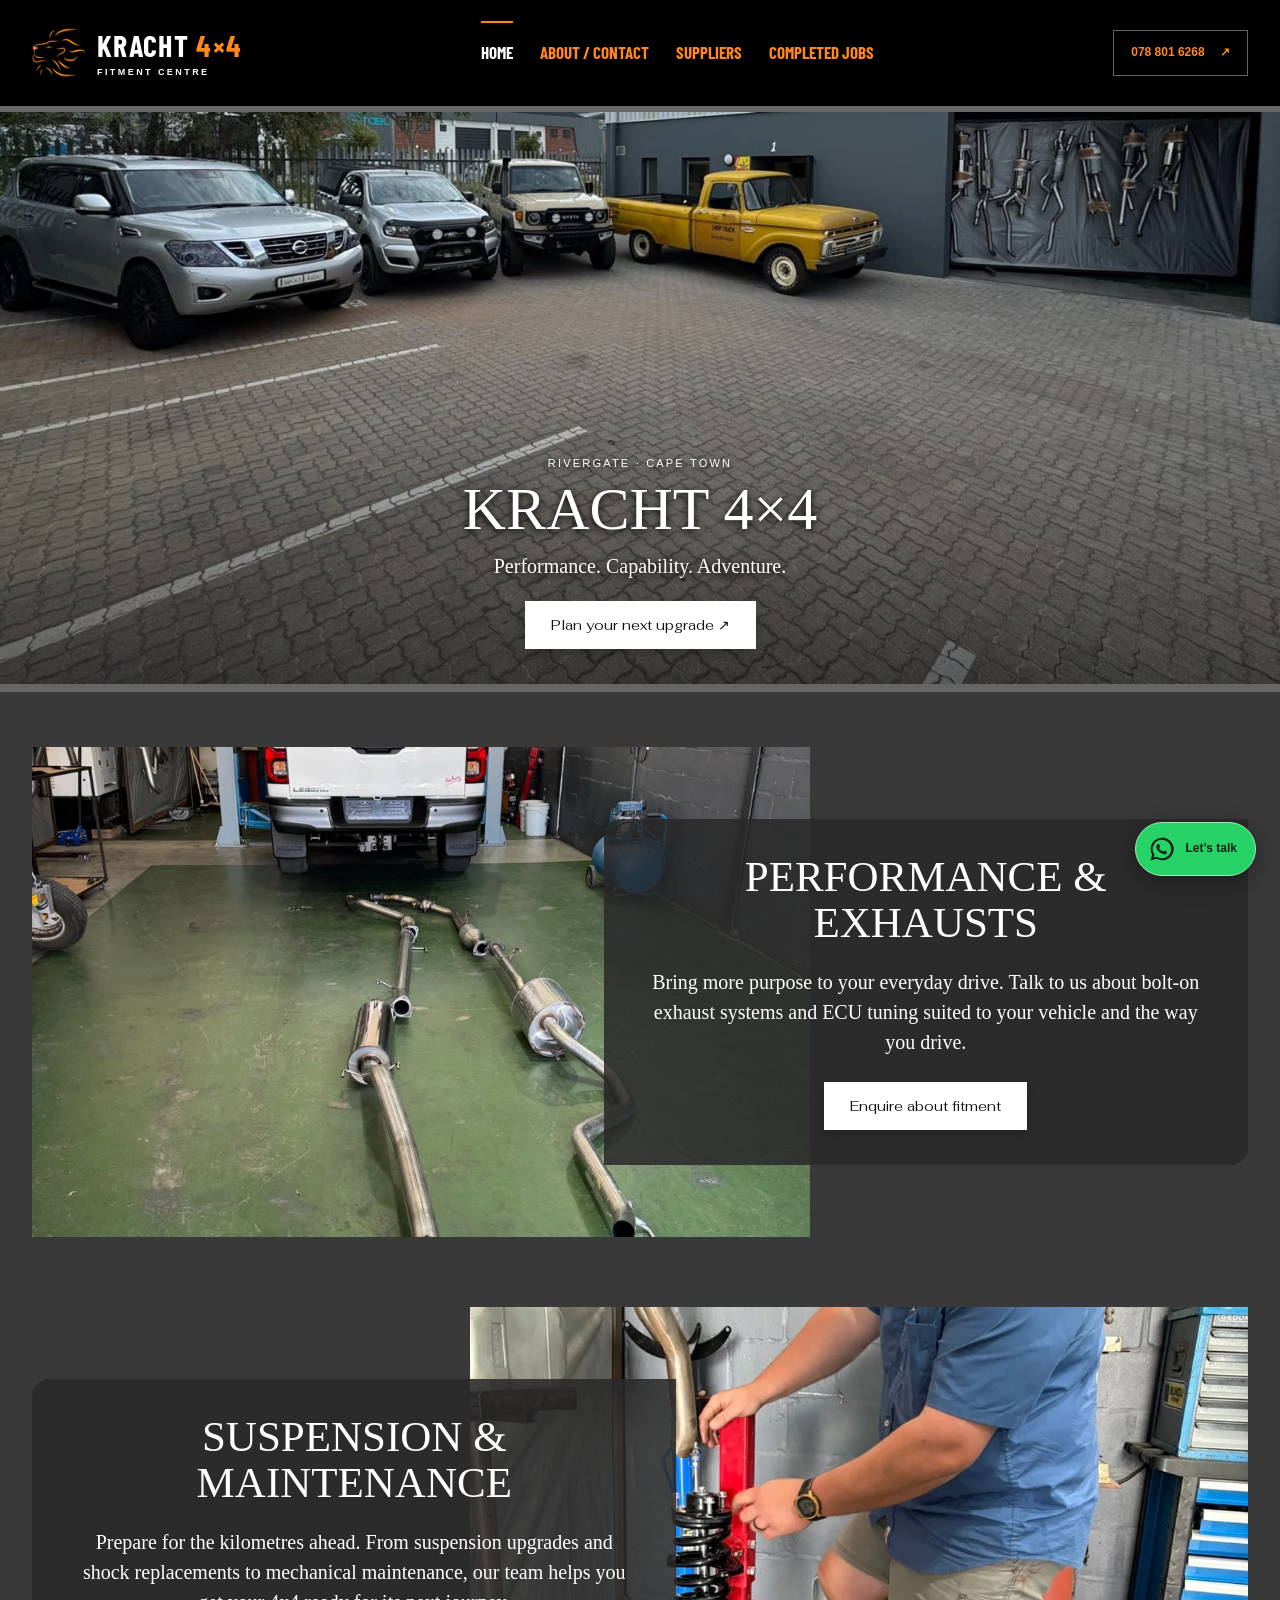
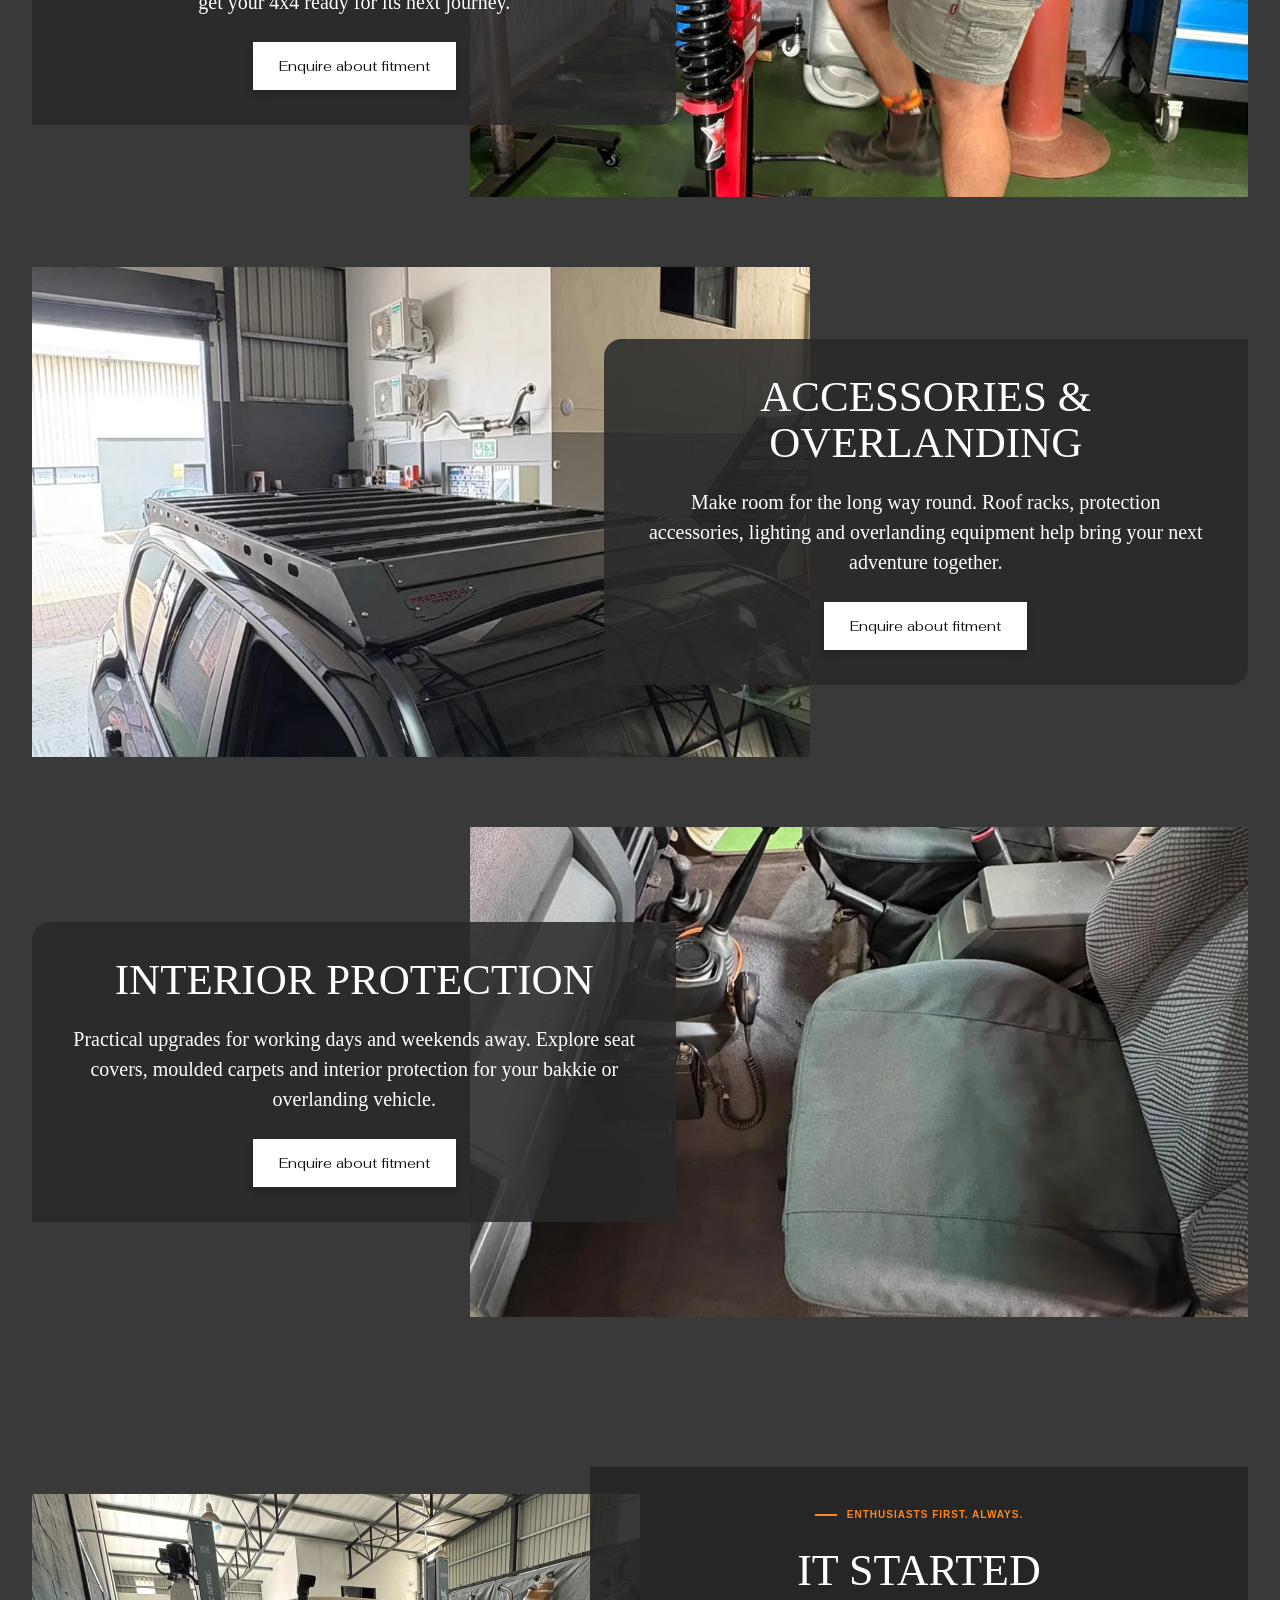
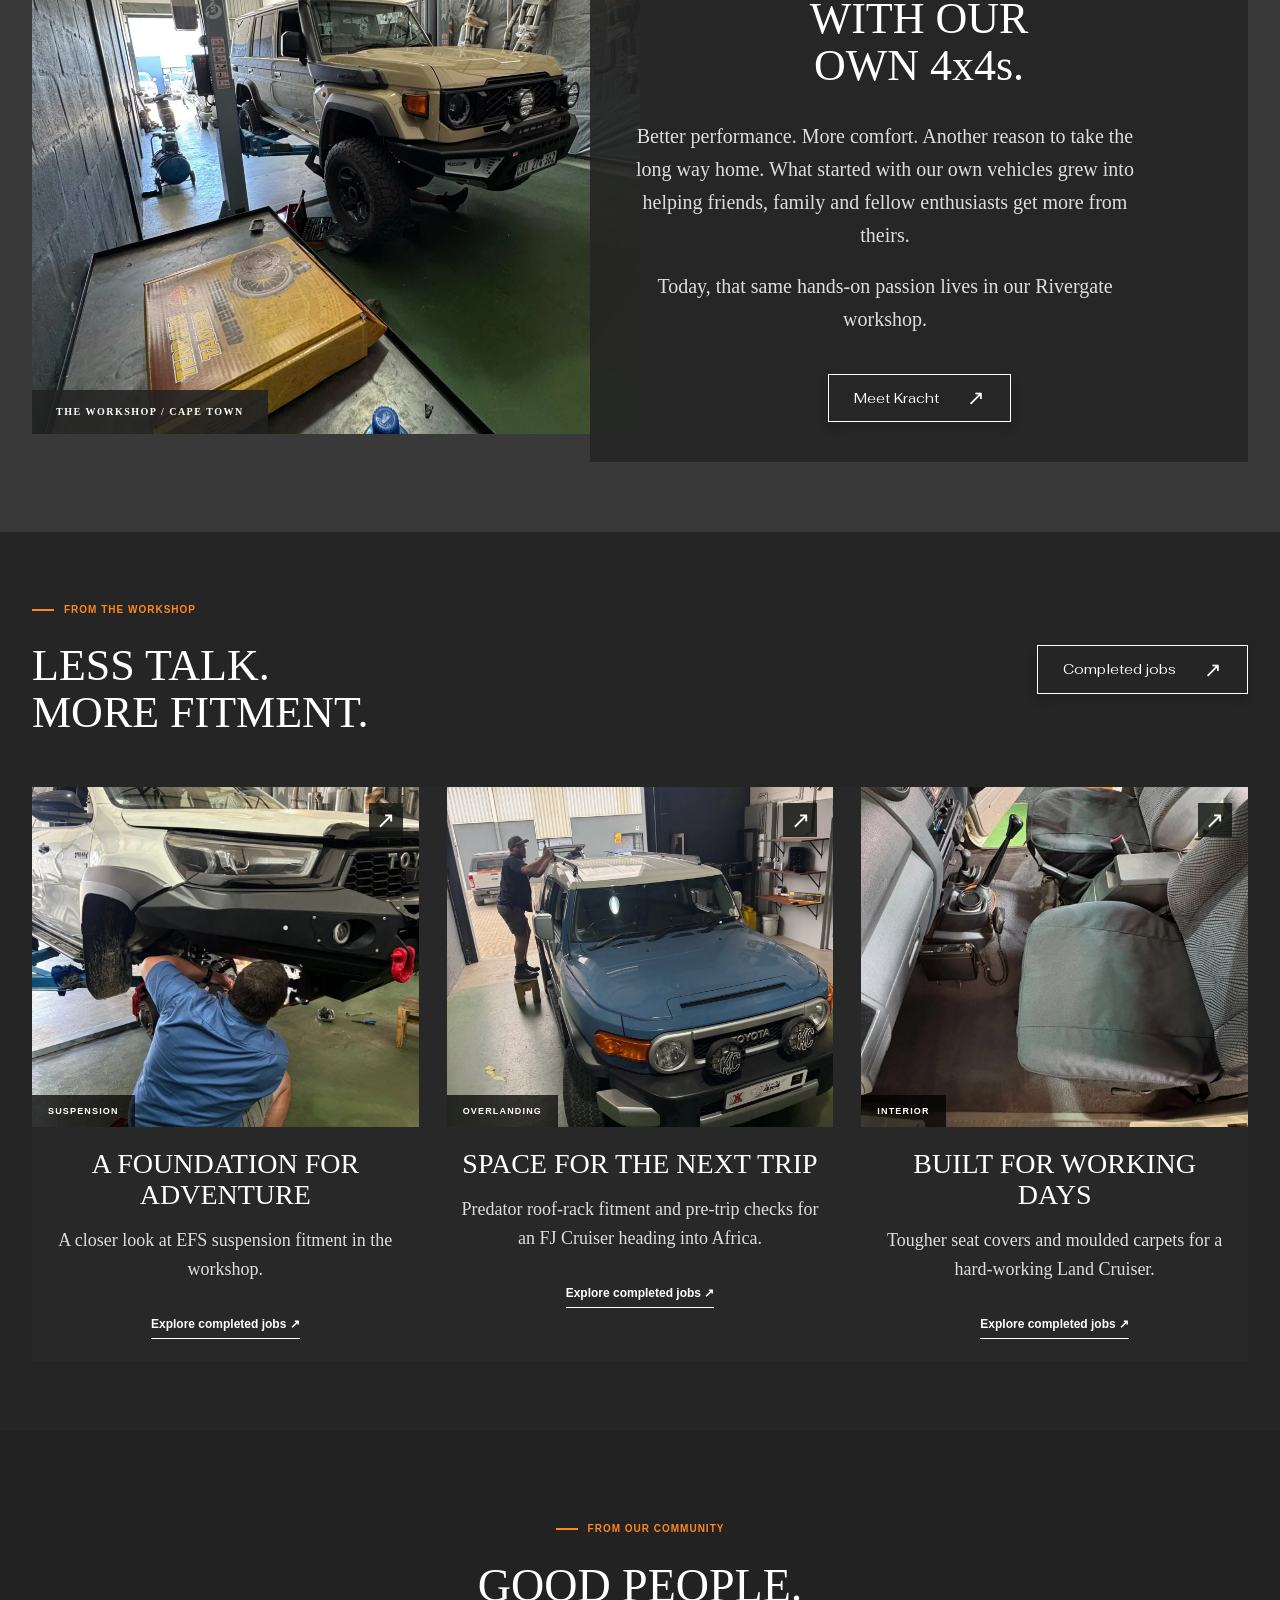
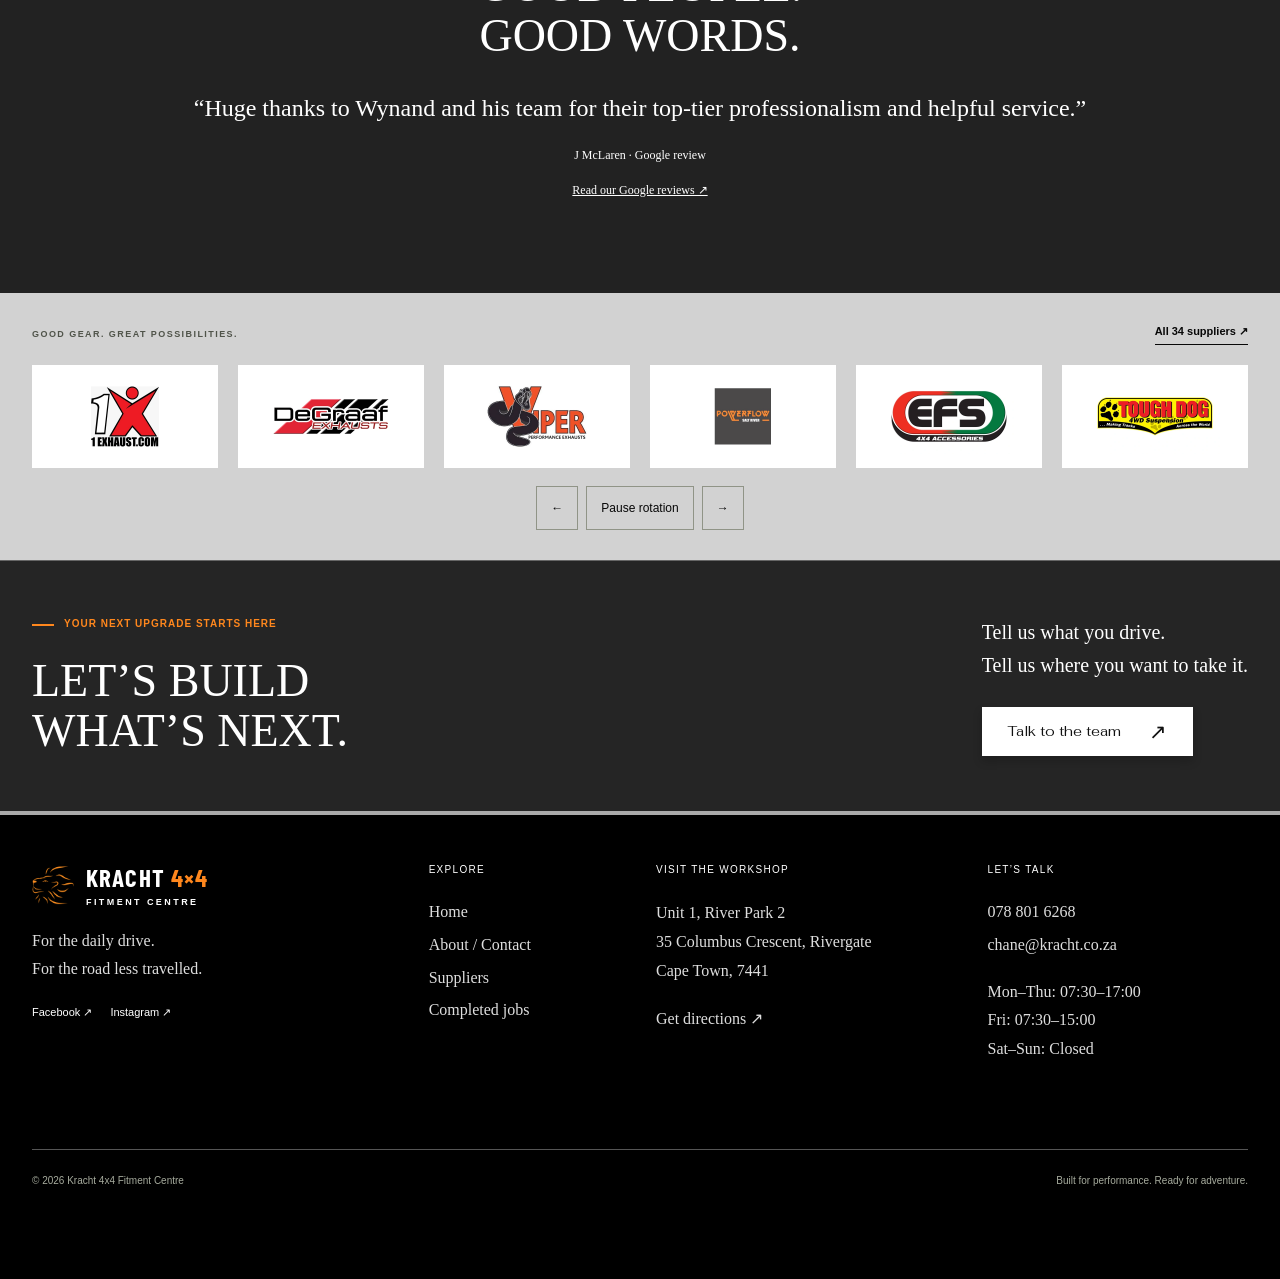
<file: index.html>
<!doctype html><html lang="en-ZA"><head><meta charset="utf-8"><meta name="viewport" content="width=device-width,initial-scale=1"><title>Kracht 4x4 | Performance & Adventure Fitment in Cape Town</title><meta name="description" content="4x4 exhausts, ECU tuning, suspension, maintenance and accessories in Rivergate, Cape Town. Build your next adventure with Kracht 4x4."><meta name="theme-color" content="#121411"><link rel="canonical" href="https://krachtfitmentcentre.co.za/"><meta property="og:type" content="website"><meta property="og:title" content="Kracht 4x4 | Performance & Adventure Fitment in Cape Town"><meta property="og:description" content="4x4 exhausts, ECU tuning, suspension, maintenance and accessories in Rivergate, Cape Town. Build your next adventure with Kracht 4x4."><meta property="og:url" content="https://krachtfitmentcentre.co.za/"><meta property="og:image" content="https://krachtfitmentcentre.co.za/assets/site/workshop-lineup.webp"><meta name="twitter:card" content="summary_large_image"><link rel="icon" href="favicon.png"><link rel="preconnect" href="https://fonts.googleapis.com"><link rel="preconnect" href="https://fonts.gstatic.com" crossorigin><link href="https://fonts.googleapis.com/css2?family=Barlow+Condensed:wght@500;600;700;800&family=Barlow:wght@400;500;600;700&display=swap" rel="stylesheet"><link rel="stylesheet" href="assets/css/style.css"><script src="main.js" defer></script><script type="application/ld+json">{"@context": "https://schema.org", "@type": "AutoRepair", "name": "Kracht 4x4 Fitment Centre", "url": "https://krachtfitmentcentre.co.za/", "telephone": "+27788016268", "email": "chane@kracht.co.za", "address": {"@type": "PostalAddress", "streetAddress": "Unit 1, River Park 2, 35 Columbus Crescent, Rivergate", "addressLocality": "Cape Town", "postalCode": "7441", "addressCountry": "ZA"}, "openingHours": ["Mo-Th 07:30-17:00", "Fr 07:30-15:00"], "sameAs": ["https://www.facebook.com/Kracht4x4FitmentCentre", "https://www.instagram.com/kracht_4x4fitment/"]}</script><link href="https://fonts.googleapis.com/css2?family=Fahkwang:wght@400;500;600&display=swap" rel="stylesheet"><link rel="stylesheet" href="assets/css/reference.css"></head><body class="page-index"><a class="skip-link" href="#main">Skip to content</a><div class="topbar"><div class="wrap"><span>PERFORMANCE. CAPABILITY. ADVENTURE.</span><a href="https://www.google.com/maps/dir/?api=1&destination=Kracht+4x4+Fitment+Centre+35+Columbus+Crescent+Cape+Town" target="_blank" rel="noopener">RIVERGATE · CAPE TOWN <span aria-hidden="true">↗</span></a></div></div><header class="site-header"><div class="wrap header-inner"><a class="brand" href="index.html" aria-label="Kracht 4x4 home"><img class="" src="assets/site/kracht-lion.webp" width="240" height="240" alt="" fetchpriority="high" decoding="async"><span>KRACHT <b>4×4</b><small>FITMENT CENTRE</small></span></a><nav id="site-nav" class="main-nav" aria-label="Main navigation"><a href="index.html" aria-current="page">Home</a><a href="about-contact.html" >About / Contact</a><a href="suppliers.html" >Suppliers</a><a href="completed-jobs.html" >Completed jobs</a></nav><a class="header-call" href="tel:+27788016268">078 801 6268 <span aria-hidden="true">↗</span></a><button class="nav-toggle" aria-label="Open menu" aria-controls="site-nav" aria-expanded="false"><span></span><span></span></button></div></header><main id="main"><section class="wide-hero"><img src="assets/site/workshop-lineup.webp" width="1600" height="900" alt="4x4 vehicles outside the Kracht workshop" fetchpriority="high"><div class="hero-intro"><p>RIVERGATE · CAPE TOWN</p><h1>KRACHT 4×4</h1><p>Performance. Capability. Adventure.</p><a class="btn btn-primary" href="about-contact.html#enquiry">Plan your next upgrade ↗</a></div></section><section class="reference-services" id="what-we-do" aria-label="What we do"><article class="feature-row"><img src="assets/site/service-performance-1.webp" alt="Performance exhaust systems at Kracht" loading="lazy"><div class="feature-panel"><h2>PERFORMANCE & EXHAUSTS</h2><p>Bring more purpose to your everyday drive. Talk to us about bolt-on exhaust systems and ECU tuning suited to your vehicle and the way you drive.</p><a class="btn btn-primary" href="about-contact.html?service=performance#enquiry">Enquire about fitment</a></div></article><article class="feature-row"><img src="assets/site/service-suspension-1.webp" alt="Suspension installation in the workshop" loading="lazy"><div class="feature-panel"><h2>SUSPENSION & MAINTENANCE</h2><p>Prepare for the kilometres ahead. From suspension upgrades and shock replacements to mechanical maintenance, our team helps you get your 4x4 ready for its next journey.</p><a class="btn btn-primary" href="about-contact.html?service=suspension#enquiry">Enquire about fitment</a></div></article><article class="feature-row"><img src="assets/site/service-overlanding-1.webp" alt="Roof rack fitment on an FJ Cruiser" loading="lazy"><div class="feature-panel"><h2>ACCESSORIES & OVERLANDING</h2><p>Make room for the long way round. Roof racks, protection accessories, lighting and overlanding equipment help bring your next adventure together.</p><a class="btn btn-primary" href="about-contact.html?service=overlanding#enquiry">Enquire about fitment</a></div></article><article class="feature-row"><img src="assets/site/service-interior-1.webp" alt="Tougher seat covers fitted in a Land Cruiser" loading="lazy"><div class="feature-panel"><h2>INTERIOR PROTECTION</h2><p>Practical upgrades for working days and weekends away. Explore seat covers, moulded carpets and interior protection for your bakkie or overlanding vehicle.</p><a class="btn btn-primary" href="about-contact.html?service=interior#enquiry">Enquire about fitment</a></div></article></section><section class="section"><div class="wrap story-split"><div class="story-photo"><img class="" src="assets/site/workshop.webp" width="1200" height="1600" alt="Land Cruiser inside the Kracht fitment workshop" loading="lazy" decoding="async"><span class="photo-note">THE WORKSHOP / CAPE TOWN</span></div><div class="story-copy"><span class="eyebrow">Enthusiasts first. Always.</span><h2>IT STARTED<br>WITH OUR<br><em>OWN 4x4s.</em></h2><p>Better performance. More comfort. Another reason to take the long way home. What started with our own vehicles grew into helping friends, family and fellow enthusiasts get more from theirs.</p><p>Today, that same hands-on passion lives in our Rivergate workshop.</p><a class="btn btn-outline" href="about-contact.html">Meet Kracht<span aria-hidden="true">↗</span></a></div></div></section><section class="section muted"><div class="wrap"><div class="section-head"><div><span class="eyebrow">From the workshop</span><h2>LESS TALK.<br><em>MORE FITMENT.</em></h2></div><a class="btn btn-outline" href="completed-jobs.html">Completed jobs<span aria-hidden="true">↗</span></a></div><div class="jobs-grid home-jobs"><article class="job-card" data-category="suspension"><div class="job-photo"><button class="zoom-photo" data-image="assets/site/efs-workshop.webp" data-caption="A foundation for adventure" aria-label="Enlarge photo: A foundation for adventure"><img class="" src="assets/site/efs-workshop.webp" width="1200" height="1600" alt="Suspension work underway on a Toyota in the Kracht workshop" loading="lazy" decoding="async"><span class="zoom-mark" aria-hidden="true">↗</span></button><span class="photo-label">Suspension</span></div><div class="job-copy"><h3>A foundation for adventure</h3><p>A closer look at EFS suspension fitment in the workshop.</p><a class="text-link" href="completed-jobs.html">Explore completed jobs ↗</a></div></article><article class="job-card" data-category="overlanding"><div class="job-photo"><button class="zoom-photo" data-image="assets/site/fj-cruiser.webp" data-caption="Space for the next trip" aria-label="Enlarge photo: Space for the next trip"><img class="" src="assets/site/fj-cruiser.webp" width="1400" height="1867" alt="FJ Cruiser roof-rack work at Kracht" loading="lazy" decoding="async"><span class="zoom-mark" aria-hidden="true">↗</span></button><span class="photo-label">Overlanding</span></div><div class="job-copy"><h3>Space for the next trip</h3><p>Predator roof-rack fitment and pre-trip checks for an FJ Cruiser heading into Africa.</p><a class="text-link" href="completed-jobs.html">Explore completed jobs ↗</a></div></article><article class="job-card" data-category="interior"><div class="job-photo"><button class="zoom-photo" data-image="assets/site/tougher-interior.webp" data-caption="Built for working days" aria-label="Enlarge photo: Built for working days"><img class="" src="assets/site/tougher-interior.webp" width="1200" height="1600" alt="Tougher seat covers and floor protection in a Land Cruiser" loading="lazy" decoding="async"><span class="zoom-mark" aria-hidden="true">↗</span></button><span class="photo-label">Interior</span></div><div class="job-copy"><h3>Built for working days</h3><p>Tougher seat covers and moulded carpets for a hard-working Land Cruiser.</p><a class="text-link" href="completed-jobs.html">Explore completed jobs ↗</a></div></article></div></div></section><section class="review-section"><div class="wrap review-inner"><div><span class="eyebrow">From our community</span><h2>GOOD PEOPLE.<br>GOOD WORDS.</h2></div><blockquote><p>“Huge thanks to Wynand and his team for their top-tier professionalism and helpful service.”</p><cite>J McLaren · Google review</cite><a href="https://www.google.com/maps/place/Kracht+4%C3%974+Fitment+Center/data=!4m2!3m1!1s0x0:0x7f4fb5ab9af4d5bc" target="_blank" rel="noopener">Read our Google reviews ↗</a></blockquote></div></section><section class="supplier-strip" aria-label="Our suppliers"><div class="wrap"><div class="supplier-gallery-heading"><span class="small-label">GOOD GEAR. GREAT POSSIBILITIES.</span><a class="text-link" href="suppliers.html">All 34 suppliers ↗</a></div><div class="supplier-gallery" aria-roledescription="carousel" aria-label="Supplier logos"><div class="supplier-track" id="supplier-track"><a href="suppliers.html" aria-label="Explore 1Exhaust"><img src="assets/site/brand-1exhaust.webp" alt="1Exhaust logo" width="520" height="300" loading="lazy" decoding="async"></a><a href="suppliers.html" aria-label="Explore DeGraaf"><img src="assets/site/brand-degraaf.webp" alt="DeGraaf logo" width="520" height="300" loading="lazy" decoding="async"></a><a href="suppliers.html" aria-label="Explore Viper Performance"><img src="assets/site/brand-viper-performance.webp" alt="Viper Performance logo" width="520" height="300" loading="lazy" decoding="async"></a><a href="suppliers.html" aria-label="Explore Powerflow"><img src="assets/site/brand-powerflow.webp" alt="Powerflow logo" width="520" height="300" loading="lazy" decoding="async"></a><a href="suppliers.html" aria-label="Explore EFS"><img src="assets/site/brand-efs.webp" alt="EFS logo" width="520" height="300" loading="lazy" decoding="async"></a><a href="suppliers.html" aria-label="Explore Tough Dog"><img src="assets/site/brand-tough-dog.webp" alt="Tough Dog logo" width="520" height="300" loading="lazy" decoding="async"></a><a href="suppliers.html" aria-label="Explore Profender"><img src="assets/site/brand-profender.webp" alt="Profender logo" width="520" height="300" loading="lazy" decoding="async"></a><a href="suppliers.html" aria-label="Explore RAW 4x4"><img src="assets/site/brand-raw-4x4.webp" alt="RAW 4x4 logo" width="520" height="300" loading="lazy" decoding="async"></a><a href="suppliers.html" aria-label="Explore Air Spring Supply Company"><img src="assets/site/brand-air-spring-supply-company.webp" alt="Air Spring Supply Company logo" width="520" height="300" loading="lazy" decoding="async"></a><a href="suppliers.html" aria-label="Explore Terrain Tamer"><img src="assets/site/brand-terrain-tamer.webp" alt="Terrain Tamer logo" width="520" height="300" loading="lazy" decoding="async"></a><a href="suppliers.html" aria-label="Explore Opposite Lock"><img src="assets/site/brand-opposite-lock.webp" alt="Opposite Lock logo" width="520" height="300" loading="lazy" decoding="async"></a><a href="suppliers.html" aria-label="Explore Wildog"><img src="assets/site/brand-wildog.webp" alt="Wildog logo" width="520" height="300" loading="lazy" decoding="async"></a><a href="suppliers.html" aria-label="Explore Hamer"><img src="assets/site/brand-hamer.webp" alt="Hamer logo" width="520" height="300" loading="lazy" decoding="async"></a><a href="suppliers.html" aria-label="Explore Gobi-X"><img src="assets/site/brand-gobi-x.webp" alt="Gobi-X logo" width="520" height="300" loading="lazy" decoding="async"></a><a href="suppliers.html" aria-label="Explore Ratel 4x4"><img src="assets/site/brand-ratel-4x4.webp" alt="Ratel 4x4 logo" width="520" height="300" loading="lazy" decoding="async"></a><a href="suppliers.html" aria-label="Explore Predator Offroad"><img src="assets/site/brand-predator-offroad.webp" alt="Predator Offroad logo" width="520" height="300" loading="lazy" decoding="async"></a><a href="suppliers.html" aria-label="Explore Tougher"><img src="assets/site/brand-tougher.webp" alt="Tougher logo" width="520" height="300" loading="lazy" decoding="async"></a><a href="suppliers.html" aria-label="Explore GZ Canopies"><img src="assets/site/brand-gz-canopies.webp" alt="GZ Canopies logo" width="520" height="300" loading="lazy" decoding="async"></a><a href="suppliers.html" aria-label="Explore Quick Pitch"><img src="assets/site/brand-quick-pitch.webp" alt="Quick Pitch logo" width="520" height="300" loading="lazy" decoding="async"></a><a href="suppliers.html" aria-label="Explore Tentco"><img src="assets/site/brand-tentco.webp" alt="Tentco logo" width="520" height="300" loading="lazy" decoding="async"></a><a href="suppliers.html" aria-label="Explore Big Country"><img src="assets/site/brand-big-country.webp" alt="Big Country logo" width="520" height="300" loading="lazy" decoding="async"></a><a href="suppliers.html" aria-label="Explore Peak Outfitters"><img src="assets/site/brand-peak-outfitters.webp" alt="Peak Outfitters logo" width="520" height="300" loading="lazy" decoding="async"></a><a href="suppliers.html" aria-label="Explore Stone Hill Manufacturing"><img src="assets/site/brand-stone-hill-manufacturing.webp" alt="Stone Hill Manufacturing logo" width="520" height="300" loading="lazy" decoding="async"></a><a href="suppliers.html" aria-label="Explore 12V Nation"><img src="assets/site/brand-12v-nation.webp" alt="12V Nation logo" width="520" height="300" loading="lazy" decoding="async"></a><a href="suppliers.html" aria-label="Explore Lumeno"><img src="assets/site/brand-lumeno.webp" alt="Lumeno logo" width="520" height="300" loading="lazy" decoding="async"></a><a href="suppliers.html" aria-label="Explore ATM Chip Tuning"><img src="assets/site/brand-atm-chip-tuning-1.webp" alt="ATM Chip Tuning logo" loading="lazy" decoding="async"></a><a href="suppliers.html" aria-label="Explore AmadaXtreme"><img src="assets/site/brand-amadaxtreme-1.webp" alt="AmadaXtreme logo" loading="lazy" decoding="async"></a><a href="suppliers.html" aria-label="Explore Old Man Emu"><img src="assets/site/brand-old-man-emu-1.webp" alt="Old Man Emu logo" loading="lazy" decoding="async"></a><a href="suppliers.html" aria-label="Explore Ironman 4x4 Suspension"><img src="assets/site/brand-ironman-4x4.webp" alt="Ironman 4x4 Suspension logo" loading="lazy" decoding="async"></a><a href="suppliers.html" aria-label="Explore Ironman 4x4 Bumpers"><img src="assets/site/brand-ironman-4x4.webp" alt="Ironman 4x4 Bumpers logo" loading="lazy" decoding="async"></a><a href="suppliers.html" aria-label="Explore Razorback"><img src="assets/site/brand-razorback-1.webp" alt="Razorback logo" loading="lazy" decoding="async"></a><a href="suppliers.html" aria-label="Explore Flex Adventures"><img src="assets/site/brand-flex-adventures-1.webp" alt="Flex Adventures logo" loading="lazy" decoding="async"></a><a href="suppliers.html" aria-label="Explore Victron Energy"><img src="assets/site/brand-victron-energy.jpg" alt="Victron Energy logo" loading="lazy" decoding="async"></a><a href="suppliers.html" aria-label="Explore Zalptic"><img src="assets/site/brand-zalptic.png" alt="Zalptic logo" loading="lazy" decoding="async"></a></div><div class="supplier-controls" hidden><button type="button" data-supplier-prev aria-label="Previous suppliers" aria-controls="supplier-track">←</button><button type="button" data-supplier-pause aria-controls="supplier-track">Pause rotation</button><button type="button" data-supplier-next aria-label="Next suppliers" aria-controls="supplier-track">→</button></div></div></div></section><section class="cta"><div class="wrap"><div><span class="eyebrow">Your next upgrade starts here</span><h2>LET’S BUILD<br>WHAT’S NEXT.</h2></div><div><p>Tell us what you drive.<br>Tell us where you want to take it.</p><a class="btn btn-primary" href="about-contact.html#enquiry">Talk to the team<span aria-hidden="true">↗</span></a></div></div></section><dialog id="photo-dialog" aria-labelledby="photo-caption"><button class="dialog-close" aria-label="Close photo">×</button><img id="dialog-image" src="assets/site/efs-workshop.webp" alt=""><p id="photo-caption"></p></dialog></main><footer><div class="wrap footer-grid"><div><a class="brand" href="index.html" aria-label="Kracht 4x4 home"><img class="" src="assets/site/kracht-lion.webp" width="240" height="240" alt="" fetchpriority="high" decoding="async"><span>KRACHT <b>4×4</b><small>FITMENT CENTRE</small></span></a><p>For the daily drive.<br>For the road less travelled.</p><div class="socials"><a href="https://www.facebook.com/Kracht4x4FitmentCentre" target="_blank" rel="noopener">Facebook ↗</a><a href="https://www.instagram.com/kracht_4x4fitment/" target="_blank" rel="noopener">Instagram ↗</a></div></div><div><h3>Explore</h3><a href="index.html">Home</a><a href="about-contact.html">About / Contact</a><a href="suppliers.html">Suppliers</a><a href="completed-jobs.html">Completed jobs</a></div><div><h3>Visit the workshop</h3><address>Unit 1, River Park 2<br>35 Columbus Crescent, Rivergate<br>Cape Town, 7441</address><a href="https://www.google.com/maps/dir/?api=1&destination=Kracht+4x4+Fitment+Centre+35+Columbus+Crescent+Cape+Town" target="_blank" rel="noopener">Get directions ↗</a></div><div><h3>Let’s talk</h3><a href="tel:+27788016268">078 801 6268</a><a href="mailto:chane@kracht.co.za">chane@kracht.co.za</a><p>Mon–Thu: 07:30–17:00<br>Fri: 07:30–15:00<br>Sat–Sun: Closed</p></div></div><div class="wrap footer-bottom"><span>© <span data-year>2026</span> Kracht 4x4 Fitment Centre</span><span>Built for performance. Ready for adventure.</span></div></footer><a class="float-whatsapp" href="https://wa.me/27788016268" target="_blank" rel="noopener" aria-label="Chat to Kracht 4x4 on WhatsApp (opens in a new tab)"><svg viewBox="0 0 32 32" aria-hidden="true"><path fill="currentColor" d="M16 3a13 13 0 0 0-11.3 19.4L3 29l6.8-1.8A13 13 0 1 0 16 3Zm0 2.4a10.6 10.6 0 0 1 0 21.2c-2 0-3.8-.5-5.5-1.5l-.5-.3-3.4.9.9-3.3-.3-.5A10.6 10.6 0 0 1 16 5.4Zm-4.6 5.1c-.3 0-.6.1-.8.4-.8.8-1.1 1.7-1 2.7.1 2.1 1.8 4.4 3.4 5.8 1.6 1.4 3.7 2.5 5.7 2.6 1 .1 2.1-.4 2.7-1.2.3-.4.5-1.4.3-1.7-.2-.2-2.6-1.4-2.9-1.4-.4 0-.6.5-1.2 1.1-.2.2-.4.2-.7.1a9.3 9.3 0 0 1-4.1-3.6c-.2-.3-.2-.5 0-.7.5-.6 1-1 1-1.4 0-.3-1-2.6-1.2-2.8-.2-.1-.8-.1-1.2.1Z"/></svg><span>Let’s talk</span></a></body></html>
</file>
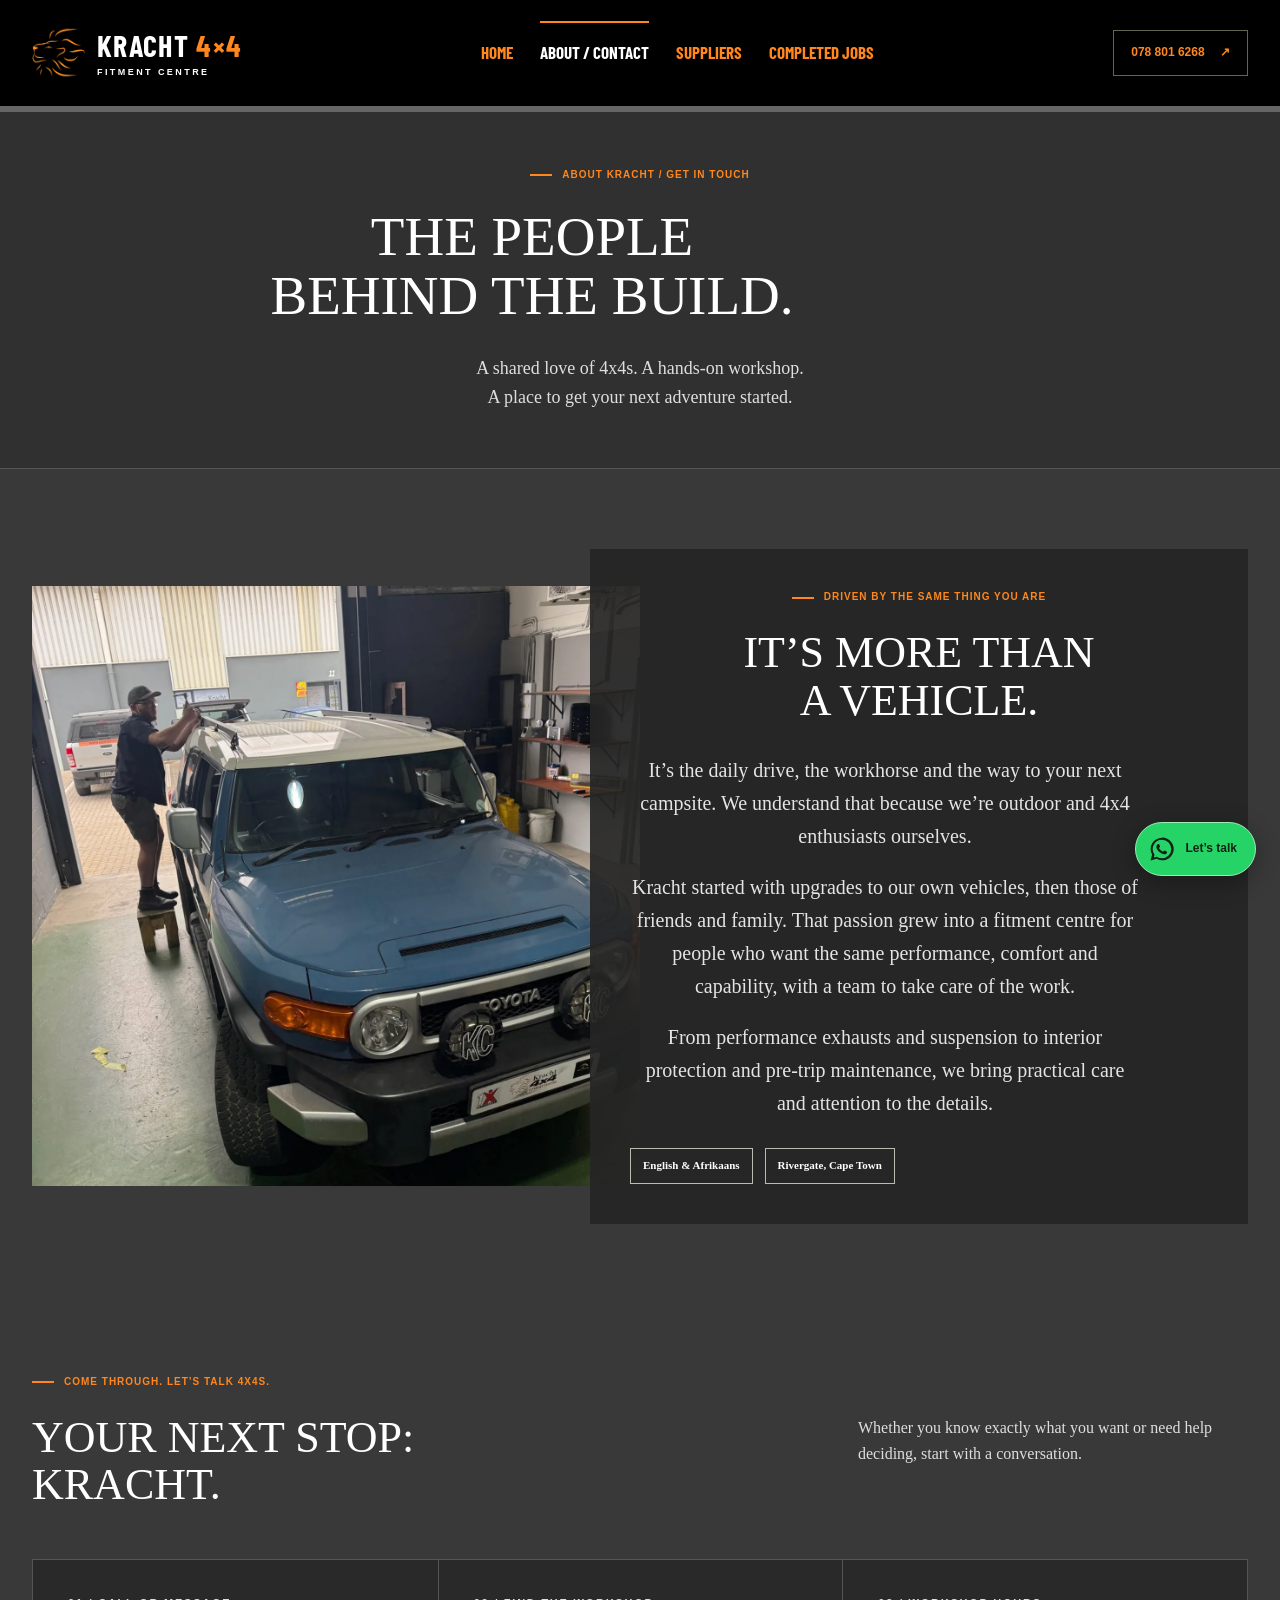
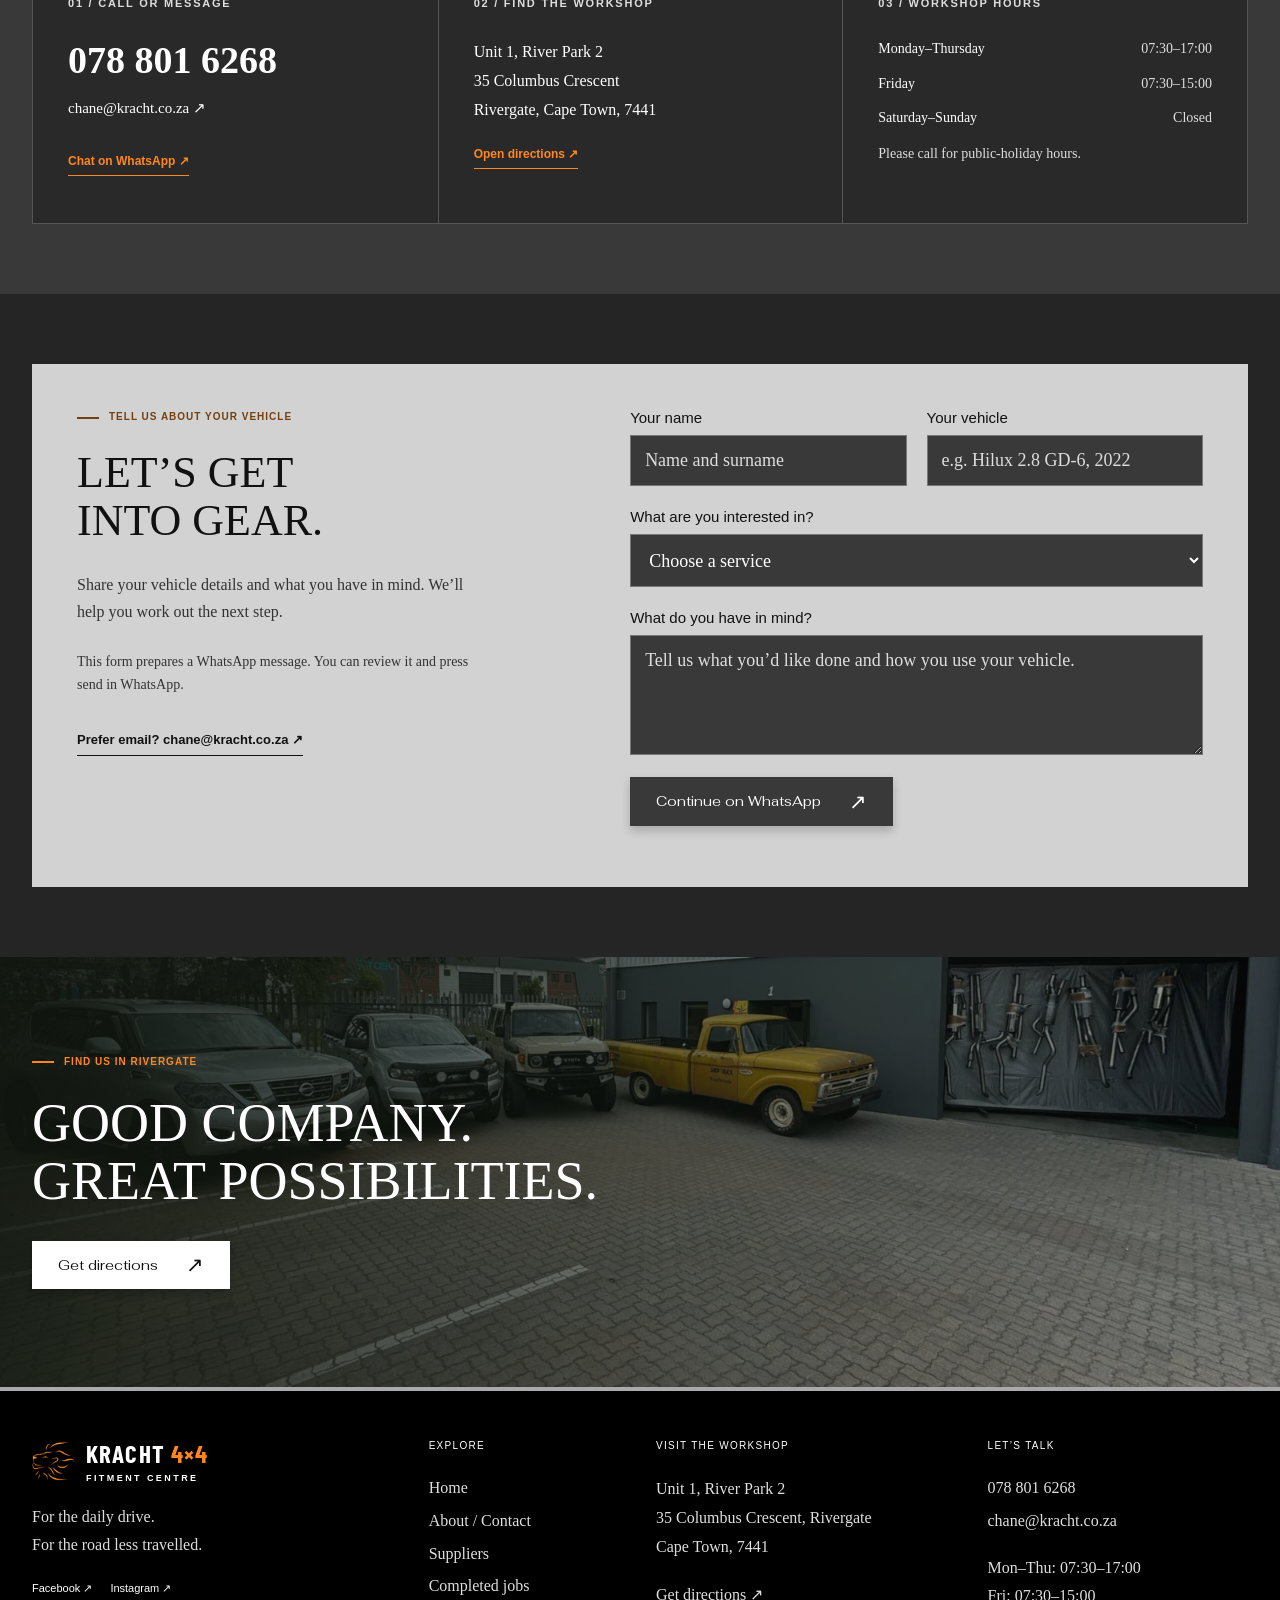
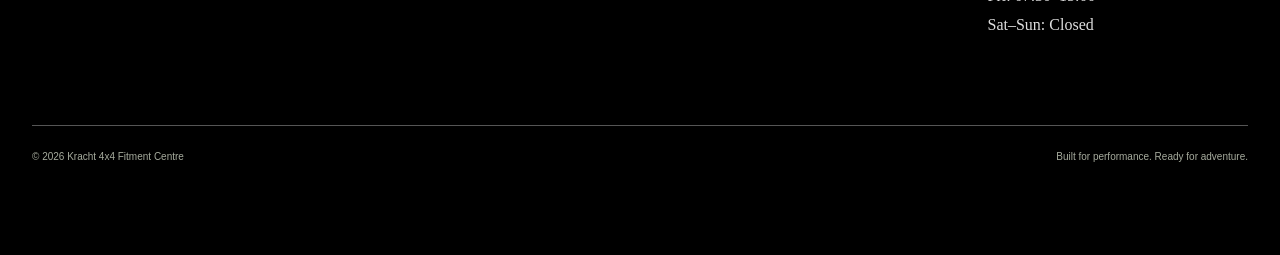
<file: about-contact.html>
<!doctype html><html lang="en-ZA"><head><meta charset="utf-8"><meta name="viewport" content="width=device-width,initial-scale=1"><title>About & Contact | Kracht 4x4 Cape Town</title><meta name="description" content="Meet Kracht 4x4 and visit our Rivergate workshop. Call 078 801 6268 or email chane@kracht.co.za for fitment, upgrades and maintenance."><meta name="theme-color" content="#121411"><link rel="canonical" href="https://krachtfitmentcentre.co.za/about-contact.html"><meta property="og:type" content="website"><meta property="og:title" content="About & Contact | Kracht 4x4 Cape Town"><meta property="og:description" content="Meet Kracht 4x4 and visit our Rivergate workshop. Call 078 801 6268 or email chane@kracht.co.za for fitment, upgrades and maintenance."><meta property="og:url" content="https://krachtfitmentcentre.co.za/about-contact.html"><meta property="og:image" content="https://krachtfitmentcentre.co.za/assets/site/workshop-lineup.webp"><meta name="twitter:card" content="summary_large_image"><link rel="icon" href="favicon.png"><link rel="preconnect" href="https://fonts.googleapis.com"><link rel="preconnect" href="https://fonts.gstatic.com" crossorigin><link href="https://fonts.googleapis.com/css2?family=Barlow+Condensed:wght@500;600;700;800&family=Barlow:wght@400;500;600;700&display=swap" rel="stylesheet"><link rel="stylesheet" href="assets/css/style.css"><script src="main.js" defer></script><script type="application/ld+json">{"@context": "https://schema.org", "@type": "AutoRepair", "name": "Kracht 4x4 Fitment Centre", "url": "https://krachtfitmentcentre.co.za/", "telephone": "+27788016268", "email": "chane@kracht.co.za", "address": {"@type": "PostalAddress", "streetAddress": "Unit 1, River Park 2, 35 Columbus Crescent, Rivergate", "addressLocality": "Cape Town", "postalCode": "7441", "addressCountry": "ZA"}, "openingHours": ["Mo-Th 07:30-17:00", "Fr 07:30-15:00"], "sameAs": ["https://www.facebook.com/Kracht4x4FitmentCentre", "https://www.instagram.com/kracht_4x4fitment/"]}</script><link href="https://fonts.googleapis.com/css2?family=Fahkwang:wght@400;500;600&display=swap" rel="stylesheet"><link rel="stylesheet" href="assets/css/reference.css"></head><body class="page-about-contact"><a class="skip-link" href="#main">Skip to content</a><div class="topbar"><div class="wrap"><span>PERFORMANCE. CAPABILITY. ADVENTURE.</span><a href="https://www.google.com/maps/dir/?api=1&destination=Kracht+4x4+Fitment+Centre+35+Columbus+Crescent+Cape+Town" target="_blank" rel="noopener">RIVERGATE · CAPE TOWN <span aria-hidden="true">↗</span></a></div></div><header class="site-header"><div class="wrap header-inner"><a class="brand" href="index.html" aria-label="Kracht 4x4 home"><img class="" src="assets/site/kracht-lion.webp" width="240" height="240" alt="" fetchpriority="high" decoding="async"><span>KRACHT <b>4×4</b><small>FITMENT CENTRE</small></span></a><nav id="site-nav" class="main-nav" aria-label="Main navigation"><a href="index.html" >Home</a><a href="about-contact.html" aria-current="page">About / Contact</a><a href="suppliers.html" >Suppliers</a><a href="completed-jobs.html" >Completed jobs</a></nav><a class="header-call" href="tel:+27788016268">078 801 6268 <span aria-hidden="true">↗</span></a><button class="nav-toggle" aria-label="Open menu" aria-controls="site-nav" aria-expanded="false"><span></span><span></span></button></div></header><main id="main"><section class="page-intro"><div class="wrap"><span class="eyebrow">About Kracht / Get in touch</span><h1>THE PEOPLE<br>BEHIND <em>THE BUILD.</em></h1><p>A shared love of 4x4s. A hands-on workshop.<br>A place to get your next adventure started.</p></div></section><section class="about-story cream"><div class="wrap story-split"><div><img class="" src="assets/site/fj-cruiser.webp" width="1400" height="1867" alt="Hands-on roof-rack fitment on an FJ Cruiser at Kracht" fetchpriority="high" decoding="async"></div><div class="story-copy"><span class="eyebrow">Driven by the same thing you are</span><h2>IT’S MORE THAN<br><em>A VEHICLE.</em></h2><p>It’s the daily drive, the workhorse and the way to your next campsite. We understand that because we’re outdoor and 4x4 enthusiasts ourselves.</p><p>Kracht started with upgrades to our own vehicles, then those of friends and family. That passion grew into a fitment centre for people who want the same performance, comfort and capability, with a team to take care of the work.</p><p>From performance exhausts and suspension to interior protection and pre-trip maintenance, we bring practical care and attention to the details.</p><div class="inline-tags"><span>English & Afrikaans</span><span>Rivergate, Cape Town</span></div></div></div></section><section class="section" id="contact"><div class="wrap"><div class="section-head"><div><span class="eyebrow">Come through. Let’s talk 4x4s.</span><h2>YOUR NEXT STOP:<br><em>KRACHT.</em></h2></div><p>Whether you know exactly what you want or need help deciding, start with a conversation.</p></div><div class="contact-grid"><div class="contact-card"><span class="small-label">01 / Call or message</span><a class="contact-large" href="tel:+27788016268">078 801 6268</a><a href="mailto:chane@kracht.co.za">chane@kracht.co.za ↗</a><a class="text-link" href="https://wa.me/27788016268" target="_blank" rel="noopener">Chat on WhatsApp ↗</a></div><div class="contact-card"><span class="small-label">02 / Find the workshop</span><address>Unit 1, River Park 2<br>35 Columbus Crescent<br>Rivergate, Cape Town, 7441</address><a class="text-link" href="https://www.google.com/maps/dir/?api=1&destination=Kracht+4x4+Fitment+Centre+35+Columbus+Crescent+Cape+Town" target="_blank" rel="noopener">Open directions ↗</a></div><div class="contact-card"><span class="small-label">03 / Workshop hours</span><dl class="hours"><div><dt>Monday–Thursday</dt><dd>07:30–17:00</dd></div><div><dt>Friday</dt><dd>07:30–15:00</dd></div><div><dt>Saturday–Sunday</dt><dd>Closed</dd></div></dl><p class="small">Please call for public-holiday hours.</p></div></div></div></section><section class="section muted" id="enquiry"><div class="wrap enquiry-grid"><div><span class="eyebrow">Tell us about your vehicle</span><h2>LET’S GET<br><em>INTO GEAR.</em></h2><p>Share your vehicle details and what you have in mind. We’ll help you work out the next step.</p><p class="form-explain">This form prepares a WhatsApp message. You can review it and press send in WhatsApp.</p><a class="text-link" href="mailto:chane@kracht.co.za">Prefer email? chane@kracht.co.za ↗</a></div><form id="quote-form"><div class="form-row"><label>Your name<input name="name" autocomplete="name" required maxlength="80" placeholder="Name and surname"></label><label>Your vehicle<input name="vehicle" required maxlength="120" placeholder="e.g. Hilux 2.8 GD-6, 2022"></label></div><label>What are you interested in?<select name="service" required><option value="">Choose a service</option><option data-service="performance">Performance exhausts &amp; ECU tuning</option><option data-service="suspension">Suspension &amp; maintenance</option><option data-service="overlanding">4x4 accessories &amp; overlanding</option><option data-service="interior">Interior protection &amp; builds</option><option>Not sure yet — let’s chat</option></select></label><label>What do you have in mind?<textarea name="message" rows="4" required maxlength="1500" placeholder="Tell us what you’d like done and how you use your vehicle."></textarea></label><button type="submit" class="btn btn-primary">Continue on WhatsApp <span aria-hidden="true">↗</span></button><p id="form-status" role="status" class="small"></p><noscript><p>Please <a href="https://wa.me/27788016268">message us directly on WhatsApp</a> or call 078 801 6268.</p></noscript></form></div></section><section class="workshop-banner"><img class="" src="assets/site/workshop-lineup.webp" width="1600" height="701" alt="Vehicles outside Kracht’s Rivergate workshop" loading="lazy" decoding="async"><div class="wrap"><span class="eyebrow light">Find us in Rivergate</span><h2>GOOD COMPANY.<br>GREAT POSSIBILITIES.</h2><a class="btn btn-primary" href="https://www.google.com/maps/dir/?api=1&destination=Kracht+4x4+Fitment+Centre+35+Columbus+Crescent+Cape+Town">Get directions<span aria-hidden="true">↗</span></a></div></section></main><footer><div class="wrap footer-grid"><div><a class="brand" href="index.html" aria-label="Kracht 4x4 home"><img class="" src="assets/site/kracht-lion.webp" width="240" height="240" alt="" fetchpriority="high" decoding="async"><span>KRACHT <b>4×4</b><small>FITMENT CENTRE</small></span></a><p>For the daily drive.<br>For the road less travelled.</p><div class="socials"><a href="https://www.facebook.com/Kracht4x4FitmentCentre" target="_blank" rel="noopener">Facebook ↗</a><a href="https://www.instagram.com/kracht_4x4fitment/" target="_blank" rel="noopener">Instagram ↗</a></div></div><div><h3>Explore</h3><a href="index.html">Home</a><a href="about-contact.html">About / Contact</a><a href="suppliers.html">Suppliers</a><a href="completed-jobs.html">Completed jobs</a></div><div><h3>Visit the workshop</h3><address>Unit 1, River Park 2<br>35 Columbus Crescent, Rivergate<br>Cape Town, 7441</address><a href="https://www.google.com/maps/dir/?api=1&destination=Kracht+4x4+Fitment+Centre+35+Columbus+Crescent+Cape+Town" target="_blank" rel="noopener">Get directions ↗</a></div><div><h3>Let’s talk</h3><a href="tel:+27788016268">078 801 6268</a><a href="mailto:chane@kracht.co.za">chane@kracht.co.za</a><p>Mon–Thu: 07:30–17:00<br>Fri: 07:30–15:00<br>Sat–Sun: Closed</p></div></div><div class="wrap footer-bottom"><span>© <span data-year>2026</span> Kracht 4x4 Fitment Centre</span><span>Built for performance. Ready for adventure.</span></div></footer><a class="float-whatsapp" href="https://wa.me/27788016268" target="_blank" rel="noopener" aria-label="Chat to Kracht 4x4 on WhatsApp (opens in a new tab)"><svg viewBox="0 0 32 32" aria-hidden="true"><path fill="currentColor" d="M16 3a13 13 0 0 0-11.3 19.4L3 29l6.8-1.8A13 13 0 1 0 16 3Zm0 2.4a10.6 10.6 0 0 1 0 21.2c-2 0-3.8-.5-5.5-1.5l-.5-.3-3.4.9.9-3.3-.3-.5A10.6 10.6 0 0 1 16 5.4Zm-4.6 5.1c-.3 0-.6.1-.8.4-.8.8-1.1 1.7-1 2.7.1 2.1 1.8 4.4 3.4 5.8 1.6 1.4 3.7 2.5 5.7 2.6 1 .1 2.1-.4 2.7-1.2.3-.4.5-1.4.3-1.7-.2-.2-2.6-1.4-2.9-1.4-.4 0-.6.5-1.2 1.1-.2.2-.4.2-.7.1a9.3 9.3 0 0 1-4.1-3.6c-.2-.3-.2-.5 0-.7.5-.6 1-1 1-1.4 0-.3-1-2.6-1.2-2.8-.2-.1-.8-.1-1.2.1Z"/></svg><span>Let’s talk</span></a></body></html>
</file>
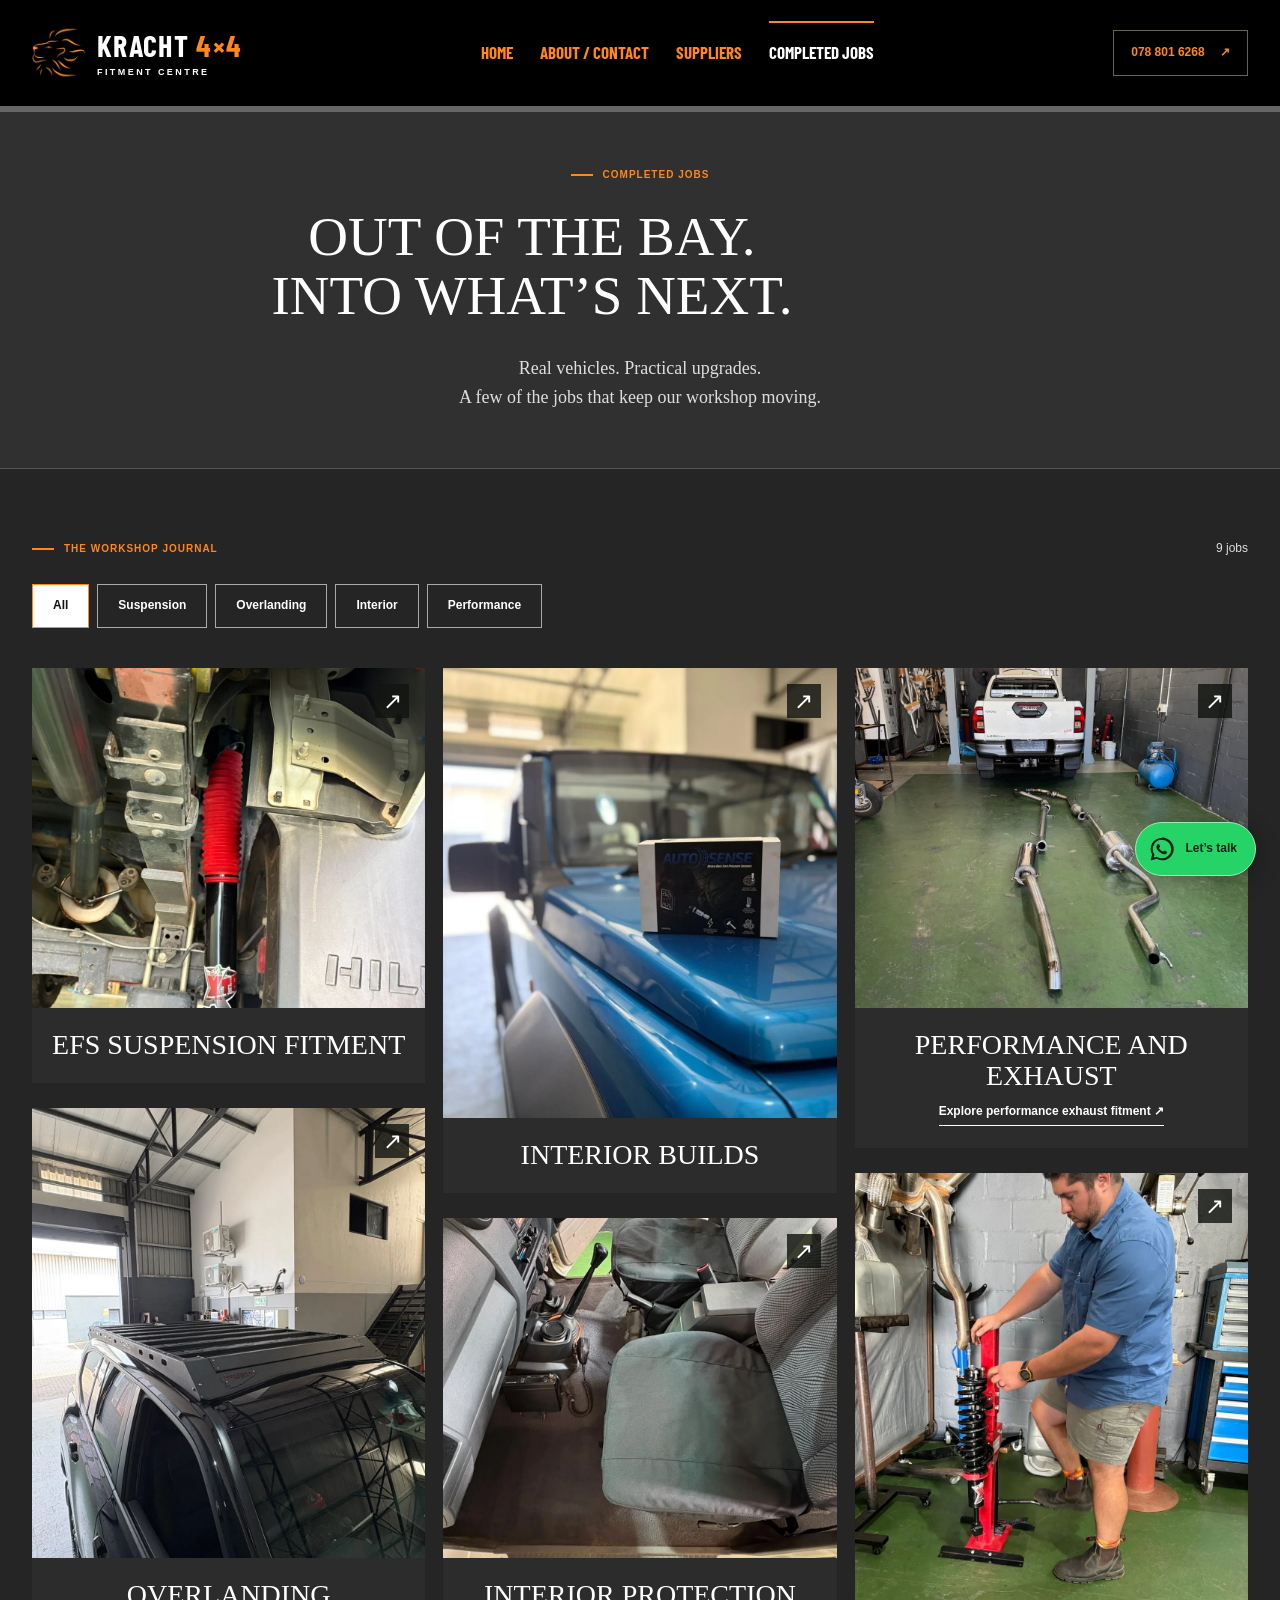
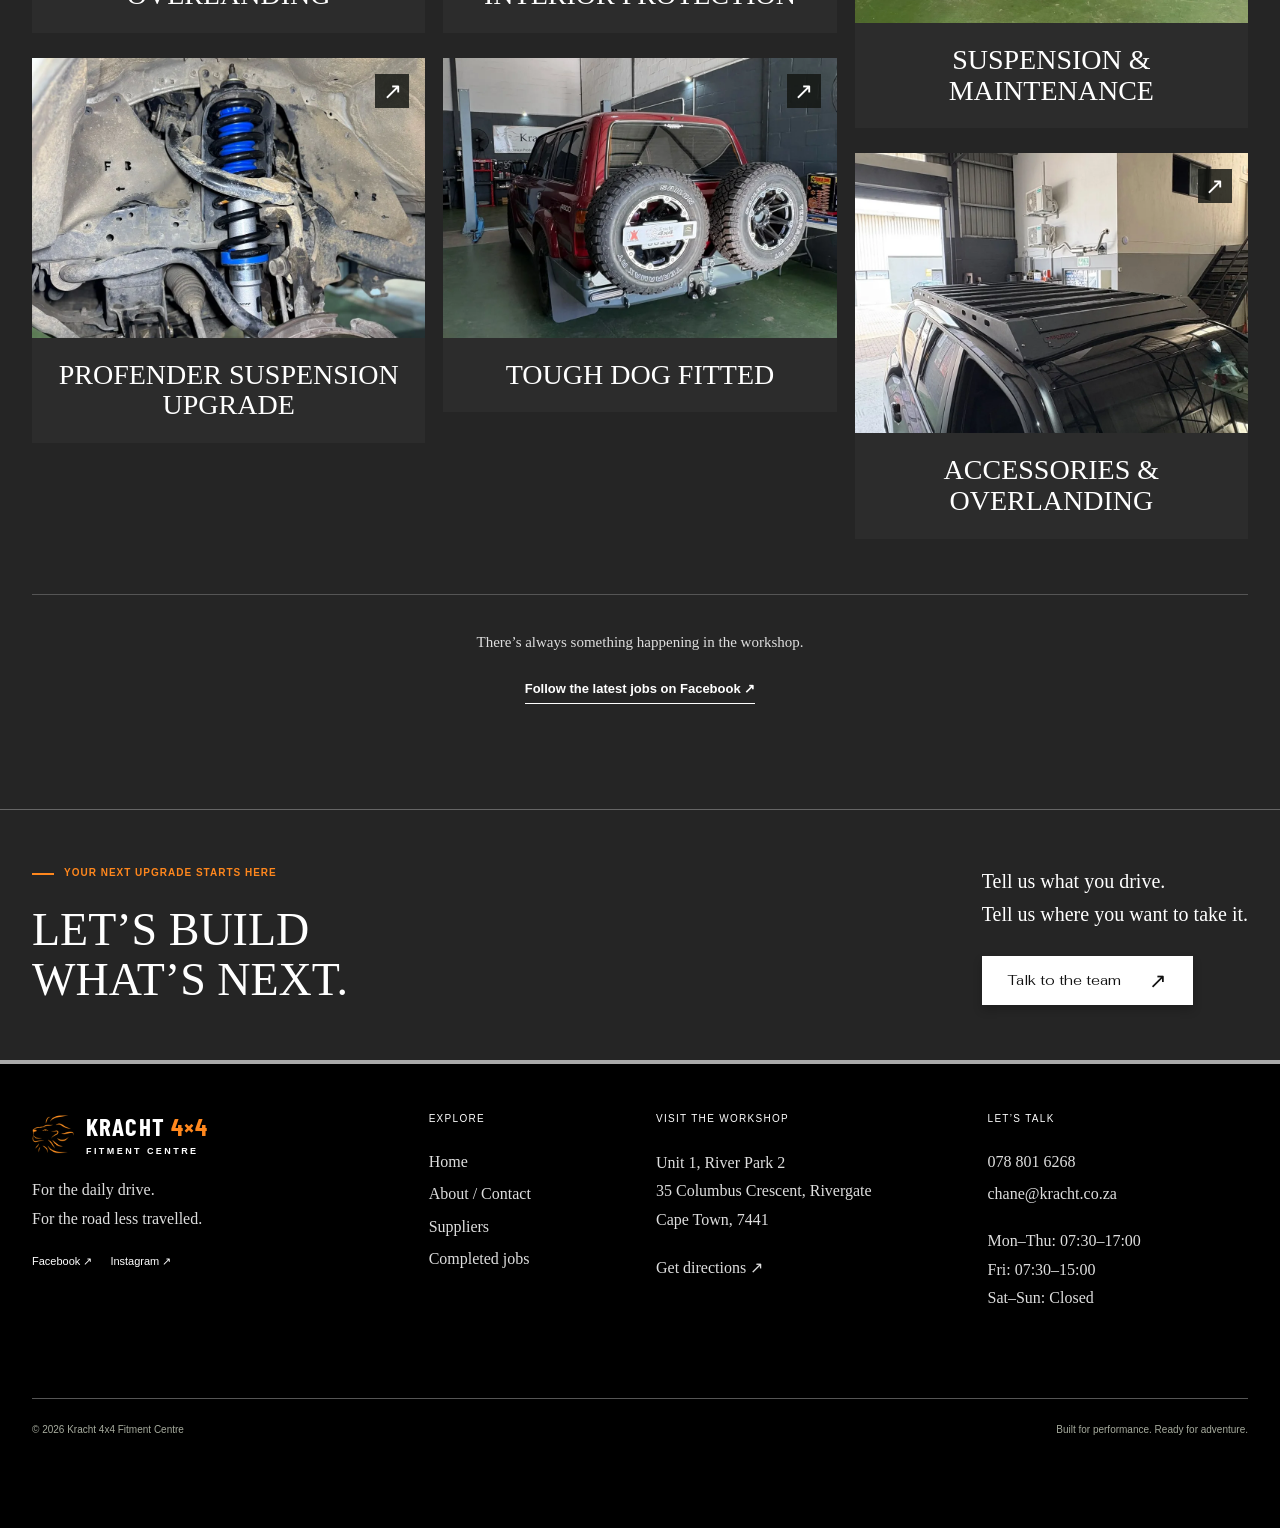
<file: completed-jobs.html>
<!doctype html><html lang="en-ZA"><head><meta charset="utf-8"><meta name="viewport" content="width=device-width,initial-scale=1"><title>Completed Jobs | Kracht 4x4 Workshop Cape Town</title><meta name="description" content="Explore real Kracht 4x4 fitments: EFS and Profender suspension, Predator roof racks, Tougher interiors and Tough Dog components."><meta name="theme-color" content="#121411"><link rel="canonical" href="https://krachtfitmentcentre.co.za/completed-jobs.html"><meta property="og:type" content="website"><meta property="og:title" content="Completed Jobs | Kracht 4x4 Workshop Cape Town"><meta property="og:description" content="Explore real Kracht 4x4 fitments: EFS and Profender suspension, Predator roof racks, Tougher interiors and Tough Dog components."><meta property="og:url" content="https://krachtfitmentcentre.co.za/completed-jobs.html"><meta property="og:image" content="https://krachtfitmentcentre.co.za/assets/site/workshop-lineup.webp"><meta name="twitter:card" content="summary_large_image"><link rel="icon" href="favicon.png"><link rel="preconnect" href="https://fonts.googleapis.com"><link rel="preconnect" href="https://fonts.gstatic.com" crossorigin><link href="https://fonts.googleapis.com/css2?family=Barlow+Condensed:wght@500;600;700;800&family=Barlow:wght@400;500;600;700&display=swap" rel="stylesheet"><link rel="stylesheet" href="assets/css/style.css"><script src="main.js" defer></script><script type="application/ld+json">{"@context": "https://schema.org", "@type": "AutoRepair", "name": "Kracht 4x4 Fitment Centre", "url": "https://krachtfitmentcentre.co.za/", "telephone": "+27788016268", "email": "chane@kracht.co.za", "address": {"@type": "PostalAddress", "streetAddress": "Unit 1, River Park 2, 35 Columbus Crescent, Rivergate", "addressLocality": "Cape Town", "postalCode": "7441", "addressCountry": "ZA"}, "openingHours": ["Mo-Th 07:30-17:00", "Fr 07:30-15:00"], "sameAs": ["https://www.facebook.com/Kracht4x4FitmentCentre", "https://www.instagram.com/kracht_4x4fitment/"]}</script><link href="https://fonts.googleapis.com/css2?family=Fahkwang:wght@400;500;600&display=swap" rel="stylesheet"><link rel="stylesheet" href="assets/css/reference.css"><style>
#job-gallery { width:min(860px,92vw); overscroll-behavior:contain; }
#job-gallery h2 { font-size:clamp(24px,5vw,42px); }
.job-gallery-images { display:grid; gap:18px; margin-top:18px; }
.job-gallery-images img { width:100%; max-height:75dvh; object-fit:contain; }
</style><script src="job-gallery.js" defer></script><style>
#job-gallery .job-gallery-header { position:sticky; top:0; z-index:1; background:var(--ink); display:flex; align-items:center; justify-content:space-between; gap:12px; padding-bottom:8px; }
.job-gallery-next-image { width:100%; padding:0; border:0; background:transparent; }
.job-gallery-image { width:100%; max-height:65dvh; object-fit:contain; }
.job-gallery-controls { display:flex; justify-content:center; align-items:center; gap:18px; margin-top:8px; }
.job-gallery-controls button,.job-gallery-close { min-width:44px; min-height:44px; border:1px solid #aaa; background:var(--ink); color:#fff; font-size:24px; }
</style></head><body class="page-completed-jobs"><a class="skip-link" href="#main">Skip to content</a><div class="topbar"><div class="wrap"><span>PERFORMANCE. CAPABILITY. ADVENTURE.</span><a href="https://www.google.com/maps/dir/?api=1&destination=Kracht+4x4+Fitment+Centre+35+Columbus+Crescent+Cape+Town" target="_blank" rel="noopener">RIVERGATE · CAPE TOWN <span aria-hidden="true">↗</span></a></div></div><header class="site-header"><div class="wrap header-inner"><a class="brand" href="index.html" aria-label="Kracht 4x4 home"><img class="" src="assets/site/kracht-lion.webp" width="240" height="240" alt="" fetchpriority="high" decoding="async"><span>KRACHT <b>4×4</b><small>FITMENT CENTRE</small></span></a><nav id="site-nav" class="main-nav" aria-label="Main navigation"><a href="index.html" >Home</a><a href="about-contact.html" >About / Contact</a><a href="suppliers.html" >Suppliers</a><a href="completed-jobs.html" aria-current="page">Completed jobs</a></nav><a class="header-call" href="tel:+27788016268">078 801 6268 <span aria-hidden="true">↗</span></a><button class="nav-toggle" aria-label="Open menu" aria-controls="site-nav" aria-expanded="false"><span></span><span></span></button></div></header><main id="main"><section class="page-intro jobs-intro"><div class="wrap"><span class="eyebrow">Completed jobs</span><h1>OUT OF THE BAY.<br><em>INTO WHAT’S NEXT.</em></h1><p>Real vehicles. Practical upgrades.<br>A few of the jobs that keep our workshop moving.</p></div></section><section class="section muted"><div class="wrap"><div class="filter-heading"><span class="eyebrow">The workshop journal</span><p class="result-count" aria-live="polite">9 jobs</p></div><div class="filter-bar" role="group" aria-label="Filter by category"><button class="filter-btn" data-filter="all" aria-pressed="true">All</button><button class="filter-btn" data-filter="suspension" aria-pressed="false">Suspension</button><button class="filter-btn" data-filter="overlanding" aria-pressed="false">Overlanding</button><button class="filter-btn" data-filter="interior" aria-pressed="false">Interior</button><button class="filter-btn" data-filter="performance" aria-pressed="false">Performance</button></div><div class="jobs-grid" data-filter-grid><article class="job-card" data-category="suspension"><div class="job-photo"><button type="button" class="zoom-photo" data-slides="assets/site/gallery-efs-reviewed-1.webp|assets/site/gallery-efs-reviewed-2.webp|assets/site/gallery-efs-reviewed-3.webp|assets/site/gallery-efs-reviewed-4.webp|assets/site/gallery-efs-reviewed-5.webp|assets/site/gallery-efs-reviewed-6.webp|assets/site/gallery-efs-reviewed-7.webp|assets/site/gallery-efs-reviewed-8.webp|assets/site/gallery-efs-reviewed-9.webp|assets/site/gallery-efs-reviewed-10.webp|assets/site/gallery-efs-reviewed-11.webp|assets/site/gallery-efs-reviewed-12.webp|assets/site/gallery-efs-reviewed-13.webp|assets/site/gallery-efs-reviewed-14.webp|assets/site/gallery-efs-reviewed-15.webp|assets/site/gallery-efs-reviewed-16.webp|assets/site/gallery-efs-reviewed-17.webp|assets/site/gallery-efs-reviewed-18.webp|assets/site/gallery-efs-reviewed-19.webp" aria-label="Open EFS suspension fitment gallery"><img src="assets/site/gallery-efs-reviewed-1.webp" alt="EFS suspension fitment workshop photo" loading="lazy" decoding="async"><span class="zoom-mark" aria-hidden="true">↗</span></button></div><div class="job-copy"><h3>EFS suspension fitment</h3></div></article><article class="job-card" data-category="overlanding"><div class="job-photo"><button type="button" class="zoom-photo" data-slides="assets/site/gallery-overlanding-reviewed-1.webp|assets/site/gallery-overlanding-reviewed-2.webp|assets/site/gallery-overlanding-reviewed-3.webp|assets/site/gallery-overlanding-reviewed-4.webp|assets/site/gallery-overlanding-reviewed-5.webp|assets/site/gallery-overlanding-reviewed-6.webp|assets/site/gallery-overlanding-reviewed-7.webp|assets/site/gallery-overlanding-reviewed-8.webp|assets/site/gallery-overlanding-reviewed-9.webp|assets/site/gallery-overlanding-reviewed-10.webp|assets/site/gallery-overlanding-reviewed-11.webp|assets/site/gallery-overlanding-reviewed-12.webp|assets/site/gallery-overlanding-reviewed-13.webp|assets/site/gallery-overlanding-reviewed-14.webp|assets/site/gallery-overlanding-reviewed-15.webp|assets/site/gallery-overlanding-reviewed-16.webp|assets/site/gallery-overlanding-reviewed-17.webp|assets/site/gallery-overlanding-reviewed-18.webp|assets/site/gallery-overlanding-reviewed-19.webp|assets/site/gallery-overlanding-reviewed-20.webp|assets/site/gallery-overlanding-reviewed-21.webp|assets/site/gallery-overlanding-reviewed-22.webp|assets/site/gallery-overlanding-reviewed-23.webp|assets/site/gallery-overlanding-reviewed-24.webp" aria-label="Open Overlanding gallery"><img src="assets/site/gallery-overlanding-reviewed-1.webp" alt="Overlanding workshop photo" loading="lazy" decoding="async"><span class="zoom-mark" aria-hidden="true">↗</span></button></div><div class="job-copy"><h3>Overlanding</h3></div></article><article class="job-card" data-category="suspension"><div class="job-photo"><button type="button" class="zoom-photo" data-slides="assets/site/gallery-profender-reviewed-1.webp|assets/site/gallery-profender-reviewed-2.webp|assets/site/gallery-profender-reviewed-3.webp|assets/site/gallery-profender-reviewed-4.webp|assets/site/gallery-profender-reviewed-5.webp|assets/site/gallery-profender-reviewed-6.webp|assets/site/gallery-profender-reviewed-7.webp|assets/site/gallery-profender-reviewed-8.webp|assets/site/gallery-profender-reviewed-9.webp|assets/site/gallery-profender-reviewed-10.webp|assets/site/gallery-profender-reviewed-11.webp|assets/site/gallery-profender-reviewed-12.webp|assets/site/gallery-profender-reviewed-13.webp|assets/site/gallery-profender-reviewed-14.webp|assets/site/gallery-profender-reviewed-15.webp|assets/site/gallery-profender-reviewed-16.webp|assets/site/gallery-profender-reviewed-17.webp|assets/site/gallery-profender-reviewed-18.webp|assets/site/gallery-profender-reviewed-19.webp|assets/site/gallery-profender-reviewed-20.webp|assets/site/gallery-profender-reviewed-21.webp|assets/site/gallery-profender-reviewed-22.webp|assets/site/gallery-profender-reviewed-23.webp|assets/site/gallery-profender-reviewed-24.webp|assets/site/gallery-profender-reviewed-25.webp|assets/site/gallery-profender-reviewed-26.webp|assets/site/gallery-profender-reviewed-27.webp|assets/site/gallery-profender-reviewed-28.webp|assets/site/gallery-profender-reviewed-29.webp|assets/site/gallery-profender-reviewed-30.webp|assets/site/gallery-profender-reviewed-31.webp|assets/site/gallery-profender-reviewed-32.webp|assets/site/gallery-profender-reviewed-33.webp|assets/site/gallery-profender-reviewed-34.webp|assets/site/gallery-profender-reviewed-35.webp|assets/site/gallery-profender-reviewed-36.webp" aria-label="Open Profender suspension upgrade gallery"><img src="assets/site/gallery-profender-reviewed-1.webp" alt="Profender suspension upgrade workshop photo" loading="lazy" decoding="async"><span class="zoom-mark" aria-hidden="true">↗</span></button></div><div class="job-copy"><h3>Profender suspension upgrade</h3></div></article><article class="job-card" data-category="interior"><div class="job-photo"><button type="button" class="zoom-photo" data-slides="assets/site/gallery-interior-reviewed-1.webp|assets/site/gallery-interior-reviewed-2.webp|assets/site/gallery-interior-reviewed-3.webp|assets/site/gallery-interior-reviewed-4.webp|assets/site/gallery-interior-reviewed-5.webp|assets/site/gallery-interior-reviewed-6.webp|assets/site/gallery-interior-reviewed-7.webp|assets/site/gallery-interior-reviewed-8.webp|assets/site/gallery-interior-reviewed-9.webp|assets/site/gallery-interior-reviewed-10.webp|assets/site/gallery-interior-reviewed-11.webp|assets/site/gallery-interior-reviewed-12.webp|assets/site/gallery-interior-reviewed-13.webp|assets/site/gallery-interior-reviewed-14.webp|assets/site/gallery-interior-reviewed-15.webp|assets/site/gallery-interior-reviewed-16.webp|assets/site/gallery-interior-reviewed-17.webp|assets/site/gallery-interior-reviewed-18.webp|assets/site/gallery-interior-reviewed-19.webp|assets/site/gallery-interior-reviewed-20.webp|assets/site/gallery-interior-reviewed-21.webp|assets/site/gallery-interior-reviewed-22.webp|assets/site/gallery-interior-reviewed-23.webp|assets/site/gallery-interior-reviewed-24.webp|assets/site/gallery-interior-reviewed-25.webp|assets/site/gallery-interior-reviewed-26.webp|assets/site/gallery-interior-reviewed-27.webp|assets/site/gallery-interior-reviewed-28.webp|assets/site/gallery-interior-reviewed-29.webp" aria-label="Open Interior Builds gallery"><img src="assets/site/gallery-interior-reviewed-1.webp" alt="Interior Builds workshop photo" loading="lazy" decoding="async"><span class="zoom-mark" aria-hidden="true">↗</span></button></div><div class="job-copy"><h3>Interior Builds</h3></div></article><article class="job-card" data-category="interior"><div class="job-photo"><button type="button" class="zoom-photo" data-slides="assets/site/gallery-interior-protection-reviewed-1.webp|assets/site/gallery-interior-protection-reviewed-2.webp|assets/site/gallery-interior-protection-reviewed-3.webp|assets/site/gallery-interior-protection-reviewed-4.webp" aria-label="Open Interior Protection gallery"><img src="assets/site/gallery-interior-protection-reviewed-1.webp" alt="Interior Protection workshop photo" loading="lazy" decoding="async"><span class="zoom-mark" aria-hidden="true">↗</span></button></div><div class="job-copy"><h3>Interior Protection</h3></div></article><article class="job-card" data-category="suspension"><div class="job-photo"><button type="button" class="zoom-photo" data-slides="assets/site/gallery-tough-dog-reviewed-1.webp|assets/site/gallery-tough-dog-reviewed-2.webp|assets/site/gallery-tough-dog-reviewed-3.webp|assets/site/gallery-tough-dog-reviewed-4.webp|assets/site/gallery-tough-dog-reviewed-5.webp|assets/site/gallery-tough-dog-reviewed-6.webp|assets/site/gallery-tough-dog-reviewed-7.webp|assets/site/gallery-tough-dog-reviewed-8.webp|assets/site/gallery-tough-dog-reviewed-9.webp|assets/site/gallery-tough-dog-reviewed-10.webp|assets/site/gallery-tough-dog-reviewed-11.webp|assets/site/gallery-tough-dog-reviewed-12.webp|assets/site/gallery-tough-dog-reviewed-13.webp|assets/site/gallery-tough-dog-reviewed-14.webp|assets/site/gallery-tough-dog-reviewed-15.webp|assets/site/gallery-tough-dog-reviewed-16.webp" aria-label="Open Tough Dog Fitted gallery"><img src="assets/site/gallery-tough-dog-reviewed-1.webp" alt="Tough Dog Fitted workshop photo" loading="lazy" decoding="async"><span class="zoom-mark" aria-hidden="true">↗</span></button></div><div class="job-copy"><h3>Tough Dog Fitted</h3></div></article><article class="job-card" data-category="performance"><div class="job-photo"><button type="button" class="zoom-photo" data-slides="assets/site/gallery-performance-reviewed-1.webp|assets/site/gallery-performance-reviewed-2.webp|assets/site/gallery-performance-reviewed-3.webp|assets/site/gallery-performance-reviewed-4.webp|assets/site/gallery-performance-reviewed-5.webp|assets/site/gallery-performance-reviewed-6.webp|assets/site/gallery-performance-reviewed-7.webp|assets/site/gallery-performance-reviewed-8.webp|assets/site/gallery-performance-reviewed-9.webp" aria-label="Open Performance and Exhaust gallery"><img src="assets/site/gallery-performance-reviewed-1.webp" alt="Performance and Exhaust workshop photo" loading="lazy" decoding="async"><span class="zoom-mark" aria-hidden="true">↗</span></button></div><div class="job-copy"><h3>Performance and Exhaust</h3><a class="text-link" href="custom-exhausts-cape-town.html">Explore performance exhaust fitment ↗</a></div></article><article class="job-card" data-category="suspension"><div class="job-photo"><button type="button" class="zoom-photo" data-slides="assets/site/gallery-suspension-maintenance-reviewed-1.webp|assets/site/gallery-suspension-maintenance-reviewed-2.webp|assets/site/gallery-suspension-maintenance-reviewed-3.webp" aria-label="Open Suspension &amp; Maintenance gallery"><img src="assets/site/gallery-suspension-maintenance-reviewed-1.webp" alt="Suspension &amp; Maintenance workshop photo" loading="lazy" decoding="async"><span class="zoom-mark" aria-hidden="true">↗</span></button></div><div class="job-copy"><h3>Suspension &amp; Maintenance</h3></div></article><article class="job-card" data-category="overlanding"><div class="job-photo"><button type="button" class="zoom-photo" data-slides="assets/site/gallery-accessories-overlanding-reviewed-1.webp|assets/site/gallery-accessories-overlanding-reviewed-2.webp|assets/site/gallery-accessories-overlanding-reviewed-3.webp|assets/site/gallery-accessories-overlanding-reviewed-4.webp" aria-label="Open Accessories &amp; Overlanding gallery"><img src="assets/site/gallery-accessories-overlanding-reviewed-1.webp" alt="Accessories &amp; Overlanding workshop photo" loading="lazy" decoding="async"><span class="zoom-mark" aria-hidden="true">↗</span></button></div><div class="job-copy"><h3>Accessories &amp; Overlanding</h3></div></article></div><div class="gallery-footer"><p>There’s always something happening in the workshop.</p><a class="text-link" href="https://www.facebook.com/Kracht4x4FitmentCentre" target="_blank" rel="noopener">Follow the latest jobs on Facebook ↗</a></div></div></section><section class="cta"><div class="wrap"><div><span class="eyebrow">Your next upgrade starts here</span><h2>LET’S BUILD<br>WHAT’S NEXT.</h2></div><div><p>Tell us what you drive.<br>Tell us where you want to take it.</p><a class="btn btn-primary" href="about-contact.html#enquiry">Talk to the team<span aria-hidden="true">↗</span></a></div></div></section>
<dialog id="job-gallery" aria-labelledby="job-gallery-title">
  <div class="job-gallery-header">
    <h2 id="job-gallery-title"></h2>
    <form method="dialog"><button type="submit" class="job-gallery-close" autofocus aria-label="Close gallery">×</button></form>
  </div>
  <button type="button" class="job-gallery-next-image" aria-label="Show next photo"><img class="job-gallery-image" alt=""></button>
  <div class="job-gallery-controls">
    <button type="button" data-previous aria-label="Previous photo">←</button>
    <span class="job-gallery-counter" aria-live="polite"></span>
    <button type="button" data-next aria-label="Next photo">→</button>
  </div>
</dialog></main><footer><div class="wrap footer-grid"><div><a class="brand" href="index.html" aria-label="Kracht 4x4 home"><img class="" src="assets/site/kracht-lion.webp" width="240" height="240" alt="" fetchpriority="high" decoding="async"><span>KRACHT <b>4×4</b><small>FITMENT CENTRE</small></span></a><p>For the daily drive.<br>For the road less travelled.</p><div class="socials"><a href="https://www.facebook.com/Kracht4x4FitmentCentre" target="_blank" rel="noopener">Facebook ↗</a><a href="https://www.instagram.com/kracht_4x4fitment/" target="_blank" rel="noopener">Instagram ↗</a></div></div><div><h3>Explore</h3><a href="index.html">Home</a><a href="about-contact.html">About / Contact</a><a href="suppliers.html">Suppliers</a><a href="completed-jobs.html">Completed jobs</a></div><div><h3>Visit the workshop</h3><address>Unit 1, River Park 2<br>35 Columbus Crescent, Rivergate<br>Cape Town, 7441</address><a href="https://www.google.com/maps/dir/?api=1&destination=Kracht+4x4+Fitment+Centre+35+Columbus+Crescent+Cape+Town" target="_blank" rel="noopener">Get directions ↗</a></div><div><h3>Let’s talk</h3><a href="tel:+27788016268">078 801 6268</a><a href="mailto:chane@kracht.co.za">chane@kracht.co.za</a><p>Mon–Thu: 07:30–17:00<br>Fri: 07:30–15:00<br>Sat–Sun: Closed</p></div></div><div class="wrap footer-bottom"><span>© <span data-year>2026</span> Kracht 4x4 Fitment Centre</span><span>Built for performance. Ready for adventure.</span></div></footer><a class="float-whatsapp" href="https://wa.me/27788016268" target="_blank" rel="noopener" aria-label="Chat to Kracht 4x4 on WhatsApp (opens in a new tab)"><svg viewBox="0 0 32 32" aria-hidden="true"><path fill="currentColor" d="M16 3a13 13 0 0 0-11.3 19.4L3 29l6.8-1.8A13 13 0 1 0 16 3Zm0 2.4a10.6 10.6 0 0 1 0 21.2c-2 0-3.8-.5-5.5-1.5l-.5-.3-3.4.9.9-3.3-.3-.5A10.6 10.6 0 0 1 16 5.4Zm-4.6 5.1c-.3 0-.6.1-.8.4-.8.8-1.1 1.7-1 2.7.1 2.1 1.8 4.4 3.4 5.8 1.6 1.4 3.7 2.5 5.7 2.6 1 .1 2.1-.4 2.7-1.2.3-.4.5-1.4.3-1.7-.2-.2-2.6-1.4-2.9-1.4-.4 0-.6.5-1.2 1.1-.2.2-.4.2-.7.1a9.3 9.3 0 0 1-4.1-3.6c-.2-.3-.2-.5 0-.7.5-.6 1-1 1-1.4 0-.3-1-2.6-1.2-2.8-.2-.1-.8-.1-1.2.1Z"/></svg><span>Let’s talk</span></a></body></html>
</file>
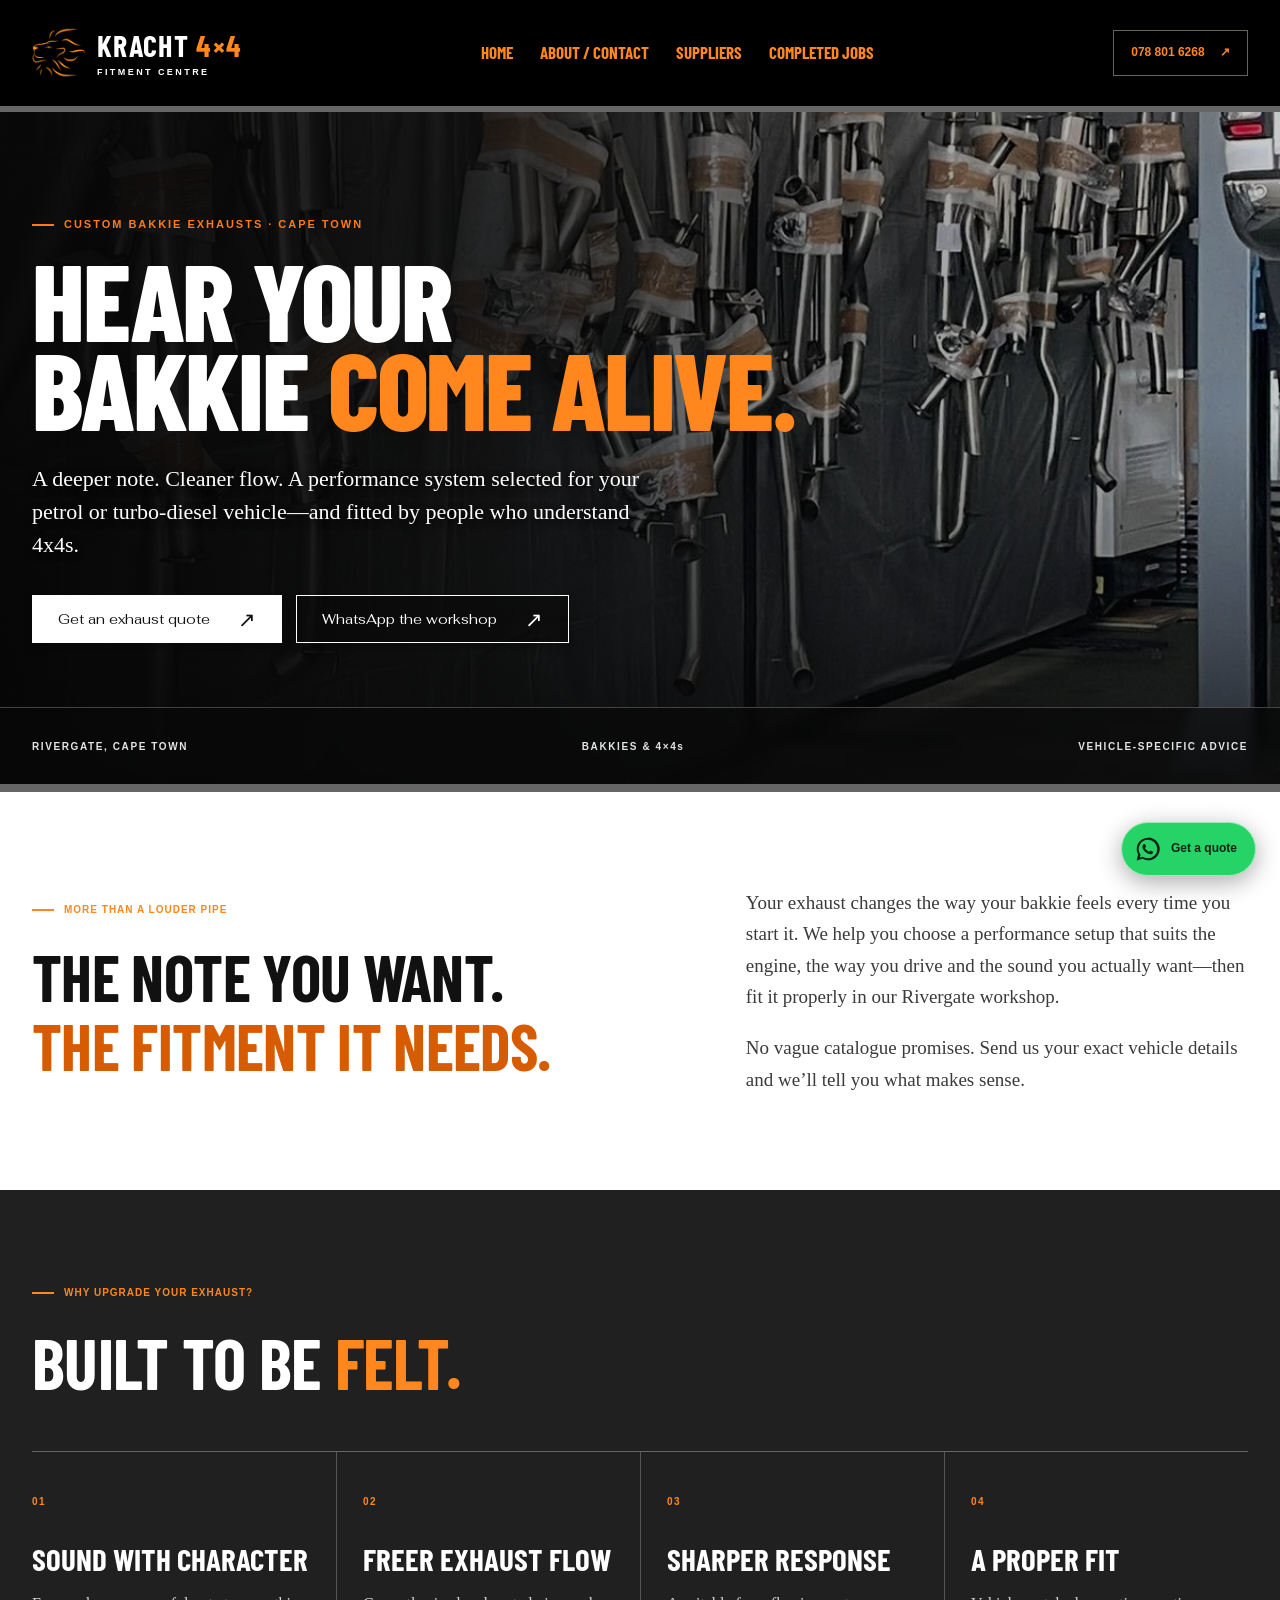
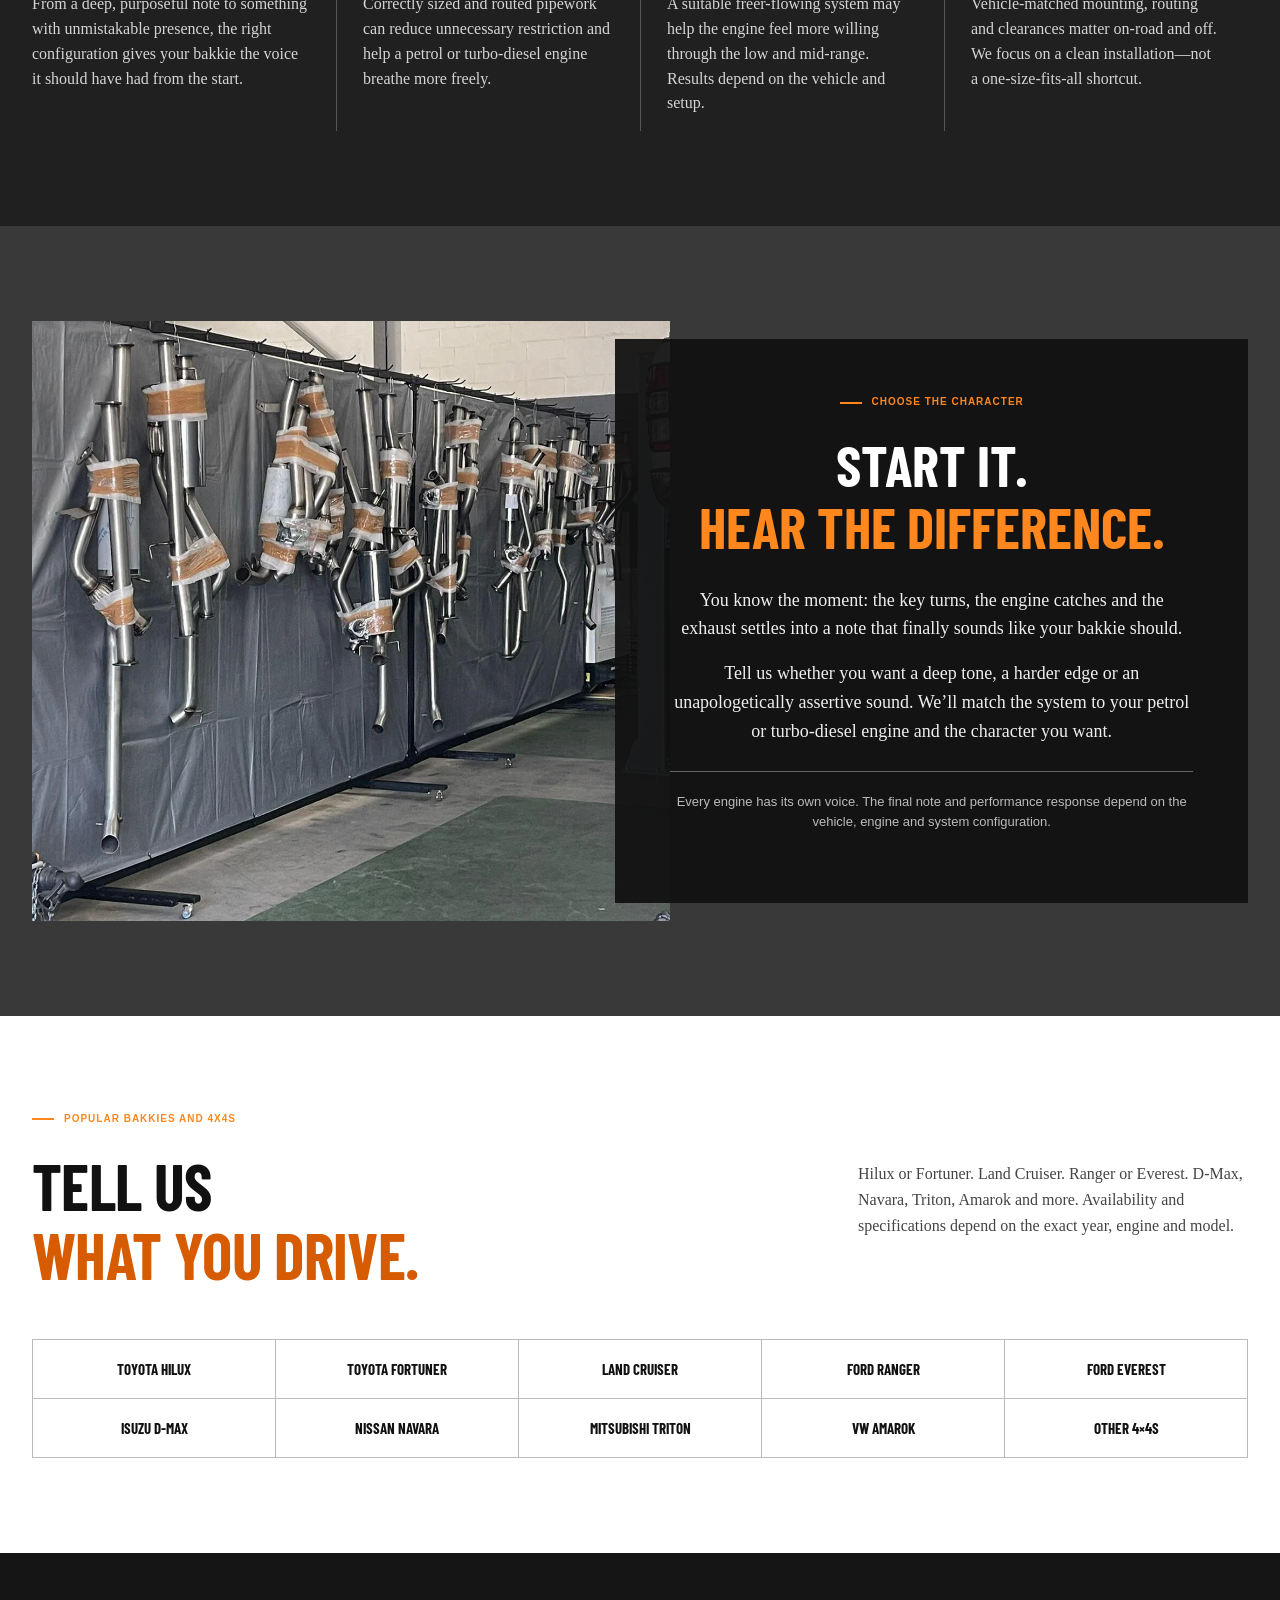
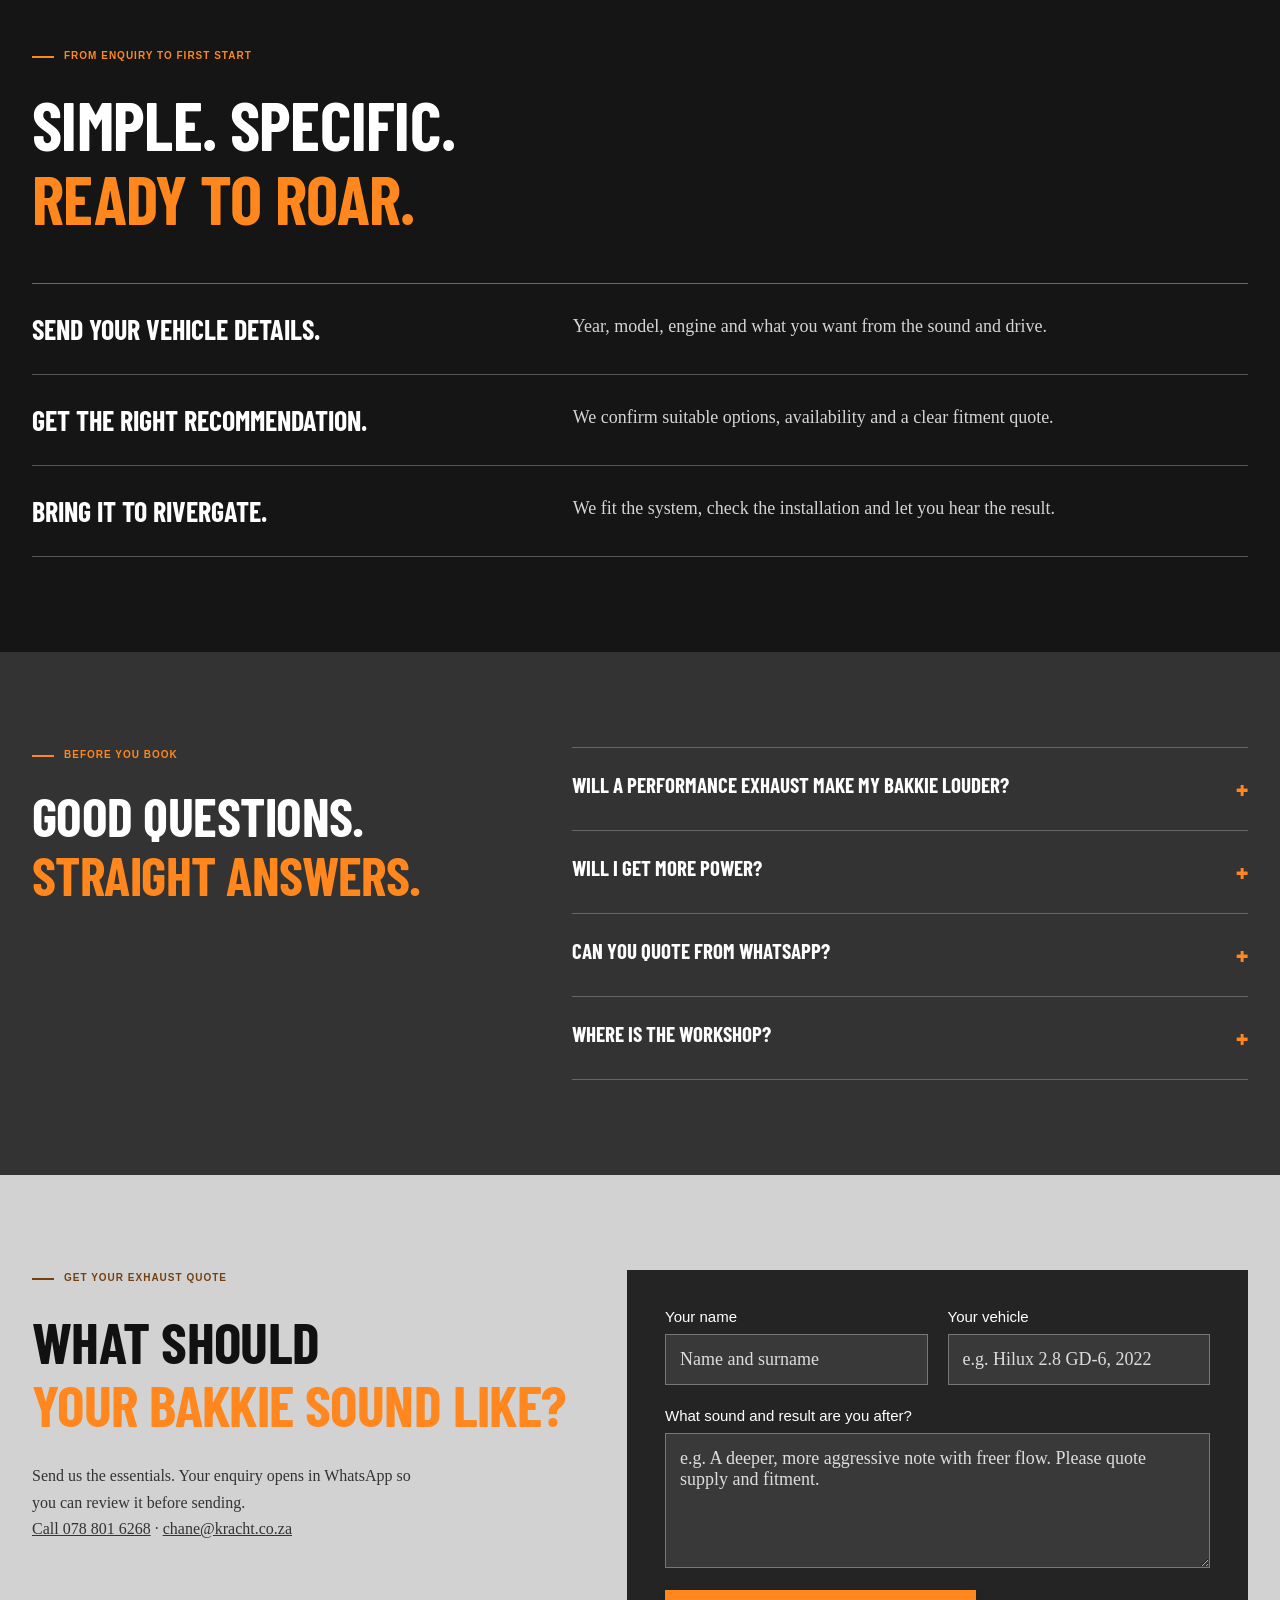
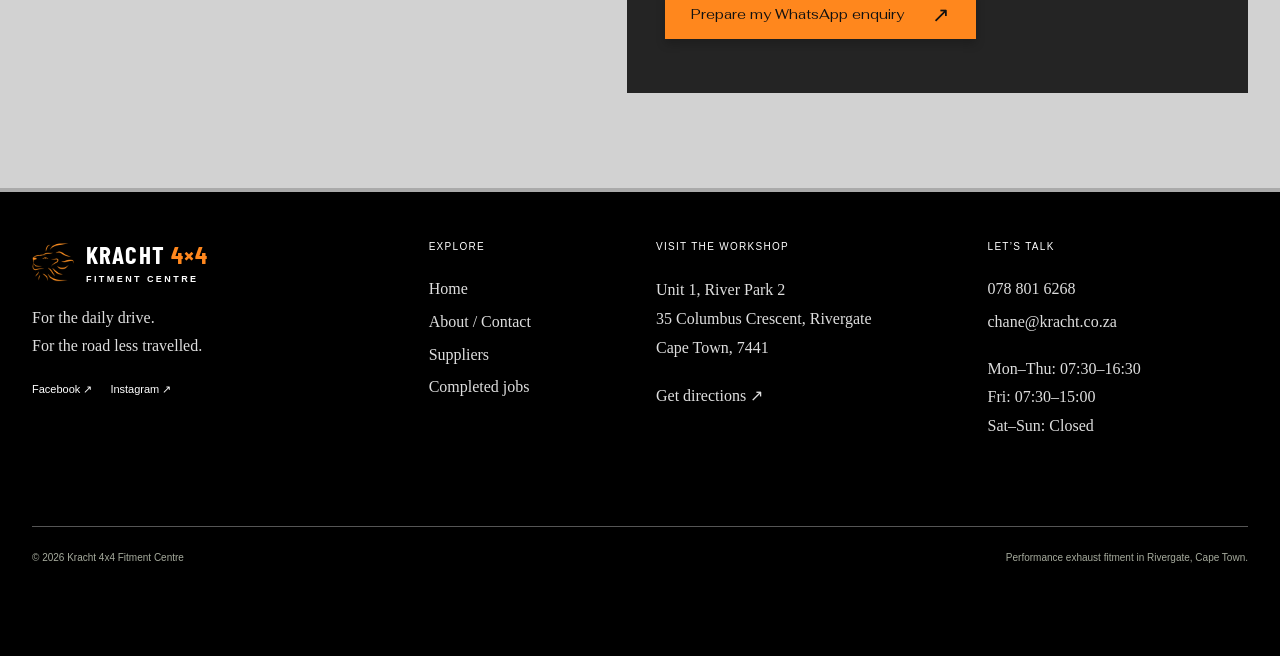
<file: custom-exhausts-cape-town.html>
<!doctype html>
<html lang="en-ZA">
<head>
  <meta charset="utf-8">
  <meta name="viewport" content="width=device-width,initial-scale=1">
  <title>Custom Bakkie Exhausts Cape Town | Kracht 4x4</title>
  <meta name="description" content="Custom performance exhausts for petrol and turbo-diesel bakkies and 4x4s in Cape Town. Get the sound, flow and fitment your vehicle deserves at Kracht 4x4.">
  <meta name="theme-color" content="#080808">
  <link rel="canonical" href="https://krachtfitmentcentre.co.za/custom-exhausts-cape-town.html">
  <meta property="og:type" content="website">
  <meta property="og:title" content="Custom Bakkie Exhausts Cape Town | Kracht 4x4">
  <meta property="og:description" content="Hear your petrol or turbo-diesel bakkie come alive with a custom performance exhaust from Kracht 4x4.">
  <meta property="og:url" content="https://krachtfitmentcentre.co.za/custom-exhausts-cape-town.html">
  <meta property="og:image" content="https://krachtfitmentcentre.co.za/assets/site/exhaust-wall.webp">
  <meta name="twitter:card" content="summary_large_image">
  <link rel="icon" href="favicon.png">
  <link rel="preconnect" href="https://fonts.googleapis.com">
  <link rel="preconnect" href="https://fonts.gstatic.com" crossorigin>
  <link href="https://fonts.googleapis.com/css2?family=Barlow+Condensed:wght@500;600;700;800&family=Barlow:wght@400;500;600;700&family=Fahkwang:wght@400;500;600&display=swap" rel="stylesheet">
  <link rel="stylesheet" href="assets/css/style.css">
  <link rel="stylesheet" href="assets/css/reference.css">
  <link rel="stylesheet" href="assets/css/exhaust-landing.css">
  <script src="main.js" defer></script>
  <script type="application/ld+json">
  {
    "@context":"https://schema.org",
    "@graph":[
      {
        "@type":"AutoRepair",
        "@id":"https://krachtfitmentcentre.co.za/#business",
        "name":"Kracht 4x4 Fitment Centre",
        "url":"https://krachtfitmentcentre.co.za/",
        "telephone":"+27788016268",
        "email":"chane@kracht.co.za",
        "address":{"@type":"PostalAddress","streetAddress":"Unit 1, River Park 2, 35 Columbus Crescent, Rivergate","addressLocality":"Cape Town","postalCode":"7441","addressCountry":"ZA"}
      },
      {
        "@type":"Service",
        "name":"Custom performance exhaust fitment",
        "serviceType":"Custom-fit performance exhaust systems for bakkies and 4x4s",
        "areaServed":{"@type":"City","name":"Cape Town"},
        "provider":{"@id":"https://krachtfitmentcentre.co.za/#business"},
        "url":"https://krachtfitmentcentre.co.za/custom-exhausts-cape-town.html"
      },
      {
        "@type":"FAQPage",
        "mainEntity":[
          {"@type":"Question","name":"Will a performance exhaust make my bakkie louder?","acceptedAnswer":{"@type":"Answer","text":"Yes. The system configuration determines how deep, sharp or aggressive the result will be. Tell Kracht 4x4 what you want to hear when you turn the key and the team will guide you towards the right setup."}},
          {"@type":"Question","name":"Can a custom exhaust improve performance?","acceptedAnswer":{"@type":"Answer","text":"A correctly selected freer-flowing system can reduce unnecessary exhaust restriction and may improve response on petrol and turbo-diesel engines. Results vary by engine and configuration, and some vehicles benefit from matching ECU calibration."}},
          {"@type":"Question","name":"How do I get an exhaust quote?","acceptedAnswer":{"@type":"Answer","text":"Send Kracht 4x4 your vehicle year, model, engine and preferred sound. The team will confirm suitable options, availability and fitment timing."}}
        ]
      }
    ]
  }
  </script>
</head>
<body class="page-exhaust">
  <a class="skip-link" href="#main">Skip to content</a>
  <header class="site-header">
    <div class="wrap header-inner">
      <a class="brand" href="index.html" aria-label="Kracht 4x4 home"><img src="assets/site/kracht-lion.webp" width="240" height="240" alt=""><span>KRACHT <b>4×4</b><small>FITMENT CENTRE</small></span></a>
      <nav id="site-nav" class="main-nav" aria-label="Main navigation"><a href="index.html">Home</a><a href="about-contact.html">About / Contact</a><a href="suppliers.html">Suppliers</a><a href="completed-jobs.html">Completed jobs</a></nav>
      <a class="header-call" href="tel:+27788016268">078 801 6268 <span aria-hidden="true">↗</span></a>
      <button class="nav-toggle" aria-label="Open menu" aria-controls="site-nav" aria-expanded="false"><span></span><span></span></button>
    </div>
  </header>

  <main id="main">
    <section class="exhaust-hero">
      <img src="assets/site/exhaust-wall.webp" width="1200" height="1200" alt="Performance exhaust systems ready for fitment at Kracht 4x4" fetchpriority="high">
      <div class="exhaust-hero-shade"></div>
      <div class="wrap exhaust-hero-content">
        <p class="eyebrow">CUSTOM BAKKIE EXHAUSTS · CAPE TOWN</p>
        <h1>HEAR YOUR<br>BAKKIE <em>COME ALIVE.</em></h1>
        <p class="hero-lead">A deeper note. Cleaner flow. A performance system selected for your petrol or turbo-diesel vehicle—and fitted by people who understand 4x4s.</p>
        <div class="hero-actions"><a class="btn btn-primary" href="#quote">Get an exhaust quote <span aria-hidden="true">↗</span></a><a class="btn btn-outline" href="https://wa.me/27788016268?text=Hi%20Kracht%204x4%2C%20I%27d%20like%20a%20quote%20for%20a%20performance%20exhaust." target="_blank" rel="noopener">WhatsApp the workshop <span aria-hidden="true">↗</span></a></div>
      </div>
      <div class="exhaust-proof"><div class="wrap"><span>RIVERGATE, CAPE TOWN</span><span>BAKKIES &amp; 4×4s</span><span>VEHICLE-SPECIFIC ADVICE</span></div></div>
    </section>

    <section class="exhaust-intro">
      <div class="wrap exhaust-intro-grid">
        <div><span class="eyebrow">More than a louder pipe</span><h2>THE NOTE YOU WANT.<br><em>THE FITMENT IT NEEDS.</em></h2></div>
        <div><p>Your exhaust changes the way your bakkie feels every time you start it. We help you choose a performance setup that suits the engine, the way you drive and the sound you actually want—then fit it properly in our Rivergate workshop.</p><p>No vague catalogue promises. Send us your exact vehicle details and we’ll tell you what makes sense.</p></div>
      </div>
    </section>

    <section class="exhaust-benefits" aria-labelledby="benefits-heading">
      <div class="wrap">
        <span class="eyebrow">Why upgrade your exhaust?</span>
        <h2 id="benefits-heading">BUILT TO BE <em>FELT.</em></h2>
        <div class="benefit-grid">
          <article><span>01</span><h3>Sound with character</h3><p>From a deep, purposeful note to something with unmistakable presence, the right configuration gives your bakkie the voice it should have had from the start.</p></article>
          <article><span>02</span><h3>Freer exhaust flow</h3><p>Correctly sized and routed pipework can reduce unnecessary restriction and help a petrol or turbo-diesel engine breathe more freely.</p></article>
          <article><span>03</span><h3>Sharper response</h3><p>A suitable freer-flowing system may help the engine feel more willing through the low and mid-range. Results depend on the vehicle and setup.</p></article>
          <article><span>04</span><h3>A proper fit</h3><p>Vehicle-matched mounting, routing and clearances matter on-road and off. We focus on a clean installation—not a one-size-fits-all shortcut.</p></article>
        </div>
      </div>
    </section>

    <section class="exhaust-sound">
      <div class="wrap sound-grid">
        <div class="sound-photo"><img src="assets/site/exhaust-wall.webp" width="1200" height="1200" alt="Stainless performance exhaust components in the Kracht 4x4 workshop" loading="lazy"></div>
        <div class="sound-copy"><span class="eyebrow">Choose the character</span><h2>START IT.<br><em>HEAR THE DIFFERENCE.</em></h2><p>You know the moment: the key turns, the engine catches and the exhaust settles into a note that finally sounds like your bakkie should.</p><p>Tell us whether you want a deep tone, a harder edge or an unapologetically assertive sound. We’ll match the system to your petrol or turbo-diesel engine and the character you want.</p><p class="sound-note">Every engine has its own voice. The final note and performance response depend on the vehicle, engine and system configuration.</p></div>
      </div>
    </section>

    <section class="exhaust-vehicles">
      <div class="wrap">
        <div class="section-head"><div><span class="eyebrow">Popular bakkies and 4x4s</span><h2>TELL US<br><em>WHAT YOU DRIVE.</em></h2></div><p>Hilux or Fortuner. Land Cruiser. Ranger or Everest. D-Max, Navara, Triton, Amarok and more. Availability and specifications depend on the exact year, engine and model.</p></div>
        <div class="vehicle-list"><span>Toyota Hilux</span><span>Toyota Fortuner</span><span>Land Cruiser</span><span>Ford Ranger</span><span>Ford Everest</span><span>Isuzu D-Max</span><span>Nissan Navara</span><span>Mitsubishi Triton</span><span>VW Amarok</span><span>Other 4×4s</span></div>
      </div>
    </section>

    <section class="exhaust-process">
      <div class="wrap">
        <span class="eyebrow">From enquiry to first start</span><h2>SIMPLE. SPECIFIC.<br><em>READY TO ROAR.</em></h2>
        <ol><li><b>Send your vehicle details.</b><span>Year, model, engine and what you want from the sound and drive.</span></li><li><b>Get the right recommendation.</b><span>We confirm suitable options, availability and a clear fitment quote.</span></li><li><b>Bring it to Rivergate.</b><span>We fit the system, check the installation and let you hear the result.</span></li></ol>
      </div>
    </section>

    <section class="exhaust-faq">
      <div class="wrap faq-grid">
        <div><span class="eyebrow">Before you book</span><h2>GOOD QUESTIONS.<br><em>STRAIGHT ANSWERS.</em></h2></div>
        <div>
          <details><summary>Will a performance exhaust make my bakkie louder?<span>+</span></summary><p>Yes—the system configuration determines how deep, sharp or aggressive the result will be. Tell us what you want to hear when you turn the key and we’ll guide you towards the right setup.</p></details>
          <details><summary>Will I get more power?<span>+</span></summary><p>A correctly selected freer-flowing system can reduce unnecessary restriction and may improve response on petrol and turbo-diesel engines. Actual results vary by engine and configuration, and some vehicles benefit from matching ECU calibration.</p></details>
          <details><summary>Can you quote from WhatsApp?<span>+</span></summary><p>Yes. Send the year, model and engine, plus the sound you have in mind. We’ll confirm the available options and whether we need anything else before quoting.</p></details>
          <details><summary>Where is the workshop?<span>+</span></summary><p>We’re at Unit 1, River Park 2, 35 Columbus Crescent, Rivergate, Cape Town.</p></details>
        </div>
      </div>
    </section>

    <section class="exhaust-quote" id="quote">
      <div class="wrap enquiry-grid">
        <div><span class="eyebrow">Get your exhaust quote</span><h2>WHAT SHOULD<br><em>YOUR BAKKIE SOUND LIKE?</em></h2><p>Send us the essentials. Your enquiry opens in WhatsApp so you can review it before sending.</p><p class="small"><a href="tel:+27788016268">Call 078 801 6268</a> · <a href="mailto:chane@kracht.co.za">chane@kracht.co.za</a></p></div>
        <form id="quote-form">
          <div class="form-row"><label>Your name<input name="name" autocomplete="name" required maxlength="80" placeholder="Name and surname"></label><label>Your vehicle<input name="vehicle" required maxlength="120" placeholder="e.g. Hilux 2.8 GD-6, 2022"></label></div>
          <input type="hidden" name="service" value="Custom performance exhaust">
          <label>What sound and result are you after?<textarea name="message" rows="5" required maxlength="1500" placeholder="e.g. A deeper, more aggressive note with freer flow. Please quote supply and fitment."></textarea></label>
          <button type="submit" class="btn btn-primary">Prepare my WhatsApp enquiry <span aria-hidden="true">↗</span></button>
          <p id="form-status" role="status" class="small"></p>
        </form>
      </div>
    </section>
  </main>

  <footer><div class="wrap footer-grid"><div><a class="brand" href="index.html" aria-label="Kracht 4x4 home"><img src="assets/site/kracht-lion.webp" width="240" height="240" alt=""><span>KRACHT <b>4×4</b><small>FITMENT CENTRE</small></span></a><p>For the daily drive.<br>For the road less travelled.</p><div class="socials"><a href="https://www.facebook.com/Kracht4x4FitmentCentre" target="_blank" rel="noopener">Facebook ↗</a><a href="https://www.instagram.com/kracht_4x4fitment/" target="_blank" rel="noopener">Instagram ↗</a></div></div><div><h3>Explore</h3><a href="index.html">Home</a><a href="about-contact.html">About / Contact</a><a href="suppliers.html">Suppliers</a><a href="completed-jobs.html">Completed jobs</a></div><div><h3>Visit the workshop</h3><address>Unit 1, River Park 2<br>35 Columbus Crescent, Rivergate<br>Cape Town, 7441</address><a href="https://www.google.com/maps/dir/?api=1&amp;destination=Kracht+4x4+Fitment+Centre+35+Columbus+Crescent+Cape+Town" target="_blank" rel="noopener">Get directions ↗</a></div><div><h3>Let’s talk</h3><a href="tel:+27788016268">078 801 6268</a><a href="mailto:chane@kracht.co.za">chane@kracht.co.za</a><p>Mon–Thu: 07:30–16:30<br>Fri: 07:30–15:00<br>Sat–Sun: Closed</p></div></div><div class="wrap footer-bottom"><span>© <span data-year>2026</span> Kracht 4x4 Fitment Centre</span><span>Performance exhaust fitment in Rivergate, Cape Town.</span></div></footer>
  <a class="float-whatsapp" href="https://wa.me/27788016268?text=Hi%20Kracht%204x4%2C%20I%27d%20like%20a%20quote%20for%20a%20performance%20exhaust." target="_blank" rel="noopener" aria-label="Ask Kracht 4x4 for an exhaust quote on WhatsApp"><svg viewBox="0 0 32 32" aria-hidden="true"><path fill="currentColor" d="M16 3a13 13 0 0 0-11.3 19.4L3 29l6.8-1.8A13 13 0 1 0 16 3Zm0 2.4a10.6 10.6 0 0 1 0 21.2c-2 0-3.8-.5-5.5-1.5l-.5-.3-3.4.9.9-3.3-.3-.5A10.6 10.6 0 0 1 16 5.4Zm-4.6 5.1c-.3 0-.6.1-.8.4-.8.8-1.1 1.7-1 2.7.1 2.1 1.8 4.4 3.4 5.8 1.6 1.4 3.7 2.5 5.7 2.6 1 .1 2.1-.4 2.7-1.2.3-.4.5-1.4.3-1.7-.2-.2-2.6-1.4-2.9-1.4-.4 0-.6.5-1.2 1.1-.2.2-.4.2-.7.1a9.3 9.3 0 0 1-4.1-3.6c-.2-.3-.2-.5 0-.7.5-.6 1-1 1-1.4 0-.3-1-2.6-1.2-2.8-.2-.1-.8-.1-1.2.1Z"/></svg><span>Get a quote</span></a>
</body>
</html>
</file>
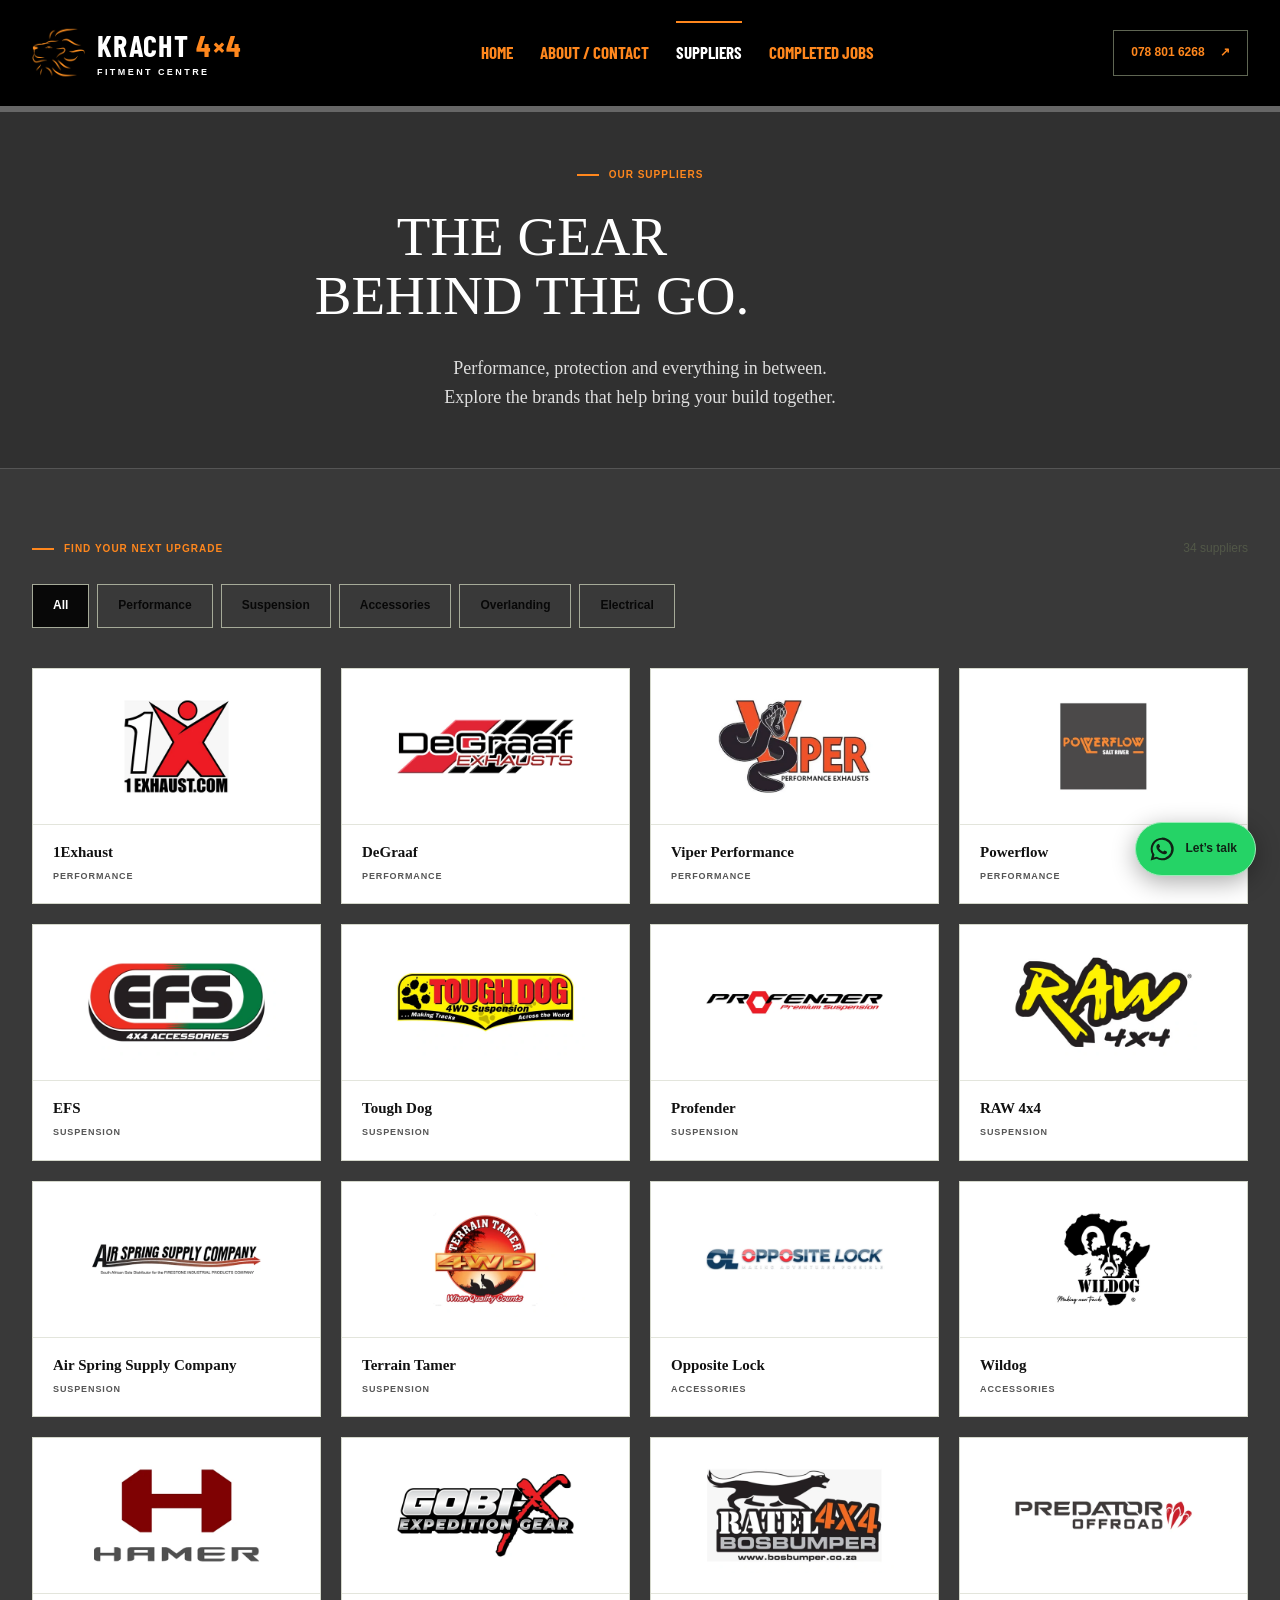
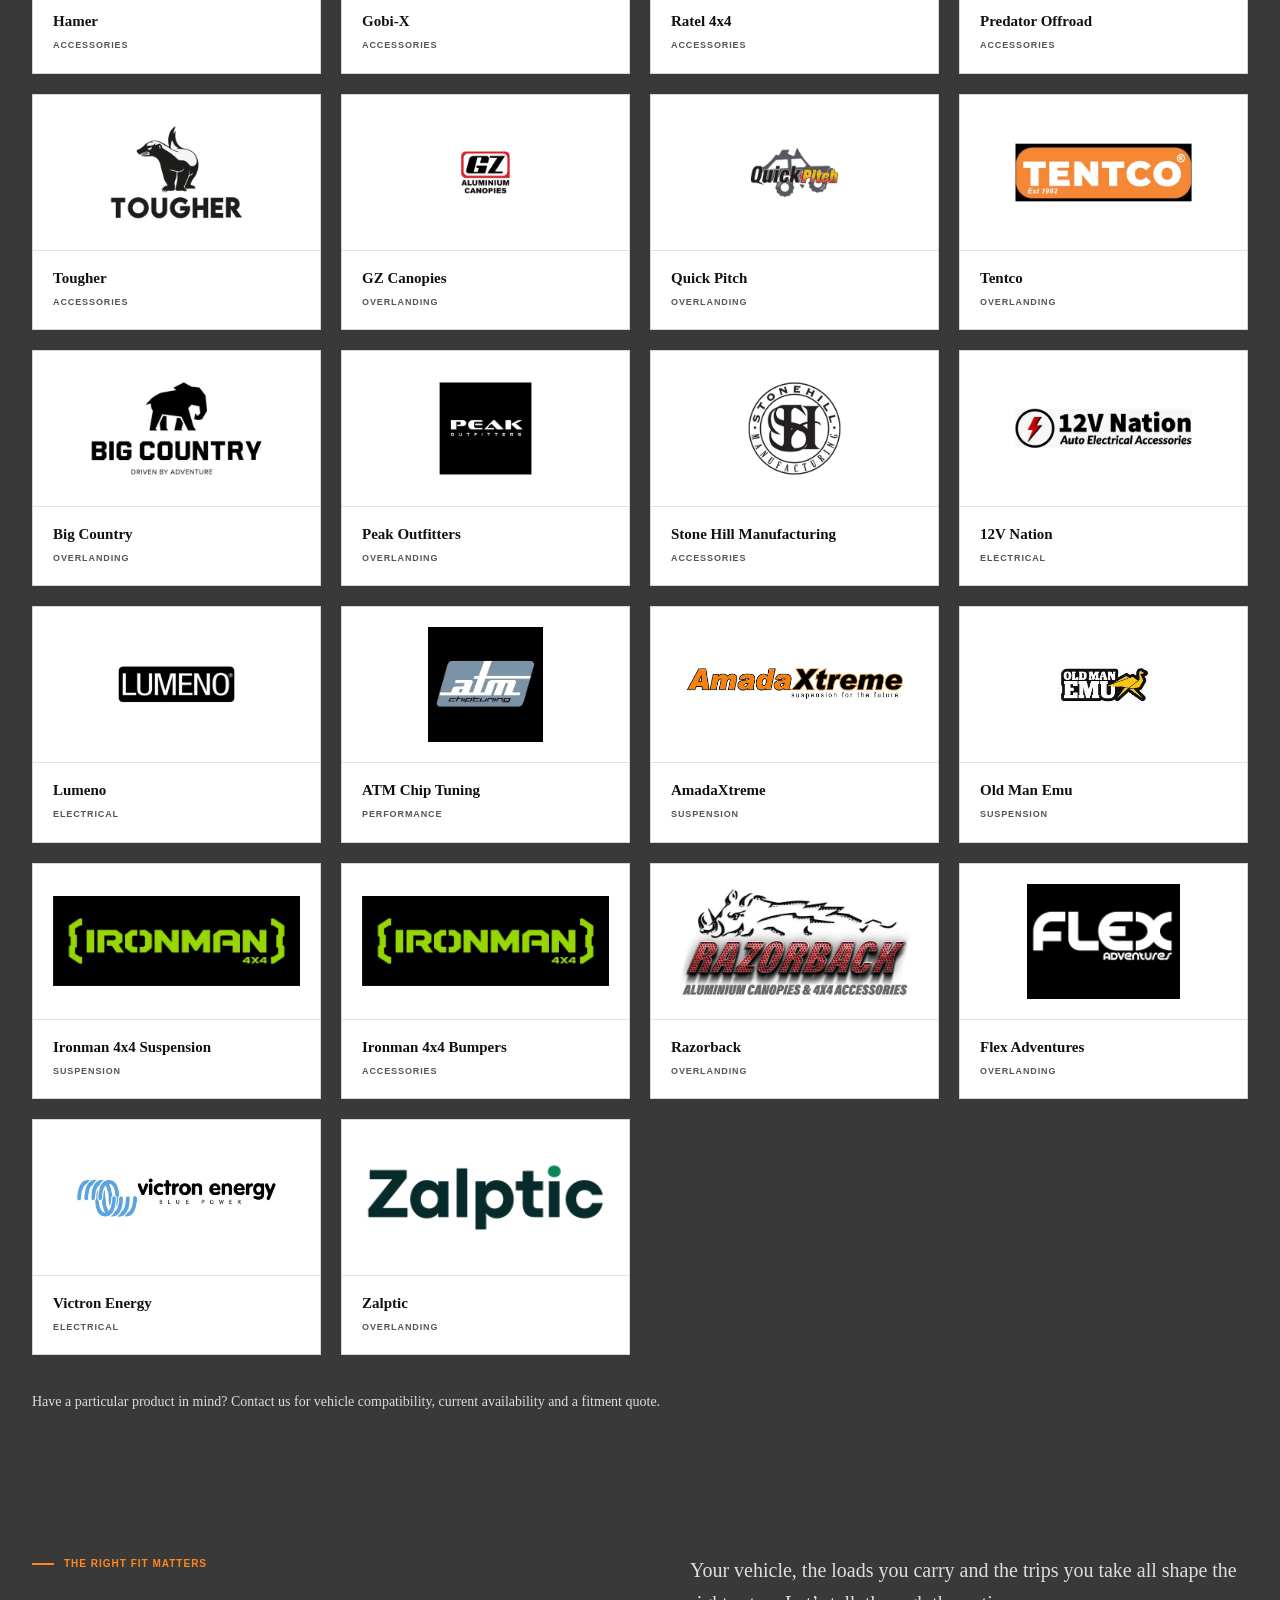
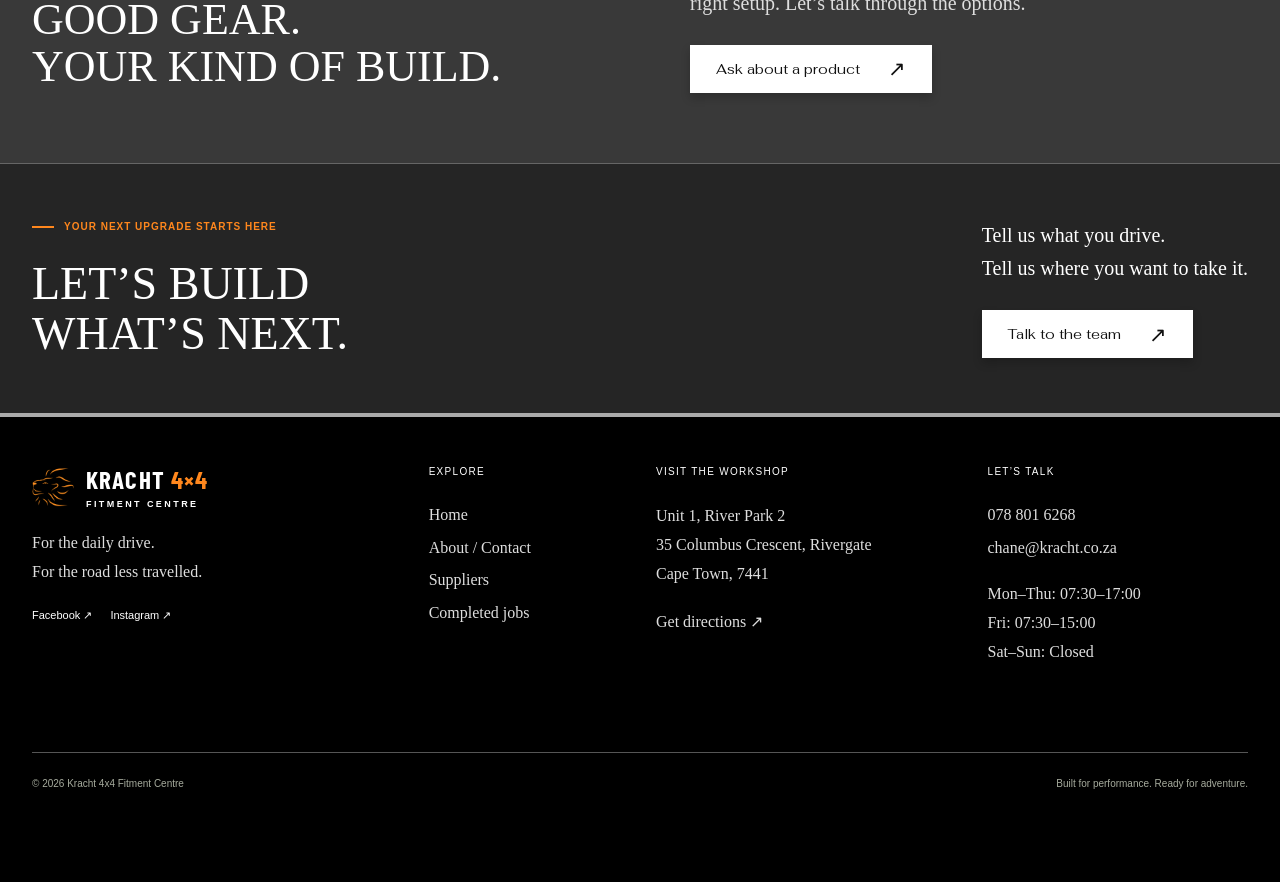
<file: suppliers.html>
<!doctype html><html lang="en-ZA"><head><meta charset="utf-8"><meta name="viewport" content="width=device-width,initial-scale=1"><title>Our Suppliers | Kracht 4x4 Performance & Overlanding</title><meta name="description" content="Explore Kracht 4x4 suppliers for exhausts, suspension, accessories and overlanding equipment. Ask our Cape Town team about products and fitment."><meta name="theme-color" content="#121411"><link rel="canonical" href="https://krachtfitmentcentre.co.za/suppliers.html"><meta property="og:type" content="website"><meta property="og:title" content="Our Suppliers | Kracht 4x4 Performance & Overlanding"><meta property="og:description" content="Explore Kracht 4x4 suppliers for exhausts, suspension, accessories and overlanding equipment. Ask our Cape Town team about products and fitment."><meta property="og:url" content="https://krachtfitmentcentre.co.za/suppliers.html"><meta property="og:image" content="https://krachtfitmentcentre.co.za/assets/site/workshop-lineup.webp"><meta name="twitter:card" content="summary_large_image"><link rel="icon" href="favicon.png"><link rel="preconnect" href="https://fonts.googleapis.com"><link rel="preconnect" href="https://fonts.gstatic.com" crossorigin><link href="https://fonts.googleapis.com/css2?family=Barlow+Condensed:wght@500;600;700;800&family=Barlow:wght@400;500;600;700&display=swap" rel="stylesheet"><link rel="stylesheet" href="assets/css/style.css"><script src="main.js" defer></script><script type="application/ld+json">{"@context": "https://schema.org", "@type": "AutoRepair", "name": "Kracht 4x4 Fitment Centre", "url": "https://krachtfitmentcentre.co.za/", "telephone": "+27788016268", "email": "chane@kracht.co.za", "address": {"@type": "PostalAddress", "streetAddress": "Unit 1, River Park 2, 35 Columbus Crescent, Rivergate", "addressLocality": "Cape Town", "postalCode": "7441", "addressCountry": "ZA"}, "openingHours": ["Mo-Th 07:30-17:00", "Fr 07:30-15:00"], "sameAs": ["https://www.facebook.com/Kracht4x4FitmentCentre", "https://www.instagram.com/kracht_4x4fitment/"]}</script><link href="https://fonts.googleapis.com/css2?family=Fahkwang:wght@400;500;600&display=swap" rel="stylesheet"><link rel="stylesheet" href="assets/css/reference.css"></head><body class="page-suppliers"><a class="skip-link" href="#main">Skip to content</a><div class="topbar"><div class="wrap"><span>PERFORMANCE. CAPABILITY. ADVENTURE.</span><a href="https://www.google.com/maps/dir/?api=1&destination=Kracht+4x4+Fitment+Centre+35+Columbus+Crescent+Cape+Town" target="_blank" rel="noopener">RIVERGATE · CAPE TOWN <span aria-hidden="true">↗</span></a></div></div><header class="site-header"><div class="wrap header-inner"><a class="brand" href="index.html" aria-label="Kracht 4x4 home"><img class="" src="assets/site/kracht-lion.webp" width="240" height="240" alt="" fetchpriority="high" decoding="async"><span>KRACHT <b>4×4</b><small>FITMENT CENTRE</small></span></a><nav id="site-nav" class="main-nav" aria-label="Main navigation"><a href="index.html" >Home</a><a href="about-contact.html" >About / Contact</a><a href="suppliers.html" aria-current="page">Suppliers</a><a href="completed-jobs.html" >Completed jobs</a></nav><a class="header-call" href="tel:+27788016268">078 801 6268 <span aria-hidden="true">↗</span></a><button class="nav-toggle" aria-label="Open menu" aria-controls="site-nav" aria-expanded="false"><span></span><span></span></button></div></header><main id="main"><section class="page-intro"><div class="wrap"><span class="eyebrow">Our suppliers</span><h1>THE GEAR<br>BEHIND <em>THE GO.</em></h1><p>Performance, protection and everything in between.<br>Explore the brands that help bring your build together.</p></div></section><section class="section cream supplier-section"><div class="wrap"><div class="filter-heading"><span class="eyebrow">Find your next upgrade</span><p class="result-count" aria-live="polite">34 suppliers</p></div><div class="filter-bar" role="group" aria-label="Filter by category"><button class="filter-btn" data-filter="all" aria-pressed="true">All</button><button class="filter-btn" data-filter="performance" aria-pressed="false">Performance</button><button class="filter-btn" data-filter="suspension" aria-pressed="false">Suspension</button><button class="filter-btn" data-filter="accessories" aria-pressed="false">Accessories</button><button class="filter-btn" data-filter="overlanding" aria-pressed="false">Overlanding</button><button class="filter-btn" data-filter="electrical" aria-pressed="false">Electrical</button></div><div class="supplier-grid" data-filter-grid><article class="supplier-card" data-category="performance"><div class="supplier-logo"><img class="" src="assets/site/brand-1exhaust.webp" width="520" height="300" alt="1Exhaust logo" loading="lazy" decoding="async"></div><div><h2>1Exhaust</h2><span class="small-label">Performance</span></div></article><article class="supplier-card" data-category="performance"><div class="supplier-logo"><img class="" src="assets/site/brand-degraaf.webp" width="520" height="300" alt="DeGraaf logo" loading="lazy" decoding="async"></div><div><h2>DeGraaf</h2><span class="small-label">Performance</span></div></article><article class="supplier-card" data-category="performance"><div class="supplier-logo"><img class="" src="assets/site/brand-viper-performance.webp" width="520" height="300" alt="Viper Performance logo" loading="lazy" decoding="async"></div><div><h2>Viper Performance</h2><span class="small-label">Performance</span></div></article><article class="supplier-card" data-category="performance"><div class="supplier-logo"><img class="" src="assets/site/brand-powerflow.webp" width="520" height="300" alt="Powerflow logo" loading="lazy" decoding="async"></div><div><h2>Powerflow</h2><span class="small-label">Performance</span></div></article><article class="supplier-card" data-category="suspension"><div class="supplier-logo"><img class="" src="assets/site/brand-efs.webp" width="520" height="300" alt="EFS logo" loading="lazy" decoding="async"></div><div><h2>EFS</h2><span class="small-label">Suspension</span></div></article><article class="supplier-card" data-category="suspension"><div class="supplier-logo"><img class="" src="assets/site/brand-tough-dog.webp" width="520" height="300" alt="Tough Dog logo" loading="lazy" decoding="async"></div><div><h2>Tough Dog</h2><span class="small-label">Suspension</span></div></article><article class="supplier-card" data-category="suspension"><div class="supplier-logo"><img class="" src="assets/site/brand-profender.webp" width="520" height="300" alt="Profender logo" loading="lazy" decoding="async"></div><div><h2>Profender</h2><span class="small-label">Suspension</span></div></article><article class="supplier-card" data-category="suspension"><div class="supplier-logo"><img class="" src="assets/site/brand-raw-4x4.webp" width="520" height="300" alt="RAW 4x4 logo" loading="lazy" decoding="async"></div><div><h2>RAW 4x4</h2><span class="small-label">Suspension</span></div></article><article class="supplier-card" data-category="suspension"><div class="supplier-logo"><img class="" src="assets/site/brand-air-spring-supply-company.webp" width="520" height="300" alt="Air Spring Supply Company logo" loading="lazy" decoding="async"></div><div><h2>Air Spring Supply Company</h2><span class="small-label">Suspension</span></div></article><article class="supplier-card" data-category="suspension"><div class="supplier-logo"><img class="" src="assets/site/brand-terrain-tamer.webp" width="520" height="300" alt="Terrain Tamer logo" loading="lazy" decoding="async"></div><div><h2>Terrain Tamer</h2><span class="small-label">Suspension</span></div></article><article class="supplier-card" data-category="accessories"><div class="supplier-logo"><img class="" src="assets/site/brand-opposite-lock.webp" width="520" height="300" alt="Opposite Lock logo" loading="lazy" decoding="async"></div><div><h2>Opposite Lock</h2><span class="small-label">Accessories</span></div></article><article class="supplier-card" data-category="accessories"><div class="supplier-logo"><img class="" src="assets/site/brand-wildog.webp" width="520" height="300" alt="Wildog logo" loading="lazy" decoding="async"></div><div><h2>Wildog</h2><span class="small-label">Accessories</span></div></article><article class="supplier-card" data-category="accessories"><div class="supplier-logo"><img class="" src="assets/site/brand-hamer.webp" width="520" height="300" alt="Hamer logo" loading="lazy" decoding="async"></div><div><h2>Hamer</h2><span class="small-label">Accessories</span></div></article><article class="supplier-card" data-category="accessories"><div class="supplier-logo"><img class="" src="assets/site/brand-gobi-x.webp" width="520" height="300" alt="Gobi-X logo" loading="lazy" decoding="async"></div><div><h2>Gobi-X</h2><span class="small-label">Accessories</span></div></article><article class="supplier-card" data-category="accessories"><div class="supplier-logo"><img class="" src="assets/site/brand-ratel-4x4.webp" width="520" height="300" alt="Ratel 4x4 logo" loading="lazy" decoding="async"></div><div><h2>Ratel 4x4</h2><span class="small-label">Accessories</span></div></article><article class="supplier-card" data-category="accessories"><div class="supplier-logo"><img class="" src="assets/site/brand-predator-offroad.webp" width="520" height="300" alt="Predator Offroad logo" loading="lazy" decoding="async"></div><div><h2>Predator Offroad</h2><span class="small-label">Accessories</span></div></article><article class="supplier-card" data-category="accessories"><div class="supplier-logo"><img class="" src="assets/site/brand-tougher.webp" width="520" height="300" alt="Tougher logo" loading="lazy" decoding="async"></div><div><h2>Tougher</h2><span class="small-label">Accessories</span></div></article><article class="supplier-card" data-category="overlanding"><div class="supplier-logo"><img class="" src="assets/site/brand-gz-canopies.webp" width="520" height="300" alt="GZ Canopies logo" loading="lazy" decoding="async"></div><div><h2>GZ Canopies</h2><span class="small-label">Overlanding</span></div></article><article class="supplier-card" data-category="overlanding"><div class="supplier-logo"><img class="" src="assets/site/brand-quick-pitch.webp" width="520" height="300" alt="Quick Pitch logo" loading="lazy" decoding="async"></div><div><h2>Quick Pitch</h2><span class="small-label">Overlanding</span></div></article><article class="supplier-card" data-category="overlanding"><div class="supplier-logo"><img class="" src="assets/site/brand-tentco.webp" width="520" height="300" alt="Tentco logo" loading="lazy" decoding="async"></div><div><h2>Tentco</h2><span class="small-label">Overlanding</span></div></article><article class="supplier-card" data-category="overlanding"><div class="supplier-logo"><img class="" src="assets/site/brand-big-country.webp" width="520" height="300" alt="Big Country logo" loading="lazy" decoding="async"></div><div><h2>Big Country</h2><span class="small-label">Overlanding</span></div></article><article class="supplier-card" data-category="overlanding"><div class="supplier-logo"><img class="" src="assets/site/brand-peak-outfitters.webp" width="520" height="300" alt="Peak Outfitters logo" loading="lazy" decoding="async"></div><div><h2>Peak Outfitters</h2><span class="small-label">Overlanding</span></div></article><article class="supplier-card" data-category="accessories"><div class="supplier-logo"><img class="" src="assets/site/brand-stone-hill-manufacturing.webp" width="520" height="300" alt="Stone Hill Manufacturing logo" loading="lazy" decoding="async"></div><div><h2>Stone Hill Manufacturing</h2><span class="small-label">Accessories</span></div></article><article class="supplier-card" data-category="electrical"><div class="supplier-logo"><img class="" src="assets/site/brand-12v-nation.webp" width="520" height="300" alt="12V Nation logo" loading="lazy" decoding="async"></div><div><h2>12V Nation</h2><span class="small-label">Electrical</span></div></article><article class="supplier-card" data-category="electrical"><div class="supplier-logo"><img class="" src="assets/site/brand-lumeno.webp" width="520" height="300" alt="Lumeno logo" loading="lazy" decoding="async"></div><div><h2>Lumeno</h2><span class="small-label">Electrical</span></div></article><article class="supplier-card" data-category="performance"><div class="supplier-logo"><img src="assets/site/brand-atm-chip-tuning-1.webp" alt="ATM Chip Tuning logo" loading="lazy" decoding="async"></div><div><h2>ATM Chip Tuning</h2><span class="small-label">Performance</span></div></article><article class="supplier-card" data-category="suspension"><div class="supplier-logo"><img src="assets/site/brand-amadaxtreme-1.webp" alt="AmadaXtreme logo" loading="lazy" decoding="async"></div><div><h2>AmadaXtreme</h2><span class="small-label">Suspension</span></div></article><article class="supplier-card" data-category="suspension"><div class="supplier-logo"><img src="assets/site/brand-old-man-emu-1.webp" alt="Old Man Emu logo" loading="lazy" decoding="async"></div><div><h2>Old Man Emu</h2><span class="small-label">Suspension</span></div></article><article class="supplier-card" data-category="suspension"><div class="supplier-logo"><img src="assets/site/brand-ironman-4x4.webp" alt="Ironman 4x4 Suspension logo" loading="lazy" decoding="async"></div><div><h2>Ironman 4x4 Suspension</h2><span class="small-label">Suspension</span></div></article><article class="supplier-card" data-category="accessories"><div class="supplier-logo"><img src="assets/site/brand-ironman-4x4.webp" alt="Ironman 4x4 Bumpers logo" loading="lazy" decoding="async"></div><div><h2>Ironman 4x4 Bumpers</h2><span class="small-label">Accessories</span></div></article><article class="supplier-card" data-category="overlanding"><div class="supplier-logo"><img src="assets/site/brand-razorback-1.webp" alt="Razorback logo" loading="lazy" decoding="async"></div><div><h2>Razorback</h2><span class="small-label">Overlanding</span></div></article><article class="supplier-card" data-category="overlanding"><div class="supplier-logo"><img src="assets/site/brand-flex-adventures-1.webp" alt="Flex Adventures logo" loading="lazy" decoding="async"></div><div><h2>Flex Adventures</h2><span class="small-label">Overlanding</span></div></article><article class="supplier-card" data-category="electrical"><div class="supplier-logo"><img src="assets/site/brand-victron-energy.jpg" alt="Victron Energy logo" loading="lazy" decoding="async"></div><div><h2>Victron Energy</h2><span class="small-label">Electrical</span></div></article><article class="supplier-card" data-category="overlanding"><div class="supplier-logo"><img src="assets/site/brand-zalptic.png" alt="Zalptic logo" loading="lazy" decoding="async"></div><div><h2>Zalptic</h2><span class="small-label">Overlanding</span></div></article></div><p class="supplier-note">Have a particular product in mind? Contact us for vehicle compatibility, current availability and a fitment quote.</p></div></section><section class="section"><div class="wrap supplier-end"><div><span class="eyebrow">The right fit matters</span><h2>GOOD GEAR.<br><em>YOUR KIND OF BUILD.</em></h2></div><div><p>Your vehicle, the loads you carry and the trips you take all shape the right setup. Let’s talk through the options.</p><a class="btn btn-primary" href="about-contact.html#enquiry">Ask about a product<span aria-hidden="true">↗</span></a></div></div></section><section class="cta"><div class="wrap"><div><span class="eyebrow">Your next upgrade starts here</span><h2>LET’S BUILD<br>WHAT’S NEXT.</h2></div><div><p>Tell us what you drive.<br>Tell us where you want to take it.</p><a class="btn btn-primary" href="about-contact.html#enquiry">Talk to the team<span aria-hidden="true">↗</span></a></div></div></section></main><footer><div class="wrap footer-grid"><div><a class="brand" href="index.html" aria-label="Kracht 4x4 home"><img class="" src="assets/site/kracht-lion.webp" width="240" height="240" alt="" fetchpriority="high" decoding="async"><span>KRACHT <b>4×4</b><small>FITMENT CENTRE</small></span></a><p>For the daily drive.<br>For the road less travelled.</p><div class="socials"><a href="https://www.facebook.com/Kracht4x4FitmentCentre" target="_blank" rel="noopener">Facebook ↗</a><a href="https://www.instagram.com/kracht_4x4fitment/" target="_blank" rel="noopener">Instagram ↗</a></div></div><div><h3>Explore</h3><a href="index.html">Home</a><a href="about-contact.html">About / Contact</a><a href="suppliers.html">Suppliers</a><a href="completed-jobs.html">Completed jobs</a></div><div><h3>Visit the workshop</h3><address>Unit 1, River Park 2<br>35 Columbus Crescent, Rivergate<br>Cape Town, 7441</address><a href="https://www.google.com/maps/dir/?api=1&destination=Kracht+4x4+Fitment+Centre+35+Columbus+Crescent+Cape+Town" target="_blank" rel="noopener">Get directions ↗</a></div><div><h3>Let’s talk</h3><a href="tel:+27788016268">078 801 6268</a><a href="mailto:chane@kracht.co.za">chane@kracht.co.za</a><p>Mon–Thu: 07:30–17:00<br>Fri: 07:30–15:00<br>Sat–Sun: Closed</p></div></div><div class="wrap footer-bottom"><span>© <span data-year>2026</span> Kracht 4x4 Fitment Centre</span><span>Built for performance. Ready for adventure.</span></div></footer><a class="float-whatsapp" href="https://wa.me/27788016268" target="_blank" rel="noopener" aria-label="Chat to Kracht 4x4 on WhatsApp (opens in a new tab)"><svg viewBox="0 0 32 32" aria-hidden="true"><path fill="currentColor" d="M16 3a13 13 0 0 0-11.3 19.4L3 29l6.8-1.8A13 13 0 1 0 16 3Zm0 2.4a10.6 10.6 0 0 1 0 21.2c-2 0-3.8-.5-5.5-1.5l-.5-.3-3.4.9.9-3.3-.3-.5A10.6 10.6 0 0 1 16 5.4Zm-4.6 5.1c-.3 0-.6.1-.8.4-.8.8-1.1 1.7-1 2.7.1 2.1 1.8 4.4 3.4 5.8 1.6 1.4 3.7 2.5 5.7 2.6 1 .1 2.1-.4 2.7-1.2.3-.4.5-1.4.3-1.7-.2-.2-2.6-1.4-2.9-1.4-.4 0-.6.5-1.2 1.1-.2.2-.4.2-.7.1a9.3 9.3 0 0 1-4.1-3.6c-.2-.3-.2-.5 0-.7.5-.6 1-1 1-1.4 0-.3-1-2.6-1.2-2.8-.2-.1-.8-.1-1.2.1Z"/></svg><span>Let’s talk</span></a></body></html>
</file>
<file: assets/css/style.css>
:root{--ink:#121411;--panel:#1b1e19;--cream:#efede5;--muted:#b7b9ae;--orange:#ff871d;--line:#373b31;--font:'Barlow',Arial,sans-serif;--display:'Barlow Condensed','Arial Narrow',Impact,sans-serif}
*{box-sizing:border-box}html{scroll-behavior:smooth;scroll-padding-top:100px}body{margin:0;background:var(--ink);color:var(--cream);font-family:var(--font);font-size:17px;line-height:1.6;-webkit-font-smoothing:antialiased}img{max-width:100%;display:block;height:auto}a{color:inherit;text-decoration:none}button,input,select,textarea{font:inherit}button,a{-webkit-tap-highlight-color:transparent}button{cursor:pointer}button:disabled{cursor:default}::selection{background:var(--orange);color:var(--ink)}:focus-visible{outline:3px solid var(--orange);outline-offset:5px}h1,h2,h3,p{margin:0}h1,h2,h3{font-family:var(--display);font-weight:700;line-height:.98;letter-spacing:-.015em}h1{font-size:clamp(64px,7.5vw,116px)}h2{font-size:clamp(42px,4.5vw,68px)}h3{font-size:32px}em{font-style:normal;color:var(--orange)}p{line-height:1.65}button svg{pointer-events:none}.wrap{width:min(1280px,calc(100% - 96px));margin-inline:auto}.section{padding:100px 0}.cream{background:var(--cream);color:var(--ink)}.muted{background:var(--panel)}.eyebrow,.small-label{font-size:11px;font-weight:700;letter-spacing:.16em;text-transform:uppercase;display:block}.eyebrow{color:var(--orange);margin-bottom:24px}.cream .eyebrow{color:#96500e}.eyebrow:before{content:'';display:inline-block;width:22px;height:2px;background:currentColor;vertical-align:middle;margin-right:10px}.small-label{color:var(--muted)}.cream .small-label{color:#55594e}.small{font-size:14px;color:var(--muted)}.skip-link{position:fixed;z-index:100;left:20px;top:-70px;background:var(--orange);color:var(--ink);padding:12px}.skip-link:focus{top:10px}.topbar{background:var(--orange);color:var(--ink);font-size:10px;font-weight:700;letter-spacing:.14em;padding:7px 0}.topbar .wrap{display:flex;justify-content:space-between}.site-header{position:sticky;top:0;z-index:30;background:rgba(18,20,17,.98);border-bottom:1px solid var(--line)}.header-inner{display:flex;align-items:center;justify-content:space-between;height:92px;gap:28px}.brand{display:flex;align-items:center;gap:12px;flex-shrink:0}.brand img{width:53px;height:53px;object-fit:contain}.brand>span{font-family:var(--display);font-size:30px;font-weight:700;line-height:1;letter-spacing:.045em}.brand b{color:var(--orange)}.brand small{display:block;font:700 9px var(--font);letter-spacing:.27em;margin-top:7px}.main-nav{display:flex;gap:27px;align-items:center}.main-nav a{font-size:13px;font-weight:600;padding:35px 0;position:relative}.main-nav a:hover,.main-nav a[aria-current]{color:var(--orange)}.main-nav a[aria-current]:after{content:'';height:2px;background:var(--orange);position:absolute;bottom:22px;left:0;right:0}.header-call{padding:12px 17px;border:1px solid #5f6653;font-size:13px;font-weight:700;white-space:nowrap}.header-call span{color:var(--orange);margin-left:12px}.nav-toggle{display:none;background:none;border:1px solid var(--line);width:44px;height:44px;padding:10px;color:var(--cream)}.nav-toggle span{display:block;height:2px;background:currentColor;margin:6px 0;transition:transform .2s}.btn{display:inline-flex;gap:28px;align-items:center;justify-content:space-between;min-height:52px;padding:14px 24px;font-size:13px;font-weight:700;border:1px solid transparent;transition:background .2s,transform .2s}.btn span{font-size:21px;line-height:1}.btn-primary{background:var(--orange);color:var(--ink)}.btn-primary:hover{background:#ffa447;transform:translateY(-2px)}.btn-outline{border-color:#666d5c;background:transparent;color:var(--cream)}.btn-outline:hover{background:#31352c}.cream .btn-outline{color:var(--ink);border-color:#898c80}.cream .btn-outline:hover{background:#dfddd2}.actions{display:flex;gap:12px;flex-wrap:wrap}.text-link{display:inline-block;font-size:13px;font-weight:700;border-bottom:1px solid currentColor;padding-bottom:4px}.text-link:hover{color:var(--orange)}
.hero{position:relative;isolation:isolate;min-height:725px;overflow:hidden;background:#171d17}.hero-visual{position:absolute;inset:0 0 0 39%;z-index:-3}.hero-visual img{width:100%;height:100%;object-fit:cover;object-position:50% 55%}.hero-shade{position:absolute;inset:0;z-index:-2;background:linear-gradient(90deg,#121811 0%,#121811f2 27%,#12181197 48%,#12181108 72%),linear-gradient(0deg,#121811 0%,transparent 28%)}.hero:after{content:'';position:absolute;width:1px;background:#ffffff17;left:calc(50% - 1px);top:0;bottom:0;z-index:-1}.hero-content{padding-top:77px;padding-bottom:145px}.hero h1{font-size:clamp(70px,7.5vw,114px);line-height:.9;letter-spacing:-.018em;max-width:630px}.hero-content p{font-size:19px;color:#d0d3c7;margin:28px 0 31px;line-height:1.55}.hero .eyebrow{font-size:10px;margin-bottom:25px}.hero-caption{position:absolute;right:48px;bottom:150px;text-align:right;text-shadow:0 2px 5px #000}.hero-caption span{display:block;font-size:9px;letter-spacing:.18em}.hero-caption b{font-size:12px}.hero-bottom{position:absolute;bottom:0;left:0;right:0;border-top:1px solid #ffffff33;display:flex;align-items:center;gap:42px;height:82px;font-size:10px;letter-spacing:.14em;font-weight:600;color:#d5d7ce}.hero-bottom a{margin-left:auto;font-size:25px}.supplier-strip{background:#e7e5dc;color:var(--ink);padding:28px 0}.supplier-strip>.wrap{display:flex;gap:25px;align-items:center}.supplier-strip .small-label{color:#50544a;min-width:110px;font-size:9px}.brand-row{flex:1;display:grid;grid-template-columns:repeat(6,1fr);gap:18px}.brand-row img{height:64px;width:100%;object-fit:contain;mix-blend-mode:multiply}.supplier-strip .text-link{font-size:11px;white-space:nowrap}.section-head{display:flex;align-items:flex-end;justify-content:space-between;gap:50px;margin-bottom:50px}.section-head>p{max-width:390px;color:#555a4e;font-size:16px}.service-grid{display:grid;grid-template-columns:repeat(4,1fr);border-top:1px solid #bfc0b4}.service-card{padding:30px 28px 10px 0;position:relative}.service-card+.service-card{padding-left:28px;border-left:1px solid #c6c8bc}.service-number{display:block;color:#7c8172;font-size:11px;letter-spacing:.12em;margin-bottom:40px}.service-card h3{font-size:35px;line-height:1.05;text-transform:uppercase}.service-card p{font-size:15px;color:#53594b;margin:23px 0 32px}.service-card .small-label{font-size:9px;letter-spacing:.1em}.story-split{display:grid;grid-template-columns:1fr 1fr;gap:95px;align-items:center}.story-photo{position:relative}.story-photo>img{width:100%;height:600px;object-fit:cover;object-position:50% 62%}.photo-note{position:absolute;bottom:0;left:0;background:var(--orange);color:var(--ink);padding:14px 24px;font-size:10px;letter-spacing:.15em;font-weight:700}.story-copy h2{margin-bottom:30px}.story-copy p{color:var(--muted);margin:18px 0;font-size:16px;max-width:510px}.story-copy .btn{margin-top:20px}.cream .story-copy p{color:#55594e}.jobs-grid{display:grid;grid-template-columns:repeat(3,minmax(0,1fr));gap:28px;align-items:start}.job-card{background:var(--ink);border:1px solid var(--line);min-width:0}.job-photo{position:relative;height:330px;overflow:hidden}.zoom-photo{border:0;padding:0;background:none;display:block;width:100%;height:100%;text-align:left;position:relative}.zoom-photo img{width:100%;height:100%;object-fit:cover;transition:transform .5s}.zoom-photo:hover img{transform:scale(1.035)}.zoom-photo:focus-visible{outline-offset:-5px}.zoom-mark{position:absolute;right:16px;top:16px;width:34px;height:34px;background:#121411cf;color:var(--cream);display:grid;place-items:center;font-size:23px}.photo-label{position:absolute;bottom:0;left:0;padding:9px 16px;color:var(--ink);background:var(--orange);font-size:9px;font-weight:700;letter-spacing:.13em;text-transform:uppercase;pointer-events:none}.job-copy{padding:25px}.job-copy h3{font-size:29px;text-transform:uppercase;line-height:1.1}.job-copy p{font-size:15px;color:var(--muted);margin:15px 0 20px}.job-copy .text-link{font-size:12px}.job-copy details{border-top:1px solid var(--line);margin-top:20px}.job-copy summary{padding:18px 0 0;font-size:13px;font-weight:600;cursor:pointer;list-style:none;display:flex;justify-content:space-between}.job-copy summary::-webkit-details-marker{display:none}.job-copy summary span{color:var(--orange)}.job-copy details[open] summary span{transform:rotate(45deg)}.job-detail{padding-top:1px}.job-detail img{width:100%;max-height:350px;object-fit:cover;margin-top:12px}.job-detail a{display:inline-block;color:var(--orange);font-size:12px;margin-top:20px}.review-section{padding:90px 0;background:var(--cream);color:var(--ink)}.review-inner{display:grid;grid-template-columns:1fr 1.4fr;gap:100px;align-items:center}.review-inner .eyebrow{color:#96500e}.review-inner h2{font-size:46px}.review-inner blockquote{margin:0;border-left:2px solid #b5b9a9;padding-left:45px}.review-inner blockquote p{font-size:24px;line-height:1.5;font-weight:500}.review-inner cite{display:block;font-style:normal;font-size:12px;margin-top:20px}.review-inner blockquote a{display:inline-block;font-size:12px;margin-top:15px;text-decoration:underline}.cta{padding:74px 0;background:var(--orange);color:var(--ink);position:relative;overflow:hidden}.cta:after{content:'4×4';font-family:var(--display);font-size:320px;font-weight:800;position:absolute;right:15%;top:-65px;opacity:.055;pointer-events:none}.cta .wrap{display:flex;justify-content:space-between;gap:45px;align-items:center;position:relative;z-index:1}.cta .eyebrow{color:#492c11}.cta h2{font-size:78px}.cta p{font-size:18px;margin-bottom:25px}.cta .btn-primary{background:var(--ink);color:var(--cream)}.cta .btn-primary:hover{background:#343a2d}footer{padding-top:75px}.footer-grid{display:grid;grid-template-columns:1.35fr .7fr 1.1fr 1fr;gap:45px;padding-bottom:65px}.footer-grid h3{font-family:var(--font);font-size:10px;letter-spacing:.13em;text-transform:uppercase;margin-bottom:24px}.footer-grid p,.footer-grid address{font-size:13px;color:var(--muted);font-style:normal;line-height:1.8;margin:20px 0}.footer-grid>div>a:not(.brand){display:block;font-size:13px;color:var(--muted);margin:7px 0}.footer-grid a:hover{color:var(--orange)}.footer-grid .brand img{width:42px;height:42px}.footer-grid .brand>span{font-size:25px}.socials{display:flex;gap:18px;font-size:11px}.footer-bottom{display:flex;justify-content:space-between;gap:20px;font-size:10px;color:#a6ab9d;padding:23px 0 90px;border-top:1px solid var(--line)}.float-whatsapp{position:fixed;right:24px;bottom:24px;display:flex;gap:9px;align-items:center;z-index:35;background:#25d366;color:#102316;border:1px solid #9aebb6;border-radius:99px;padding:12px 18px 12px 12px;box-shadow:0 6px 25px #0005;font-size:12px;font-weight:700;transition:transform .2s}.float-whatsapp svg{width:28px;height:28px}.float-whatsapp:hover{transform:translateY(-3px)}
.page-intro{padding:80px 0 85px;background:radial-gradient(ellipse at 90% 20%,#283222 0%,transparent 55%),var(--ink);border-bottom:1px solid var(--line)}.page-intro h1{max-width:1000px;font-size:clamp(60px,7.5vw,110px)}.page-intro>div>p{margin-top:28px;color:var(--muted);font-size:18px}.about-story{padding:80px 0}.about-story img{width:100%;height:600px;object-fit:cover;object-position:50% 55%}.about-story .story-split{gap:80px}.inline-tags{display:flex;flex-wrap:wrap;gap:12px;margin-top:28px}.inline-tags span{padding:8px 12px;border:1px solid #b9bdae;font-size:11px;font-weight:600}.contact-grid{display:grid;grid-template-columns:repeat(3,1fr);border:1px solid var(--line)}.contact-card{padding:35px}.contact-card+.contact-card{border-left:1px solid var(--line)}.contact-card .small-label{margin-bottom:26px}.contact-card address{font-style:normal;line-height:1.8;font-size:16px}.contact-card>a{display:block;font-size:15px;margin-bottom:12px}.contact-card .contact-large{font-family:var(--display);font-size:38px;font-weight:600;line-height:1.2;white-space:nowrap}.contact-card .text-link{display:inline-block;margin-top:20px;font-size:12px;color:var(--orange)}.hours{margin:0}.hours>div{display:flex;justify-content:space-between;gap:10px;font-size:14px;margin-bottom:12px}.hours dd{margin:0;color:var(--muted);white-space:nowrap}.enquiry-grid{display:grid;grid-template-columns:1fr 1.15fr;gap:100px}.enquiry-grid h2{margin-bottom:28px}.enquiry-grid>div>p{color:var(--muted);max-width:400px;font-size:16px}.enquiry-grid .form-explain{font-size:14px;margin:25px 0}.enquiry-grid .text-link{font-size:13px}form label{display:block;font-size:13px;font-weight:600;margin-bottom:22px}.form-row{display:grid;grid-template-columns:1fr 1fr;gap:20px}input,select,textarea{display:block;width:100%;margin-top:9px;border:1px solid #545b49;background:var(--ink);color:var(--cream);padding:14px;font-size:14px;border-radius:0}textarea{resize:vertical;min-height:120px}input::placeholder,textarea::placeholder{color:#959b8b}select{min-height:53px}#form-status{margin-top:16px}#form-status a{color:var(--orange);text-decoration:underline}.workshop-banner{position:relative;min-height:430px;display:flex;align-items:center;isolation:isolate}.workshop-banner>img{position:absolute;inset:0;width:100%;height:100%;object-fit:cover;z-index:-2}.workshop-banner:after{content:'';position:absolute;inset:0;background:linear-gradient(90deg,#11170feb, #11170f45);z-index:-1}.workshop-banner h2{font-size:54px;margin-bottom:30px}.workshop-banner .wrap{padding:70px 0}.filter-heading{display:flex;justify-content:space-between;align-items:center;margin-bottom:25px;gap:20px}.filter-heading .eyebrow{margin:0}.result-count{font-size:12px;color:var(--muted)}.cream .result-count{color:#525848}.filter-bar{display:flex;gap:8px;flex-wrap:wrap;margin-bottom:40px}.filter-btn{background:transparent;color:var(--cream);border:1px solid #666c5b;padding:10px 20px;min-height:44px;font-size:12px;font-weight:600}.filter-btn[aria-pressed=true]{background:var(--orange);color:var(--ink);border-color:var(--orange)}.filter-btn:hover{border-color:var(--orange)}.cream .filter-btn{color:var(--ink);border-color:#a5aa98}.cream .filter-btn[aria-pressed=true]{background:var(--ink);color:var(--cream)}.supplier-grid{display:grid;grid-template-columns:repeat(4,minmax(0,1fr));gap:20px}.supplier-card{background:#fff;border:1px solid #d4d7cb;min-width:0}.supplier-logo{height:155px;display:flex;align-items:center;justify-content:center;padding:20px}.supplier-logo img{width:100%;height:100%;object-fit:contain}.supplier-card>div:last-child{padding:17px 20px 20px;border-top:1px solid #e3e5dc}.supplier-card h2{font-family:var(--font);font-size:15px;line-height:1.4;letter-spacing:0;font-weight:600}.supplier-card .small-label{font-size:9px;margin-top:6px;letter-spacing:.1em}.supplier-note{font-size:14px;color:#53594b;padding-top:35px;max-width:670px}.supplier-end{display:grid;grid-template-columns:1fr 1fr;gap:100px;align-items:center}.supplier-end p{color:var(--muted);margin-bottom:25px}.gallery-footer{margin-top:55px;text-align:center;padding:35px;border-top:1px solid var(--line)}.gallery-footer p{color:var(--muted);margin-bottom:15px;font-size:15px}[hidden]{display:none!important}dialog{background:var(--ink);border:1px solid #5c6251;color:var(--cream);max-width:min(1000px,92vw);max-height:92dvh;padding:20px;overflow:auto}dialog::backdrop{background:#000d;backdrop-filter:blur(5px)}dialog>img{max-height:76dvh;width:auto;max-width:100%;object-fit:contain;margin:auto}dialog>p{padding-top:15px;font-size:14px}.dialog-close{position:sticky;top:0;float:right;z-index:2;border:1px solid #fff6;background:var(--ink);color:white;font-size:28px;width:42px;height:42px;margin-bottom:10px}
@media(min-width:1600px){.hero-visual{left:45%}.hero-visual img{object-position:50% 60%}}
@media(max-width:1150px){.wrap{width:calc(100% - 64px)}.main-nav{gap:20px}.header-call{display:none}.hero{min-height:690px}.hero-content{padding-top:70px}.hero h1{font-size:95px}.hero-caption{right:32px}.supplier-strip .small-label{display:none}.story-split,.about-story .story-split{gap:50px}.story-photo>img{height:520px}.service-card{padding-right:18px}.service-card+.service-card{padding-left:18px}.service-card h3{font-size:30px}.contact-card{padding:25px}.contact-card .contact-large{font-size:32px}.enquiry-grid{gap:50px}.footer-grid{gap:28px}.job-photo{height:280px}.job-copy{padding:20px}.supplier-grid{gap:15px}}
@media(max-width:850px){.wrap{width:calc(100% - 40px)}.topbar{font-size:9px}.topbar .wrap>span{letter-spacing:.06em}.header-inner{height:76px}.brand img{width:43px;height:43px}.brand>span{font-size:26px}.nav-toggle{display:block}.main-nav{display:none;position:absolute;left:0;right:0;top:76px;background:var(--ink);border-bottom:1px solid var(--line);padding:18px 24px 28px;box-shadow:0 20px 30px #0005;max-height:calc(100dvh - 76px);overflow:auto}.main-nav.open{display:flex;flex-direction:column;align-items:stretch;gap:0}.main-nav a{padding:17px 0;font-size:17px;border-bottom:1px solid var(--line)}.main-nav a[aria-current]:after{display:none}.nav-toggle[aria-expanded=true] span:first-child{transform:translateY(4px) rotate(45deg)}.nav-toggle[aria-expanded=true] span:last-child{transform:translateY(-4px) rotate(-45deg)}.section{padding:72px 0}.hero{min-height:720px}.hero-visual{inset:0 0 0 20%}.hero-shade{background:linear-gradient(90deg,#121811eb,#12181180 60%,#12181144),linear-gradient(0deg,#121811,transparent 55%)}.hero-content{padding-top:65px}.hero h1{font-size:89px}.hero-caption{display:none}.hero-bottom{gap:20px;font-size:8px;letter-spacing:.08em}.hero-bottom span:nth-child(2){display:none}.supplier-strip .wrap{display:block}.brand-row{gap:15px}.supplier-strip .text-link{display:block;text-align:center;width:max-content;margin:18px auto 0}.brand-row img{height:45px}.section-head{gap:25px}.section-head>p{max-width:300px}.service-grid{grid-template-columns:repeat(2,1fr)}.service-card{padding:25px 25px 30px 0!important}.service-card+.service-card{border-left:0}.service-card:nth-child(even){padding-left:25px!important;border-left:1px solid #c6c8bc}.service-card:nth-child(n+3){border-top:1px solid #bfc0b4}.service-number{margin-bottom:25px}.story-split,.about-story .story-split{gap:35px}.story-photo>img{height:500px}.story-copy h2{font-size:48px}.jobs-grid{grid-template-columns:repeat(2,minmax(0,1fr));gap:20px}.home-jobs .job-card:last-child{display:none}.review-inner{gap:40px}.review-inner blockquote{padding-left:28px}.review-inner blockquote p{font-size:20px}.cta h2{font-size:66px}.cta .wrap{gap:30px}.cta .eyebrow{font-size:9px}.footer-grid{grid-template-columns:1fr 1fr;gap:35px 50px}.footer-grid>div:nth-child(n+3){border-top:1px solid var(--line);padding-top:30px}.page-intro{padding:65px 0}.page-intro h1{font-size:80px}.about-story{padding:60px 0}.about-story img{height:590px}.contact-grid{grid-template-columns:1fr}.contact-card+.contact-card{border-left:0;border-top:1px solid var(--line)}.contact-card{padding:30px}.hours{max-width:400px}.enquiry-grid{grid-template-columns:1fr;gap:40px}.enquiry-grid>div>p{max-width:520px}.supplier-grid{grid-template-columns:repeat(3,minmax(0,1fr))}.supplier-logo{height:130px;padding:15px}.supplier-end{gap:40px}.supplier-card h2{font-size:13px}.supplier-card>div:last-child{padding:15px}.float-whatsapp{right:16px;bottom:16px}}
@media(max-width:560px){body{font-size:16px}.topbar .wrap>span{font-size:8px}.topbar .wrap>a{font-size:8px;letter-spacing:.04em}.brand>span{font-size:24px}.brand small{font-size:8px}.hero{min-height:735px}.hero-visual{inset:0;opacity:.75}.hero-visual img{object-position:55% 50%}.hero-shade{background:linear-gradient(90deg,#121811e8,#12181165),linear-gradient(0deg,#121811 1%,#12181135 80%)}.hero-content{padding-top:65px;padding-bottom:140px}.hero h1{font-size:clamp(65px,17vw,90px);line-height:.94}.hero .eyebrow{font-size:8px;letter-spacing:.12em}.hero-content p{font-size:17px;margin-top:24px}.hero .actions{flex-direction:column;align-items:flex-start;gap:12px}.hero .btn{min-width:225px}.hero-bottom{height:68px;gap:18px;font-size:8px}.brand-row{grid-template-columns:repeat(3,1fr);gap:14px 25px}.brand-row img{height:43px}.supplier-strip{padding:24px 0}.section{padding:60px 0}.section-head{display:block;margin-bottom:35px}.section-head>p{margin-top:25px;max-width:100%}.section-head>.btn{margin-top:25px}h2{font-size:46px}.service-card{padding:22px 17px 22px 0!important}.service-card:nth-child(even){padding-left:17px!important}.service-card h3{font-size:28px}.service-card p{font-size:14px;margin:18px 0 22px}.service-card .small-label{font-size:8px;letter-spacing:.06em}.story-split,.about-story .story-split{grid-template-columns:1fr;gap:40px}.story-photo>img{height:430px}.story-copy h2{font-size:52px}.story-copy p{font-size:16px}.jobs-grid{grid-template-columns:1fr}.home-jobs .job-card:last-child{display:block}.job-photo{height:340px}.job-copy{padding:24px}.job-copy h3{font-size:31px}.review-section{padding:60px 0}.review-inner{grid-template-columns:1fr;gap:35px}.review-inner h2{font-size:44px}.review-inner blockquote{padding-left:22px}.review-inner blockquote p{font-size:20px}.cta{padding:60px 0}.cta .wrap{display:block}.cta h2{font-size:70px}.cta p{margin-top:25px;font-size:16px}.footer-grid{grid-template-columns:1fr 1fr;gap:35px 20px}.footer-grid>div:first-child{grid-column:span 2}.footer-grid>div:nth-child(4){grid-column:span 2}.footer-grid>div:nth-child(3){border:0;padding:0}.footer-grid .brand img{width:48px;height:48px}.footer-grid .brand>span{font-size:30px}.footer-grid h3{font-size:9px}.footer-grid address,.footer-grid>div>a:not(.brand){font-size:12px}.footer-bottom{display:block;font-size:9px;padding-bottom:100px}.footer-bottom>span{display:block;margin-bottom:8px}.float-whatsapp{padding:11px;border-radius:50%}.float-whatsapp span{display:none}.float-whatsapp svg{width:29px;height:29px}.page-intro{padding:55px 0 60px}.page-intro h1{font-size:clamp(56px,13.4vw,80px)}.page-intro>div>p{font-size:16px;margin-top:25px}.about-story img{height:440px}.form-row{grid-template-columns:1fr;gap:0}.contact-card{padding:27px}.filter-bar{gap:8px;margin-bottom:28px}.filter-btn{padding:10px 15px;font-size:11px}.filter-heading{align-items:flex-start}.filter-heading .eyebrow{font-size:9px}.supplier-grid{grid-template-columns:repeat(2,minmax(0,1fr));gap:12px}.supplier-logo{height:115px;padding:12px}.supplier-card>div:last-child{padding:12px}.supplier-card h2{font-size:13px}.supplier-card .small-label{font-size:8px}.supplier-end{grid-template-columns:1fr;gap:25px}.supplier-note{font-size:13px}.workshop-banner h2{font-size:45px}.workshop-banner>img{object-position:60%}.gallery-footer{padding:30px 0}.enquiry-grid .text-link{font-size:12px}dialog{padding:12px;max-width:95vw}.dialog-close{width:44px;height:44px}}
@media(prefers-reduced-motion:reduce){html{scroll-behavior:auto}*,*:before,*:after{transition:none!important;animation:none!important}}
.section:not(.cream) .section-head>p{color:var(--muted)}
@media(max-width:380px){.service-grid{grid-template-columns:1fr}.service-card,.service-card:nth-child(even){padding:24px 0!important;border-left:0}.service-card+.service-card{border-top:1px solid #bfc0b4}}

/* Rotating supplier gallery */
.supplier-strip>.wrap{display:block}.supplier-gallery-heading{display:flex;justify-content:space-between;align-items:center;gap:20px;margin-bottom:20px}.supplier-strip .supplier-gallery-heading .small-label{display:block}.supplier-track{display:flex;gap:20px;overflow-x:auto;scroll-snap-type:x mandatory;scrollbar-width:none}.supplier-track::-webkit-scrollbar{display:none}.supplier-track>a{flex:0 0 calc((100% - 100px)/6);min-width:0;scroll-snap-align:start;padding:14px;background:#fff;display:flex;align-items:center;justify-content:center}.supplier-track img{width:100%;height:75px;object-fit:contain}.supplier-controls{display:flex;justify-content:center;gap:8px;margin-top:18px}.supplier-controls[hidden]{display:none}.supplier-controls button{border:1px solid #909487;background:transparent;color:var(--ink);padding:8px 14px;font-size:12px;min-height:44px}.supplier-controls button:hover{background:#d7d8ce}.supplier-track>a:focus-visible{outline-offset:-4px}@media(max-width:850px){.supplier-track>a{flex-basis:calc((100% - 40px)/3)}}@media(max-width:560px){.supplier-track{gap:12px}.supplier-track>a{flex-basis:calc((100% - 12px)/2)}.supplier-gallery-heading .small-label{font-size:8px}.supplier-track img{height:65px}}

.workshop-banner>img{object-position:center top}
@media(max-width:560px){.workshop-banner>img{object-position:60% top}}
</file>
<file: assets/css/reference.css>
/* Photography-led Kracht design, inspired by the client reference. */
:root{--ink:#080808;--panel:#252525;--cream:#fff;--muted:#dedede;--line:#555;--display:'Times New Roman',Times,serif;--font:'Times New Roman',Times,serif}
body{background:#393939;font-size:20px}h1,h2,h3{font-weight:400;letter-spacing:0;line-height:1.08}h1{font-size:55px}h2{font-size:44px}h3{font-size:28px}em{color:inherit}.topbar{display:none}.wrap{width:min(1280px,calc(100% - 64px))}.site-header{background:#000;border-bottom:6px solid #666}.header-inner{height:106px}.brand>span{font-family:'Barlow Condensed',sans-serif}.brand small{font-family:Arial,sans-serif}.main-nav a{font-family:'Barlow Condensed',Arial,sans-serif;text-transform:uppercase;font-size:17px;font-weight:700;color:var(--orange)}.main-nav a[aria-current]{color:#fff}.main-nav a[aria-current]:after{top:17px;bottom:auto}.header-call{font-family:Arial,sans-serif;font-size:12px;color:var(--orange)}.btn{font-family:Fahkwang,Arial,sans-serif;font-size:14px;font-weight:400;justify-content:center;min-height:46px;padding:12px 25px;box-shadow:0 5px 9px #0003}.btn-primary{background:#fff;color:#111}.btn-primary:hover{background:var(--orange);transform:none}.btn-outline{border-color:#fff}.eyebrow,.small-label,.text-link,.filter-btn,.result-count,.supplier-controls,.supplier-gallery-heading{font-family:Arial,sans-serif}.eyebrow{letter-spacing:.1em;font-size:10px}.section{padding:70px 0}.cream{background:#393939;color:#fff}.cream .story-copy p,.cream .small-label,.cream .section-head>p,.section-head>p{color:#e4e4e4}.cream .eyebrow{color:var(--orange)}.wide-hero{height:580px;position:relative;border-bottom:8px solid #666}.wide-hero>img{width:100%;height:100%;object-fit:cover;object-position:center top}.wide-hero:after{content:'';position:absolute;inset:0;background:linear-gradient(0deg,#0009,transparent 75%)}.hero-intro{position:absolute;bottom:35px;left:0;right:0;text-align:center;z-index:1;text-shadow:0 2px 8px #000}.hero-intro h1{font-size:60px;margin:8px 0}.hero-intro p{font-size:20px}.hero-intro>p:first-child{font:11px Arial,sans-serif;letter-spacing:.2em}.hero-intro .btn{margin-top:18px;text-shadow:none}.reference-services{max-width:1440px;margin:auto;padding:55px 32px 10px}.feature-row{position:relative;display:flex;align-items:center;min-height:490px;margin-bottom:70px}.feature-row>img{width:64%;height:490px;object-fit:cover}.feature-panel{position:relative;width:53%;margin-left:-17%;background:#292929db;padding:35px 40px;text-align:center;border-radius:18px 0 18px 0}.feature-panel h2{font-size:43px;margin-bottom:20px}.feature-panel p{font-size:20px;line-height:1.5;margin-bottom:25px}.feature-row:nth-child(even){flex-direction:row-reverse}.feature-row:nth-child(even) .feature-panel{margin-left:0;margin-right:-17%}.story-split{gap:0}.story-copy{position:relative;background:#252525e8;padding:40px;margin-left:-50px;text-align:center}.story-copy h2{font-size:44px}.story-copy p{font-size:20px}.story-photo>img{height:540px}.photo-note{background:#222d;color:#fff}.section-head{align-items:center}.home-jobs{background:#282828}.job-card{background:transparent;border:0}.job-copy{text-align:center;padding:22px 12px}.job-copy h3{font-size:28px}.job-copy p{font-size:18px}.photo-label{background:#000b;color:#fff;font-family:Arial,sans-serif}.job-photo{height:340px}.review-section{background:#222;color:#fff}.review-inner{grid-template-columns:1fr;text-align:center;gap:30px}.review-inner blockquote{border:0;padding:0;max-width:900px;margin:auto}.review-inner .eyebrow{color:var(--orange)}.review-inner blockquote p{font-size:24px}.supplier-strip{background:#d2d2d2;padding:30px 0}.cta{background:#252525;color:#fff;border-top:1px solid #666;padding:55px 0}.cta:after{display:none}.cta h2{font-size:46px}.cta .eyebrow{color:var(--orange)}.cta .btn-primary{background:white;color:#111}.cta p{font-size:20px}footer{background:#000;border-top:4px solid #aaa;padding-top:50px}.footer-grid h3,.socials,.footer-bottom{font-family:Arial,sans-serif}.footer-grid p,.footer-grid address,.footer-grid>div>a:not(.brand){font-size:16px}.page-intro{background:#303030;padding:55px 0;text-align:center;border-bottom:1px solid #555}.page-intro h1{font-size:55px}.page-intro p{font-size:20px}.about-story .story-split{gap:0}.contact-grid{background:#292929}.contact-large{font-family:'Times New Roman',serif}.enquiry-grid{background:#d2d2d2;color:#111;padding:45px;gap:55px}.enquiry-grid p,.enquiry-grid .small{color:#333}.enquiry-grid input,.enquiry-grid textarea,.enquiry-grid select{background:#393939;color:#fff;border:1px solid #777;border-radius:0;font:18px 'Times New Roman',serif}.enquiry-grid label{font:15px Arial,sans-serif}.enquiry-grid .eyebrow{color:#744012}.enquiry-grid .btn{background:#393939;color:#fff}.enquiry-grid input::placeholder,.enquiry-grid textarea::placeholder{color:#ddd}.supplier-card{color:#111;background:#fff}.supplier-card .small-label{color:#555}.filter-btn{color:#fff;border-color:#aaa}.filter-btn[aria-pressed=true]{background:#fff;color:#111}.supplier-note{color:#ddd}.supplier-end p{font-size:20px}.page-completed-jobs .jobs-grid{display:block;columns:3;column-gap:18px}.page-completed-jobs .job-card{break-inside:avoid;margin-bottom:25px;background:#2c2c2c}.page-completed-jobs .job-card:nth-child(even) .job-photo{height:450px}.page-completed-jobs .job-card:nth-child(3n) .job-photo{height:280px}.float-whatsapp{font-family:Arial,sans-serif}
@media(max-width:1000px){.header-inner{gap:20px}.main-nav{gap:18px}.feature-panel{padding:28px}.feature-panel h2{font-size:35px}.feature-row>img{height:440px}.page-completed-jobs .jobs-grid{columns:2}}
@media(max-width:850px){.header-inner{height:76px}.main-nav{background:#000}.main-nav a[aria-current]:after{display:none}.wide-hero{height:480px}.story-copy{margin-left:0;padding:30px}.feature-panel{width:60%;margin-left:-24%}.feature-row:nth-child(even) .feature-panel{margin-right:-24%}.feature-panel p{font-size:18px}.enquiry-grid{padding:30px}.page-intro h1{font-size:46px}.cta h2{font-size:42px}}
@media(max-width:560px){.wrap{width:calc(100% - 36px)}.wide-hero{height:440px}.hero-intro h1{font-size:44px}.hero-intro p{font-size:17px}.wide-hero>img{object-position:55% top}.reference-services{padding:30px 18px 0}.feature-row,.feature-row:nth-child(even){display:block;min-height:0;margin-bottom:38px}.feature-row>img{width:100%;height:330px}.feature-panel,.feature-row:nth-child(even) .feature-panel{width:calc(100% - 24px);margin:-42px auto 0;padding:26px 20px;border-radius:0;background:#262626f5}.feature-panel h2{font-size:31px}.feature-panel p{font-size:18px}.section{padding:45px 0}.story-copy h2,.page-intro h1{font-size:38px}.story-copy p{font-size:18px}.story-split,.about-story .story-split{gap:0}.story-photo>img{height:390px}.story-copy{padding:30px 22px}.page-completed-jobs .jobs-grid{columns:1}.page-completed-jobs .job-card:nth-child(even) .job-photo{height:380px}.page-intro{padding:40px 0}.page-intro p{font-size:18px}.enquiry-grid{padding:24px 18px}.enquiry-grid h2{font-size:36px}.contact-card{padding:23px}.cta h2{font-size:40px}.review-inner h2{font-size:36px}.review-inner blockquote p{font-size:21px}.footer-grid p,.footer-grid address,.footer-grid>div>a:not(.brand){font-size:14px}.supplier-gallery-heading{gap:12px}.supplier-strip .supplier-gallery-heading .small-label{font-size:8px}.supplier-track img{height:65px}}
.enquiry-grid>div>p,.enquiry-grid>div>.small{color:#333}
</file>
<file: assets/css/exhaust-landing.css>
.page-exhaust{background:#0b0b0b;color:#fff}
.page-exhaust .site-header{position:relative;z-index:20}
.exhaust-hero{position:relative;min-height:680px;display:flex;align-items:center;isolation:isolate;overflow:hidden;border-bottom:8px solid #666}
.exhaust-hero>img{position:absolute;inset:0;width:100%;height:100%;object-fit:cover;object-position:center 45%;z-index:-3;filter:saturate(.8) contrast(1.08)}
.exhaust-hero-shade{position:absolute;inset:0;z-index:-2;background:linear-gradient(90deg,#050505f7 0%,#090909dc 38%,#09090965 68%,#09090938),linear-gradient(0deg,#050505bd 0%,transparent 55%)}
.exhaust-hero-content{padding:100px 0 135px}
.exhaust-hero .eyebrow{color:#ff7a18;font:700 11px Arial,sans-serif;letter-spacing:.18em}
.exhaust-hero h1{font-family:'Barlow Condensed',Arial,sans-serif;font-size:clamp(72px,8.5vw,132px);font-weight:800;line-height:.82;letter-spacing:-.02em;margin:24px 0 30px;max-width:820px}
.exhaust-hero h1 em{color:var(--orange);font-style:normal}
.hero-lead{max-width:610px;font-size:22px;line-height:1.5;text-shadow:0 2px 8px #000}
.hero-actions{display:flex;gap:14px;flex-wrap:wrap;margin-top:34px}.hero-actions .btn{min-width:220px}.hero-actions .btn-outline{background:#09090999}
.exhaust-proof{position:absolute;bottom:0;left:0;right:0;border-top:1px solid #ffffff3b;background:#090909b8;backdrop-filter:blur(6px)}
.exhaust-proof .wrap{height:76px;display:flex;align-items:center;justify-content:space-between;gap:25px;font:700 10px Arial,sans-serif;letter-spacing:.16em;color:#e5e5e5}
.exhaust-intro{padding:95px 0;background:#fff;color:#111}.exhaust-intro-grid{display:grid;grid-template-columns:1.1fr .9fr;gap:100px;align-items:center}.exhaust-intro h2,.exhaust-benefits h2,.exhaust-vehicles h2,.exhaust-process h2,.exhaust-faq h2,.exhaust-quote h2{font-family:'Barlow Condensed',Arial,sans-serif;font-weight:700;letter-spacing:-.01em}.exhaust-intro h2{font-size:64px}.exhaust-intro h2 em{color:#d75b00;font-style:normal}.exhaust-intro-grid>div:last-child{font-size:19px;line-height:1.65;color:#3b3b3b}.exhaust-intro-grid>div:last-child p+p{margin-top:20px}
.exhaust-benefits{padding:95px 0;background:#202020}.exhaust-benefits>.wrap>.eyebrow,.exhaust-process .eyebrow,.exhaust-faq .eyebrow{color:var(--orange)}.exhaust-benefits h2{font-size:70px;margin:12px 0 50px}.exhaust-benefits h2 em,.exhaust-process h2 em,.exhaust-faq h2 em,.exhaust-quote h2 em{color:var(--orange);font-style:normal}.benefit-grid{display:grid;grid-template-columns:repeat(4,1fr);border-top:1px solid #666}.benefit-grid article{padding:30px 26px 15px 0}.benefit-grid article+article{border-left:1px solid #555;padding-left:26px}.benefit-grid article>span{font:700 10px Arial,sans-serif;color:var(--orange);letter-spacing:.14em}.benefit-grid h3{font-family:'Barlow Condensed',Arial,sans-serif;font-weight:700;font-size:31px;text-transform:uppercase;margin:28px 0 17px}.benefit-grid p{font-size:16px;line-height:1.55;color:#d5d5d5}
.exhaust-sound{background:#393939;padding:95px 0}.sound-grid{display:grid;grid-template-columns:1.05fr .95fr;align-items:center}.sound-photo{height:600px;overflow:hidden}.sound-photo img{width:100%;height:100%;object-fit:cover;object-position:left center}.sound-copy{position:relative;margin-left:-55px;background:#111e;padding:55px;text-align:center}.sound-copy .eyebrow{color:var(--orange)}.sound-copy h2{font-family:'Barlow Condensed',Arial,sans-serif;font-weight:700;font-size:57px;margin:18px 0 28px}.sound-copy h2 em{color:var(--orange);font-style:normal}.sound-copy p{font-size:18px;line-height:1.6;color:#eee;margin:16px auto;max-width:560px}.sound-copy .sound-note{font:13px/1.55 Arial,sans-serif;color:#bbb;border-top:1px solid #666;padding-top:20px;margin-top:25px}
.exhaust-vehicles{padding:95px 0;background:#fff;color:#111}.exhaust-vehicles .section-head>p{color:#444}.exhaust-vehicles h2{font-size:64px}.exhaust-vehicles h2 em{color:#d75b00;font-style:normal}.vehicle-list{display:flex;flex-wrap:wrap;border-top:1px solid #bbb;border-left:1px solid #bbb}.vehicle-list span{width:20%;padding:20px 15px;border-right:1px solid #bbb;border-bottom:1px solid #bbb;font:700 15px 'Barlow Condensed',Arial,sans-serif;text-transform:uppercase;text-align:center}
.exhaust-process{padding:95px 0;background:#151515}.exhaust-process h2{font-size:68px;margin:14px 0 48px}.exhaust-process ol{list-style:none;margin:0;padding:0;border-top:1px solid #666}.exhaust-process li{display:grid;grid-template-columns:42% 58%;gap:30px;padding:28px 0;border-bottom:1px solid #555}.exhaust-process li b{font:700 28px 'Barlow Condensed',Arial,sans-serif;text-transform:uppercase}.exhaust-process li span{color:#d4d4d4;font-size:18px}
.exhaust-faq{padding:95px 0;background:#333}.faq-grid{display:grid;grid-template-columns:.8fr 1.2fr;gap:90px}.exhaust-faq h2{font-size:54px;margin-top:16px}.exhaust-faq details{border-top:1px solid #666}.exhaust-faq details:last-child{border-bottom:1px solid #666}.exhaust-faq summary{list-style:none;cursor:pointer;padding:24px 0;display:flex;justify-content:space-between;gap:25px;font:700 21px 'Barlow Condensed',Arial,sans-serif;text-transform:uppercase}.exhaust-faq summary::-webkit-details-marker{display:none}.exhaust-faq summary span{color:var(--orange);font-size:28px}.exhaust-faq details[open] summary span{transform:rotate(45deg)}.exhaust-faq details p{color:#ddd;font-size:17px;line-height:1.6;padding:0 45px 24px 0}
.exhaust-quote{padding:95px 0;background:#d2d2d2;color:#111}.exhaust-quote .enquiry-grid{padding:0;background:transparent}.exhaust-quote h2{font-size:58px;margin:17px 0 28px}.exhaust-quote>div>div>p{color:#333}.exhaust-quote .small a{text-decoration:underline}.exhaust-quote form{background:#242424;padding:38px;color:#fff}.exhaust-quote form .btn{background:var(--orange);color:#111}.exhaust-quote #form-status{color:#fff}.exhaust-quote #form-status a{color:#fff}
@media(max-width:1000px){.benefit-grid{grid-template-columns:1fr 1fr}.benefit-grid article:nth-child(3){border-left:0}.benefit-grid article:nth-child(n+3){border-top:1px solid #555}.vehicle-list span{width:25%}.sound-copy{padding:40px}.exhaust-intro-grid,.faq-grid{gap:55px}}
@media(max-width:850px){.exhaust-hero{min-height:640px}.exhaust-hero-content{padding-top:75px}.exhaust-intro-grid,.sound-grid,.faq-grid{grid-template-columns:1fr}.exhaust-intro-grid{gap:35px}.sound-copy{margin:-60px 24px 0}.faq-grid{gap:35px}.vehicle-list span{width:33.333%}.exhaust-process li{grid-template-columns:1fr;gap:8px}.exhaust-quote .enquiry-grid{display:grid;grid-template-columns:1fr;gap:40px}}
@media(max-width:560px){.exhaust-hero{min-height:680px;align-items:flex-start}.exhaust-hero>img{object-position:63% center}.exhaust-hero-shade{background:linear-gradient(90deg,#050505f2,#0707078c),linear-gradient(0deg,#050505e8,transparent 65%)}.exhaust-hero-content{padding-top:70px}.exhaust-hero h1{font-size:65px;line-height:.88}.hero-lead{font-size:18px}.hero-actions{display:grid}.hero-actions .btn{width:100%}.exhaust-proof .wrap{height:88px;justify-content:center;text-align:center}.exhaust-proof span:nth-child(2){display:none}.exhaust-intro,.exhaust-benefits,.exhaust-sound,.exhaust-vehicles,.exhaust-process,.exhaust-faq,.exhaust-quote{padding:60px 0}.exhaust-intro h2,.exhaust-benefits h2,.exhaust-vehicles h2,.exhaust-process h2,.exhaust-quote h2{font-size:46px}.benefit-grid{grid-template-columns:1fr}.benefit-grid article,.benefit-grid article+article{padding:25px 0;border-left:0;border-top:1px solid #555}.benefit-grid article:first-child{border-top:0}.sound-photo{height:420px}.sound-copy{margin:-40px 12px 0;padding:30px 22px}.sound-copy h2,.exhaust-faq h2{font-size:42px}.vehicle-list span{width:50%;font-size:13px}.exhaust-process li b{font-size:23px}.exhaust-process li span{font-size:16px}.exhaust-faq summary{font-size:18px}.exhaust-quote form{padding:25px 20px}}
</file>
